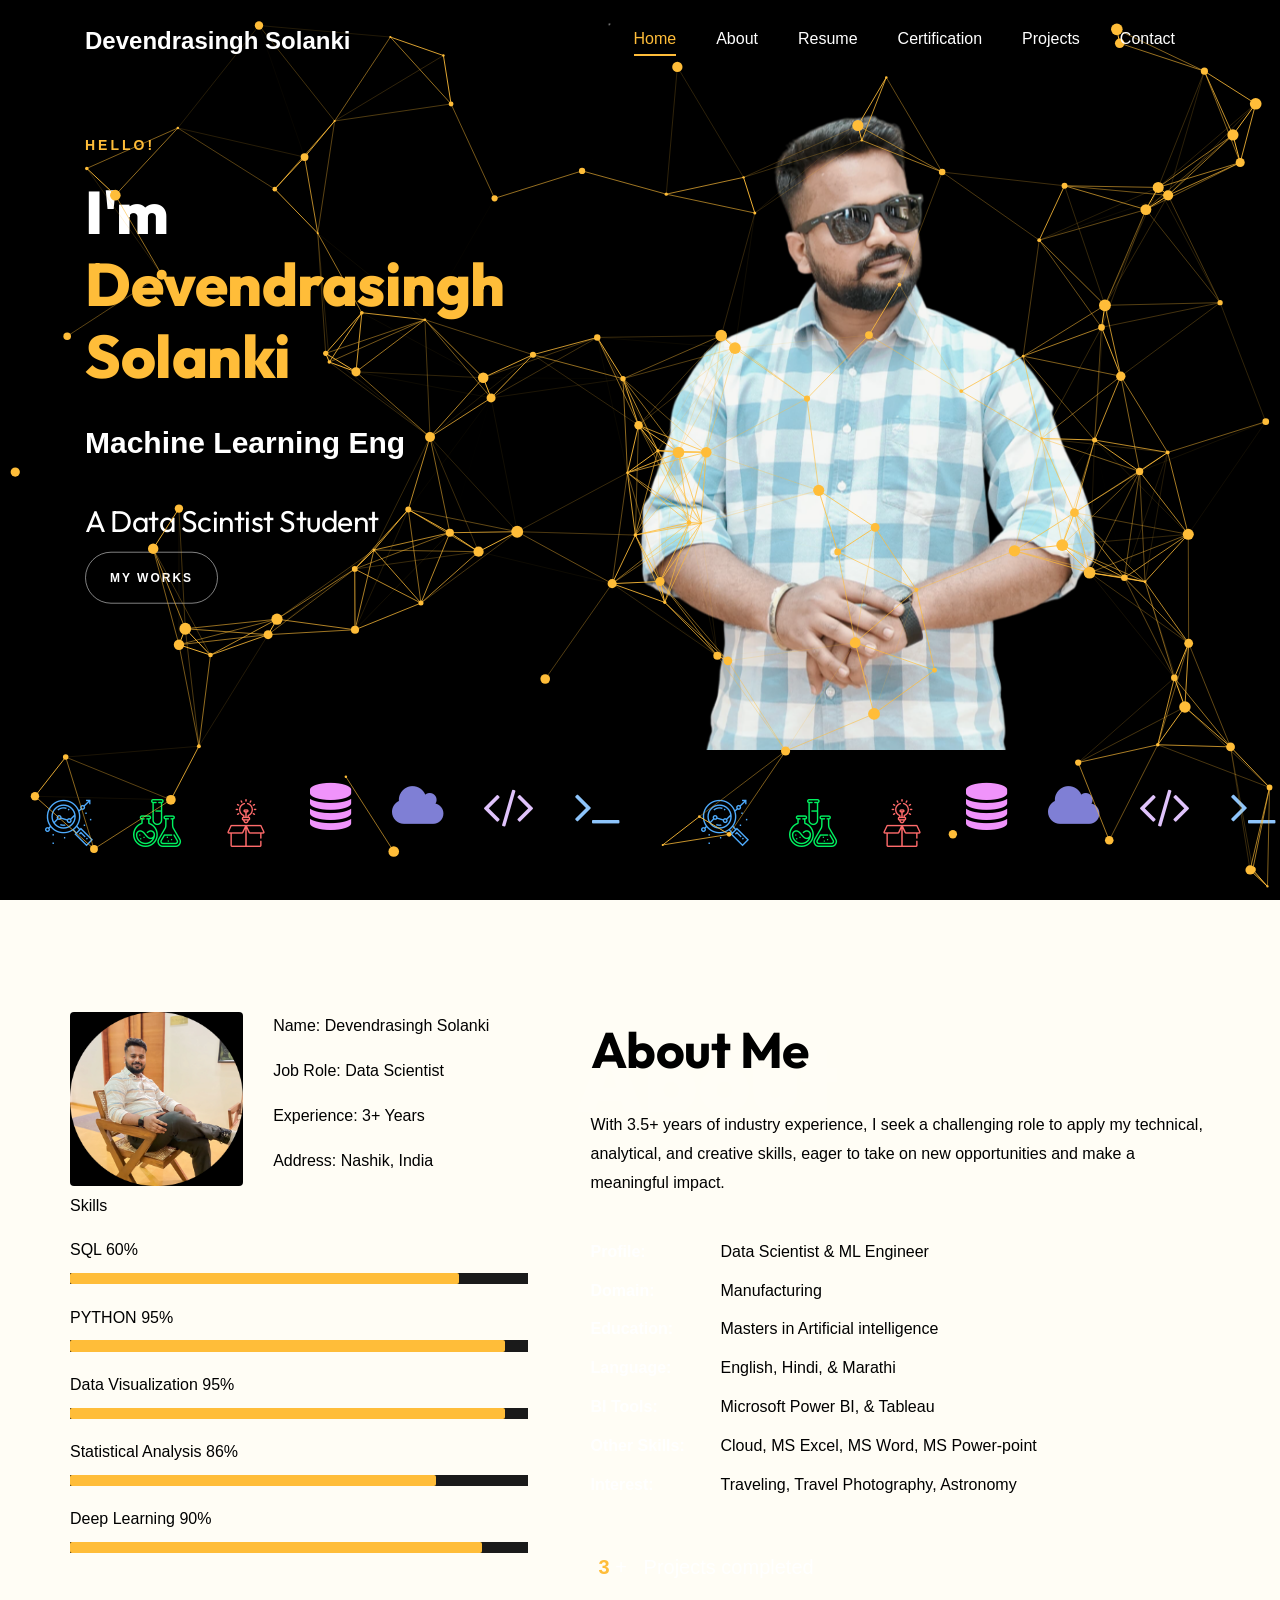
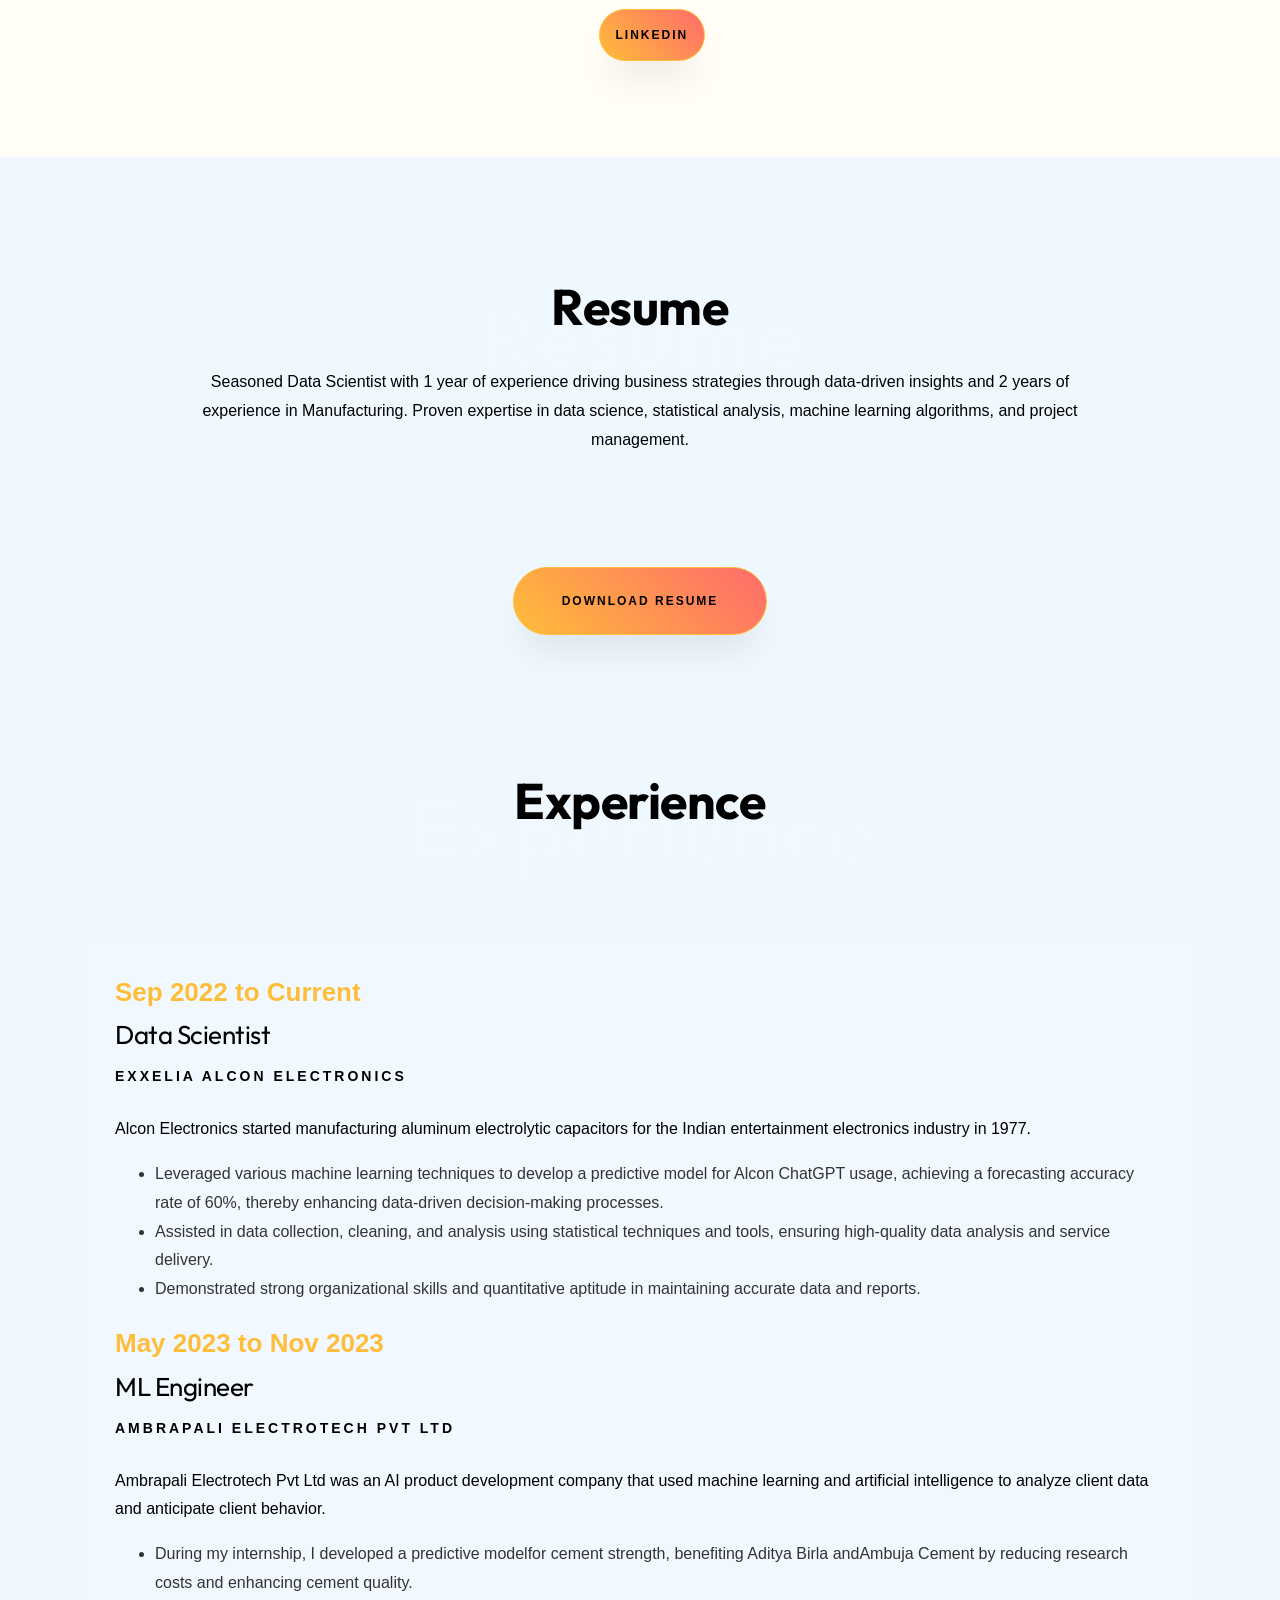
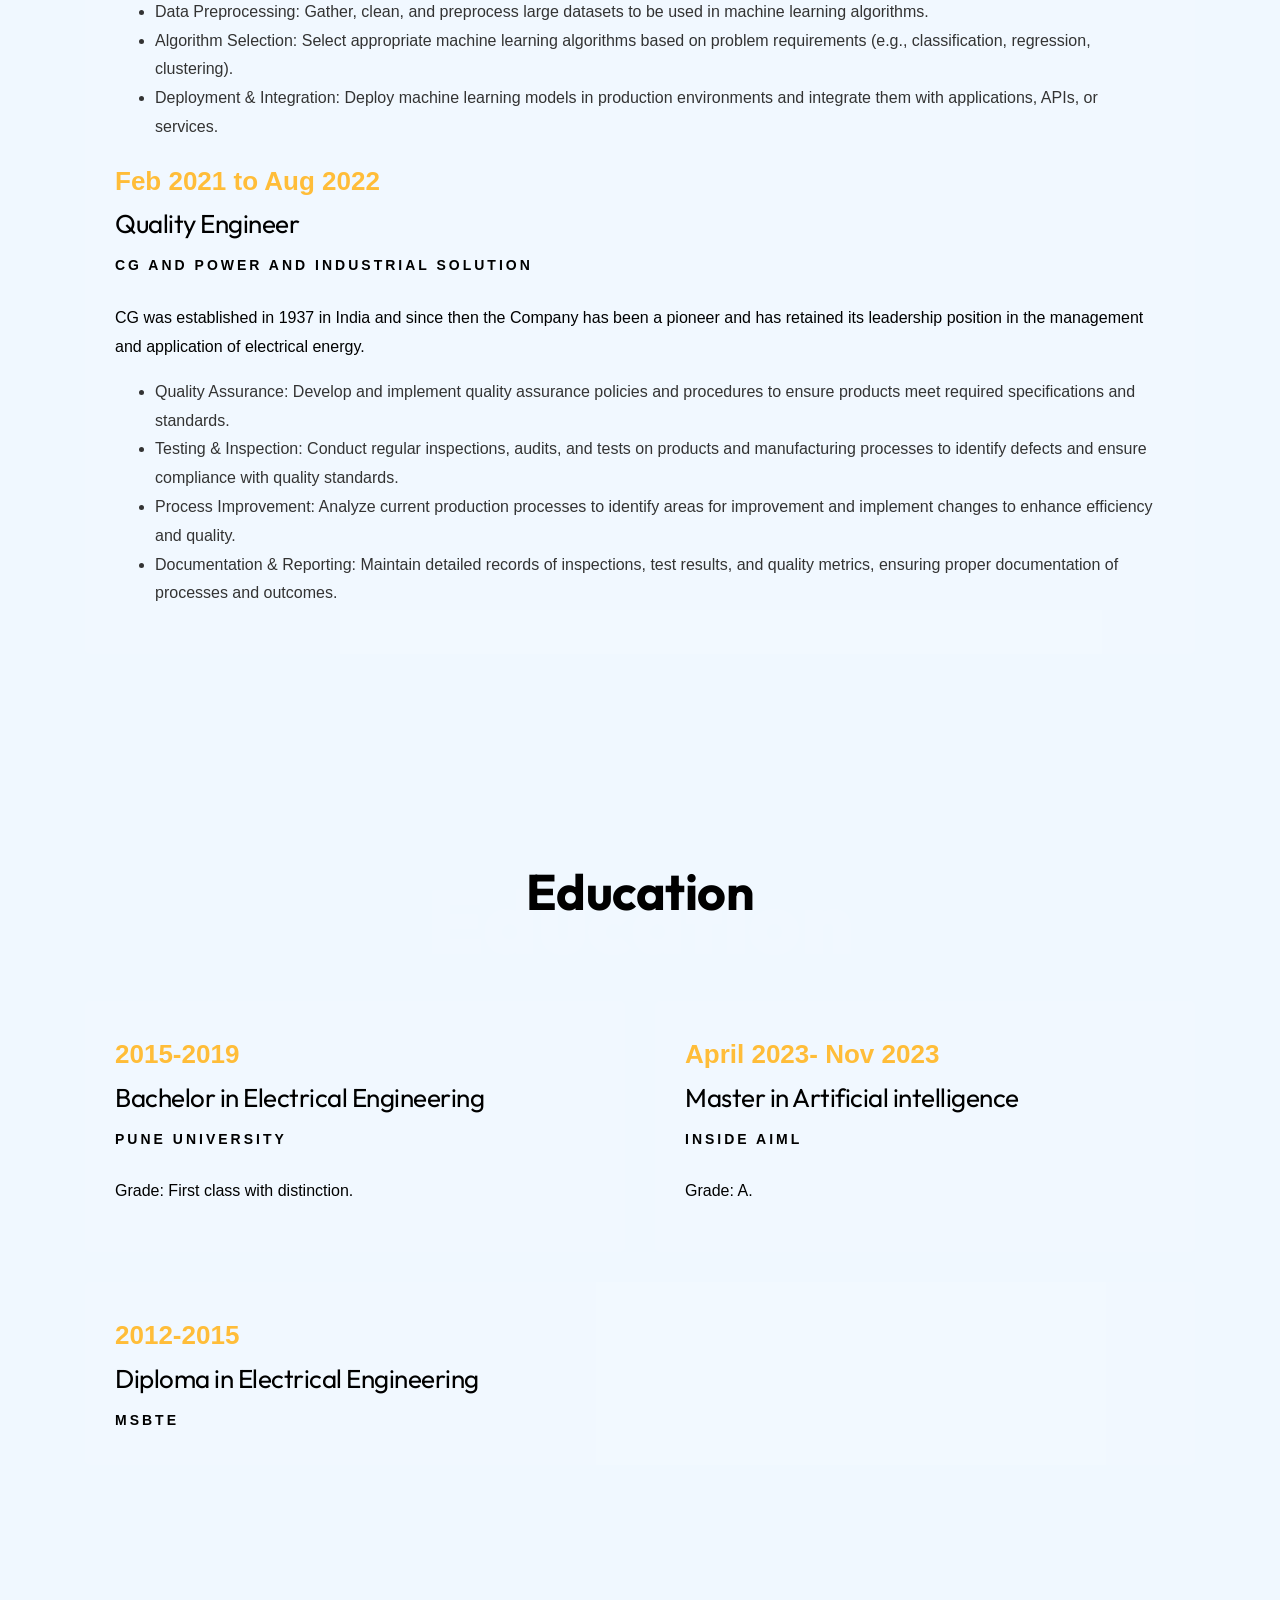
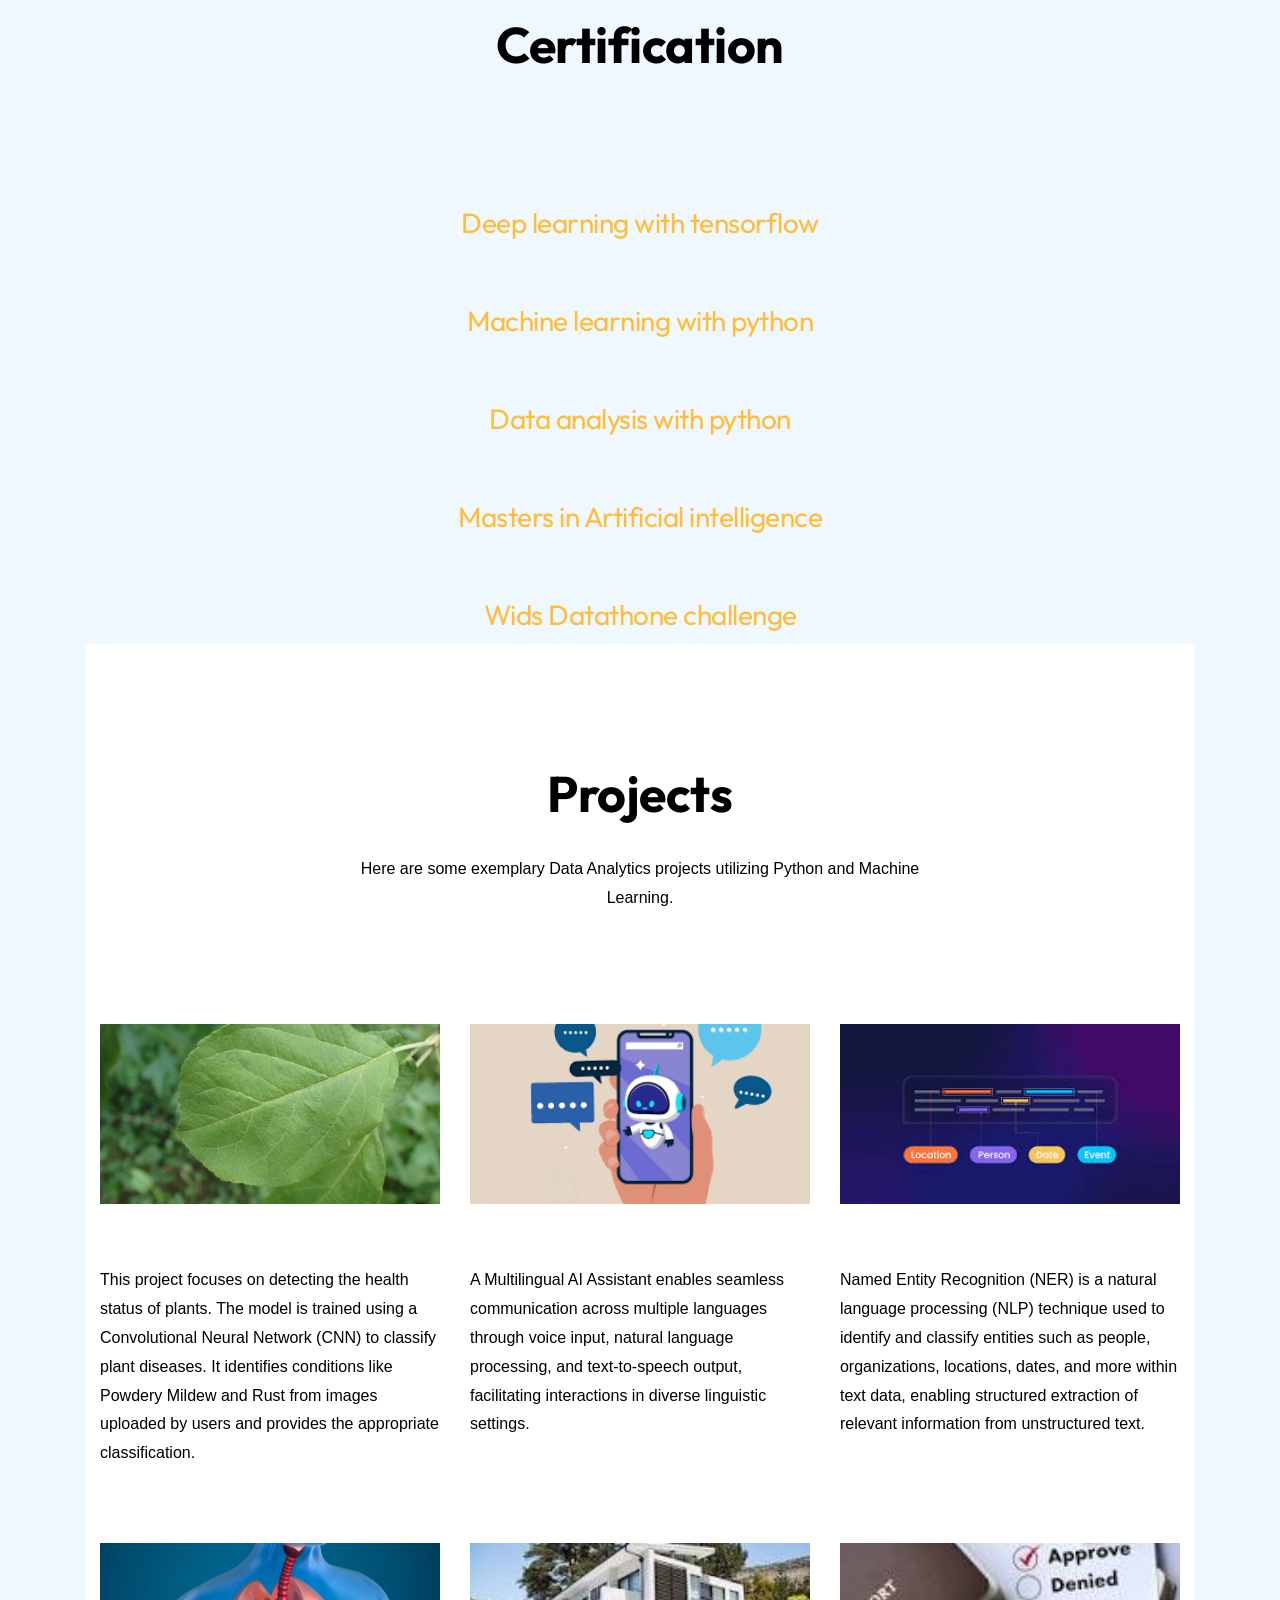
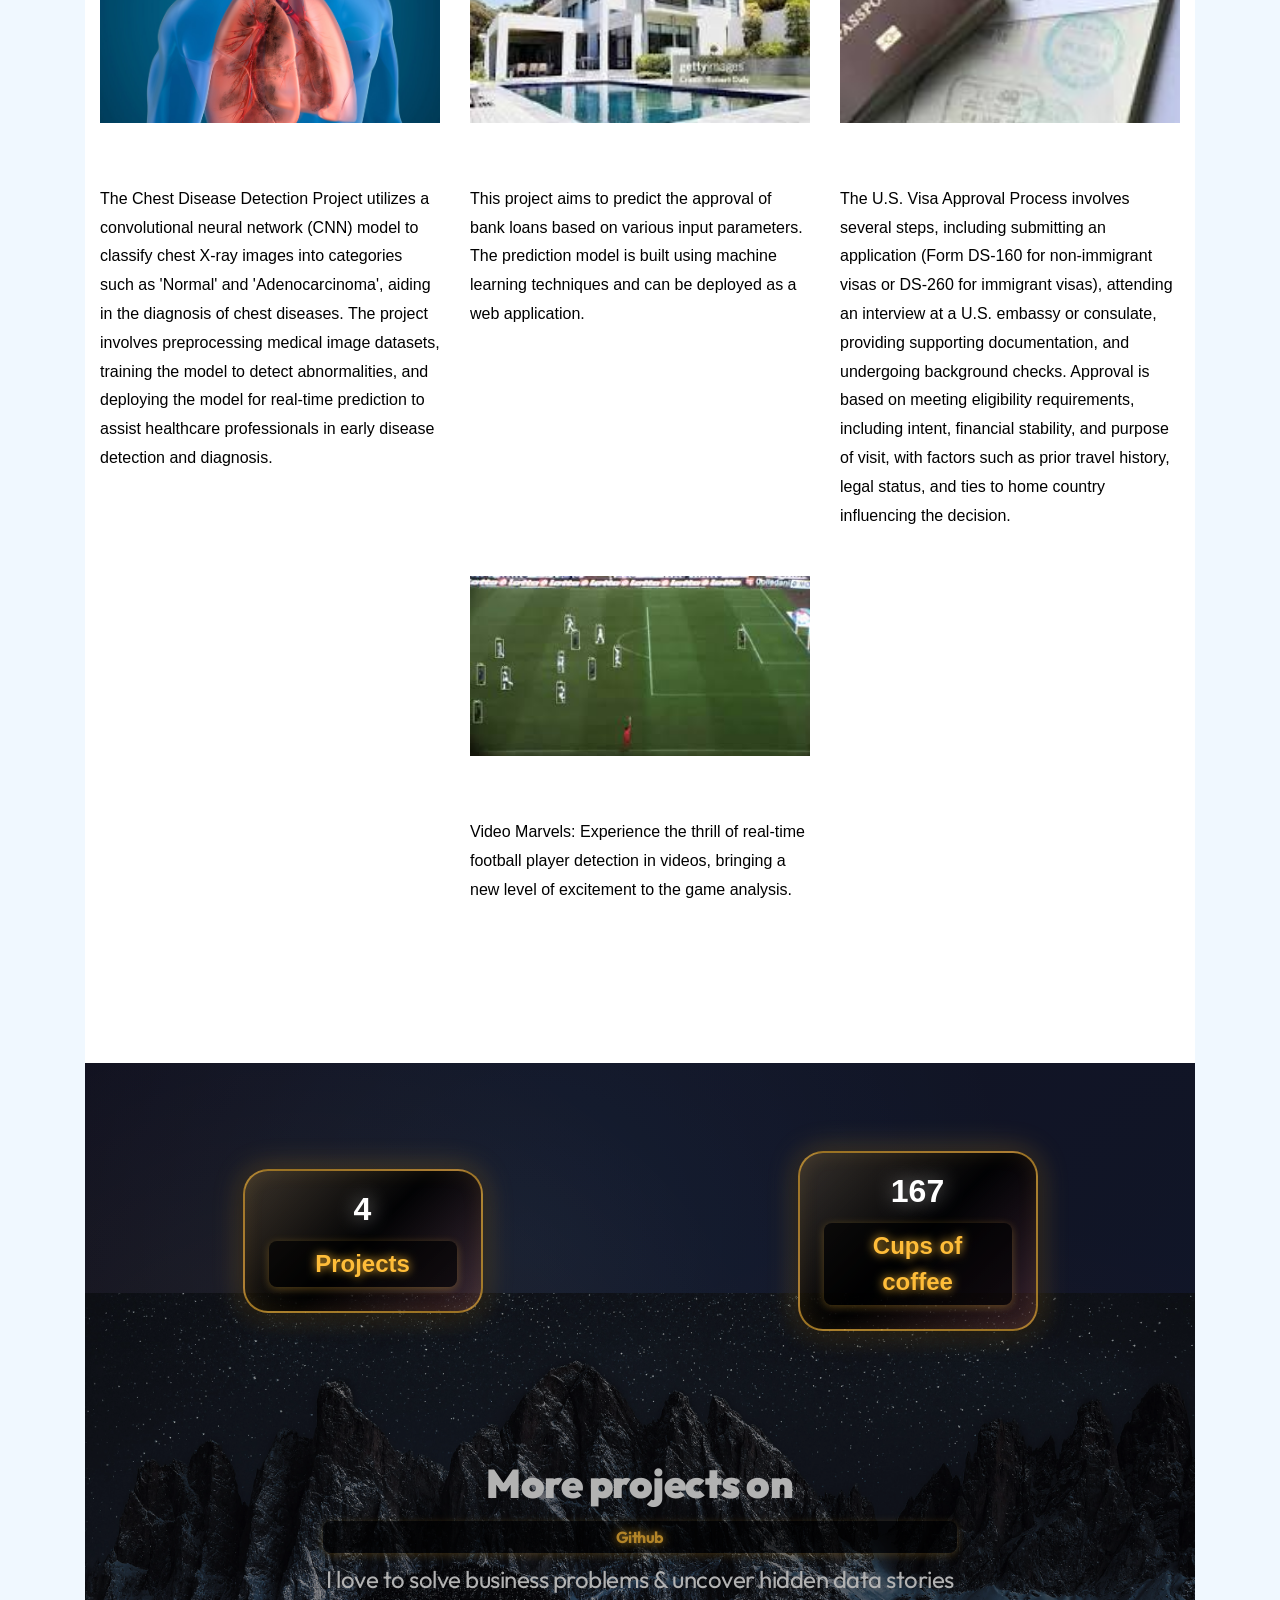
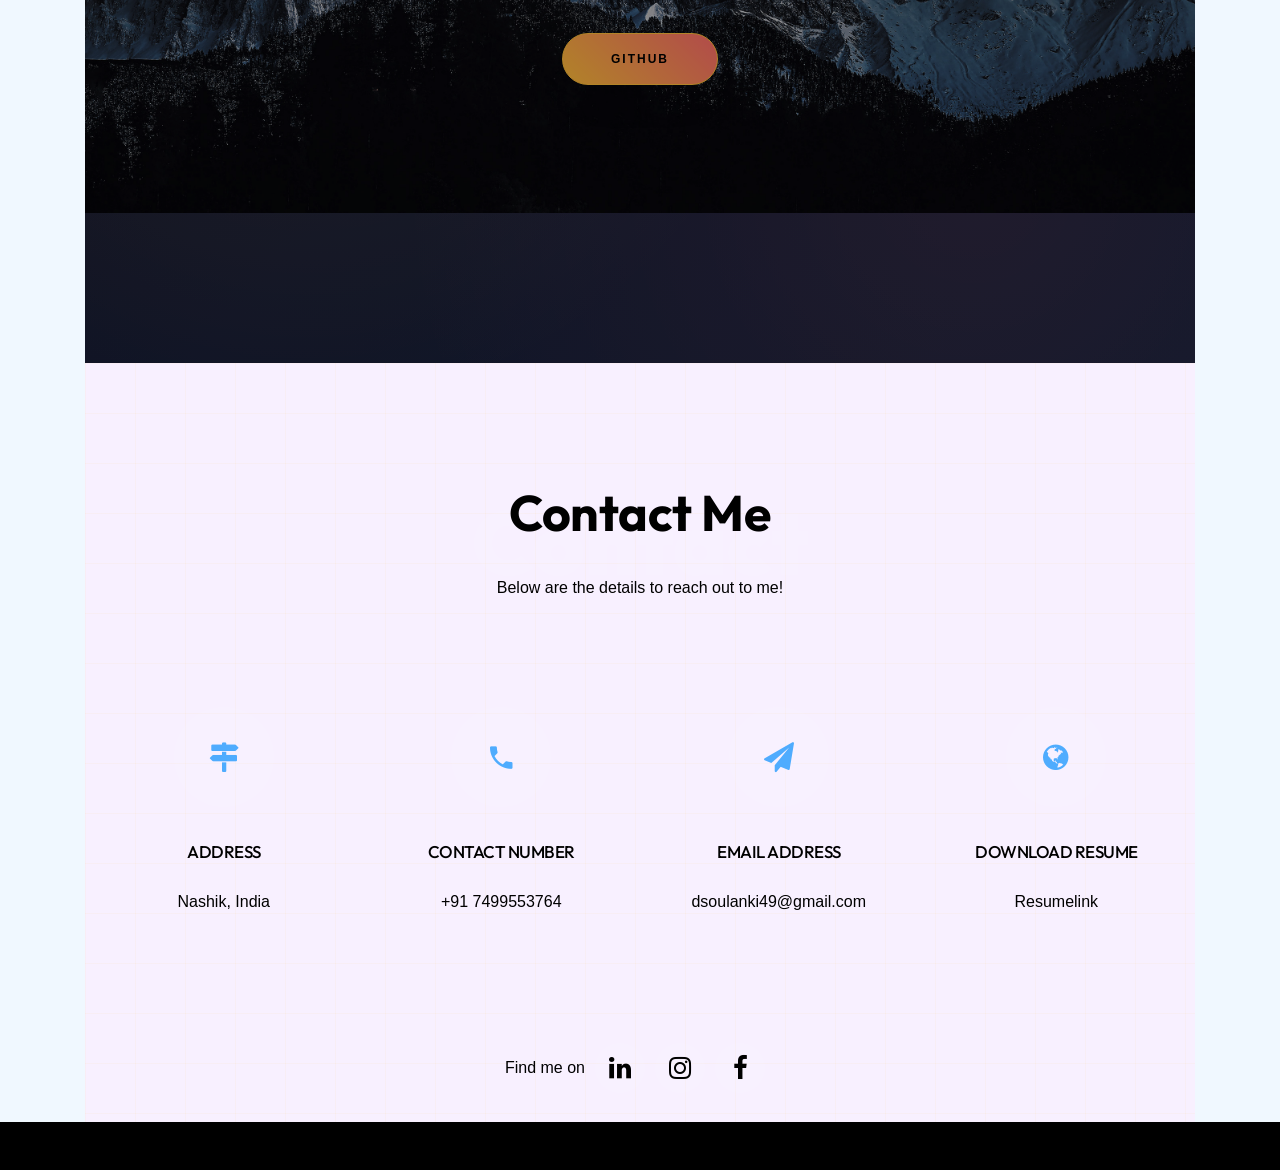
<file: index-old.html>
<!DOCTYPE html>
<html lang="en">

<head>
	<title>Devendrasingh Solanki Portfolio</title>
	<meta charset="utf-8">
	<meta name="viewport" content="width=device-width, initial-scale=1, shrink-to-fit=no">

	<link href="https://fonts.googleapis.com/css2?family=Outfit:wght@300;400;500;600;700;800&display=swap"
		rel="stylesheet">

	<link rel="stylesheet" href="css/open-iconic-bootstrap.min.css">
	<link rel="stylesheet" href="css/animate.css">

	<link rel="stylesheet" href="css/owl.carousel.min.css">
	<link rel="stylesheet" href="css/owl.theme.default.min.css">
	<link rel="stylesheet" href="css/magnific-popup.css">

	<link rel="stylesheet" href="css/aos.css">

	<link rel="stylesheet" href="css/ionicons.min.css">

	<link rel="stylesheet" href="css/flaticon.css">
	<link rel="stylesheet" href="css/icomoon.css">
	<link rel="stylesheet" href="css/style.css">
	<link rel="stylesheet" href="css/custom.css">



	<style>
		/*======================================
//--//-->   ABOUT
======================================*/

		.about-mf .box-shadow-full {
			padding-top: 4rem;
			padding-bottom: 4rem;
		}

		.about-mf .about-img {
			margin-bottom: 2rem;
		}

		.about-mf .about-img img {
			margin-left: 10px;
		}


		.skill-mf .progress {
			/* background-color: #cde1f8; */
			margin: .5rem 0 1.2rem 0;
			border-radius: 0;
			height: .7rem;
		}

		.skill-mf .progress .progress-bar {
			height: .7rem;
			background-color: #ffbd39;
		}


		/* Animation styles */
		#typing-animation {
			position: relative;
			font-size: 30px;
			font-weight: bold;
			color: rgb(255, 255, 255);
			overflow: hidden;
			white-space: nowrap;
			animation: typing 3s steps(20, end) infinite;
		}

		#typing-animation:before {
			content: "";
			/* position: absolute; */
			top: 0;
			left: 0;
			width: 0;
			height: 100%;
			background-color: #ccc;
			animation: typing-cursor 0.5s ease-in-out infinite;
		}

		@keyframes typing {
			from {
				width: 0;
			}

			to {
				width: 100%;
			}
		}

		@keyframes typing-cursor {
			from {
				width: 5px;
			}

			to {
				width: 0;
			}
		}


		/* project image zoom effect */

		.zoom-effect {
			overflow: hidden;
			transition: transform 0.3s ease-out;
		}

		.zoom-effect:hover {
			transform: scale(1.1);
		}
	</style>


</head>

<body data-spy="scroll" data-target=".site-navbar-target" data-offset="300">


	<nav class="navbar navbar-expand-lg navbar-dark ftco_navbar ftco-navbar-light site-navbar-target" id="ftco-navbar">
		<div class="container">
			<a class="navbar-brand" href="index.html">Devendrasingh Solanki</a>
			<button class="navbar-toggler js-fh5co-nav-toggle fh5co-nav-toggle" type="button" data-toggle="collapse"
				data-target="#ftco-nav" aria-controls="ftco-nav" aria-expanded="false" aria-label="Toggle navigation">
				<span class="oi oi-menu"></span> Menu
			</button>

			<div class="collapse navbar-collapse" id="ftco-nav">
				<ul class="navbar-nav nav ml-auto">
					<li class="nav-item"><a href="#home-section" class="nav-link"><span>Home</span></a></li>
					<li class="nav-item"><a href="#about-section" class="nav-link"><span>About</span></a></li>
					<li class="nav-item"><a href="#resume-section" class="nav-link"><span>Resume</span></a></li>
					<li class="nav-item"><a href="#certification-section"
							class="nav-link"><span>Certification</span></a></li>
					<li class="nav-item"><a href="#project-section" class="nav-link"><span>Projects</span></a></li>
					<li class="nav-item"><a href="#contact-section" class="nav-link"><span>Contact</span></a></li>
				</ul>
			</div>
		</div>
	</nav>
	<section id="home-section" class="hero">
		<canvas id="particles-canvas"></canvas>
		<div class="home-slider  owl-carousel">
			<div class="slider-item ">
				<div class="overlay"></div>
				<div class="container">
					<div class="row d-md-flex no-gutters slider-text align-items-end justify-content-end"
						data-scrollax-parent="true">
						<div class="one-third js-fullheight order-md-last img"
							style="background-image:url('images/Dev -Photoroom.png');">
							<div class="overlay"></div>
						</div>
						<div class="one-forth d-flex  align-items-center ftco-animate"
							data-scrollax=" properties: { translateY: '70%' }">
							<div class="text">
								<span class="subheading">Hello!</span>
								<h1 class="mb-4 mt-3">I'm <span>Devendrasingh Solanki</span></h1>

								<!-- Element to contain animated typing -->
								<span id="typing-animation"></span>

								<script>

									// Initialize the typing animation
									const typingAnimationElement = document.getElementById('typing-animation');

									// Create an array of typing text
									const typingTexts = [
										'Machine Learning Engineer',
										'Data Scientist',

									];

									// Create a function to display the typing animation for a given text
									function playTypingAnimation(text) {
										// Loop through each character and add it to the element
										for (let i = 0; i < text.length; i++) {
											setTimeout(() => {
												typingAnimationElement.textContent += text[i];
											}, i * 200); // Increase the delay to slow down the typing animation
										}

										// Once the animation is complete, reset the text and start over
										setTimeout(() => {
											typingAnimationElement.textContent = '';
											playTypingAnimation(typingTexts[(typingTexts.indexOf(text) + 1) % typingTexts.length]);
										}, text.length * 200);
									}

									// Start the typing animation loop
									playTypingAnimation(typingTexts[0]);

								</script>

								<br>
								<br>
								<h2>A Data Scintist Student</h2>
								<!-- <h2 class="d-flex" style="margin-bottom: 0">With over 5 years of experience</h2> -->
								<!-- <br> -->

								<a href="https://github.com/Tech-Virtuoso"
									class="btn btn-white btn-outline-white py-3 px-4">My works</a></p>
							</div>
						</div>
					</div>
				</div>
			</div>
		</div>
	</section>

	<!-- Icon Marquee Section -->
	<section class="marquee-section">
		<div class="marquee-container">
			<div class="marquee-content">
				<span class="icon-python" title="Python"></span>
				<span class="flaticon-analysis" title="Analysis"></span>
				<span class="flaticon-flasks" title="Science"></span>
				<span class="flaticon-ideas" title="Ideas"></span>
				<span class="icon-database" title="Database"></span>
				<span class="icon-cloud" title="Cloud"></span>
				<span class="icon-code" title="Code"></span>
				<span class="icon-terminal" title="Terminal"></span>
				<!-- Duplicate for seamless loop -->
				<span class="icon-python" title="Python"></span>
				<span class="flaticon-analysis" title="Analysis"></span>
				<span class="flaticon-flasks" title="Science"></span>
				<span class="flaticon-ideas" title="Ideas"></span>
				<span class="icon-database" title="Database"></span>
				<span class="icon-cloud" title="Cloud"></span>
				<span class="icon-code" title="Code"></span>
				<span class="icon-terminal" title="Terminal"></span>
			</div>
		</div>
	</section>



	<section class="ftco-about img ftco-section ftco-no-pb bg-shapes-light bg-section-about" id="about-section">
		<div class="container">
			<div class="row">
				<div class="row d-flex align-items-stretch">
					<!-- <div class="row d-flex"> -->
					<div class="col-md-6 col-lg-5 d-flex">
						<div class="img-about img d-flex align-items-stretch">
							<div class="overlay">
								<div class="row">
									<div class="col-sm-6 col-md-5">
										<div class="about-img">
											<img src="images/Pic.png" class="img-fluid rounded b-shadow-a" alt="">
										</div>
									</div>
									<!-- Details next to profile image -->
									<div class="col-sm-6 col-md-7">
										<div class="about-info">
											<p><span class="title-s">Name: </span> <span>Devendrasingh Solanki</span>
											</p>
											<p><span class="title-s">Job Role: </span> <span> Data Scientist</span></p>
											<p><span class="title-s">Experience: </span> <span>3+ Years </span></p>
											<p><span class="title-s">Address: </span> <span>Nashik, India</span></p>
										</div>
									</div>
								</div>

								<div class="skill-mf">
									<p class="title-s">Skills</p>
									<span>SQL</span> <span class="pull-right">60%</span>
									<div class="progress">
										<div class="progress-bar" role="progressbar" style="width: 85%;"
											aria-valuenow="85" aria-valuemin="0" aria-valuemax="100"></div>
									</div>

									<span>PYTHON</span> <span class="pull-right">95%</span>
									<div class="progress">
										<div class="progress-bar" role="progressbar" style="width: 95%"
											aria-valuenow="95" aria-valuemin="0" aria-valuemax="100"></div>
									</div>

									<span>Data Visualization</span> <span class="pull-right">95%</span>
									<div class="progress">
										<div class="progress-bar" role="progressbar" style="width: 95%"
											aria-valuenow="95" aria-valuemin="0" aria-valuemax="100"></div>
									</div>

									<span>Statistical Analysis</span> <span class="pull-right">86%</span>
									<div class="progress">
										<div class="progress-bar" role="progressbar" style="width: 80%"
											aria-valuenow="80" aria-valuemin="0" aria-valuemax="100"></div>
									</div>

									<span>Deep Learning</span> <span class="pull-right">90%</span>
									<div class="progress">
										<div class="progress-bar" role="progressbar" style="width: 90%"
											aria-valuenow="90" aria-valuemin="0" aria-valuemax="100"></div>
									</div>
								</div>
							</div>
						</div>
					</div>

					<div class="col-md-6 col-lg-7 pl-lg-5 pb-5">
						<div class="row justify-content-start pb-3">
							<div class="col-md-12 heading-section ftco-animate">

								<h1 class="big">About</h1>
								<h2 class="mb-4">About Me</h2>

								<p>With 3.5+ years of industry experience, I seek a challenging role to apply my
									technical, analytical, and creative skills, eager
									to take on new opportunities and make a meaningful impact.</p>
								<ul class="about-info mt-4 px-md-0 px-2">
									<li class="d-flex"><span>Profile:</span> <span>Data Scientist &amp; ML
											Engineer</span></li>
									<li class="d-flex"><span>Domain:</span> <span>Manufacturing</span></li>
									<li class="d-flex"><span>Education:</span> <span>Masters in Artificial
											intelligence</span></li>
									<li class="d-flex"><span>Language:</span> <span>English, Hindi, &amp; Marathi</span>
									</li>
									<li class="d-flex"><span>BI Tools:</span> <span>Microsoft Power BI, &amp;
											Tableau</span></li>
									<li class="d-flex"><span>Other Skills:</span> <span>Cloud, MS Excel, MS Word, MS
											Power-point</span></li>
									<li class="d-flex"><span>Interest:</span> <span>Traveling, Travel Photography,
											Astronomy</span></li>

								</ul>
							</div>
						</div>


						<div class="counter-wrap ftco-animate d-flex mt-md-3">
							<div class="text">
								<p class="mb-4">
									<span class="number" data-number="10">0</span> <span>+</span>
									<span>&nbsp; Projects completed</span>
								</p>
								<p><a href="https://www.linkedin.com/in/tech-virtuoso/"
										class="btn btn-primary py-3 px-3">LinkedIn</a></p>
							</div>
						</div>
					</div>
				</div>
			</div>
		</div>
	</section>




	<section class="ftco-section ftco-no-pb goto-here bg-gradient-flow-light bg-section-resume" id="resume-section">
		<div class="container">
			<div class="row justify-content-center pb-5">
				<div class="col-md-10 heading-section text-center ftco-animate">
					<h1 class="big big-2">Resume</h1>
					<h2 class="mb-4">Resume</h2>
					<p>Seasoned Data Scientist with 1 year of experience driving business strategies through data-driven
						insights and 2 years of experience in Manufacturing. Proven expertise in data science,
						statistical analysis, machine learning algorithms, and project management.</p>
				</div>
			</div>

			<div class="row justify-content-center mt-5">
				<div class="col-md-6 text-center ftco-animate">
					<p><a href="https://drive.google.com/file/d/1gXns2tzndBSDJaKvNKhYwU9yHmuID-SS/view?usp=drive_link"
							class="btn btn-primary py-4 px-5">Download Resume</a></p>
				</div>
			</div>
		</div>

		<section class="ftco-section ftco-no-pb" id="experience-section">
			<div class="container">
				<div class="row justify-content-center pb-5">
					<div class="col-md-10 heading-section text-center ftco-animate">

						<h1 class="big big-2">Experience</h1>
						<h2 class="mb-4">Experience</h2>

					</div>
				</div>
				<br>

				<div class="row">
					<div class="col-md-12">
						<div class="resume-wrap ftco-animate">
							<span class="date">Sep 2022 to Current </span>
							<h2>Data Scientist</h2>
							<span class="position">Exxelia Alcon Electronics</span>
							<p class="mt-4">Alcon Electronics started manufacturing aluminum electrolytic capacitors for
								the Indian entertainment electronics industry in 1977.
							<ul>
								<li>Leveraged various machine learning techniques to develop a predictive model for
									Alcon ChatGPT usage, achieving a forecasting accuracy rate of 60%, thereby enhancing
									data-driven decision-making processes.</li>
								<li>Assisted in data collection, cleaning, and analysis using statistical techniques and
									tools, ensuring high-quality data analysis and service delivery.</li>
								<li>Demonstrated strong organizational skills and quantitative aptitude in maintaining
									accurate data and reports.</li>
							</ul>
							</p>
							<span class="date">May 2023 to Nov 2023 </span>
							<h2>ML Engineer</h2>
							<span class="position">Ambrapali Electrotech Pvt Ltd</span>
							<p class="mt-4">Ambrapali Electrotech Pvt Ltd was an AI product development company that
								used machine learning and artificial intelligence to analyze client data and anticipate
								client behavior.
							<ul>
								<li>During my internship, I developed a predictive modelfor cement strength, benefiting
									Aditya Birla andAmbuja Cement by reducing research costs and enhancing cement
									quality.</li>
								<li>Data Preprocessing: Gather, clean, and preprocess large datasets to be used in
									machine learning algorithms.</li>
								<li>Algorithm Selection: Select appropriate machine learning algorithms based on problem
									requirements (e.g., classification, regression, clustering).</li>
								<li>Deployment & Integration: Deploy machine learning models in production environments
									and integrate them with applications, APIs, or services.</li>

							</ul>
							</p>
							<span class="date">Feb 2021 to Aug 2022 </span>
							<h2>Quality Engineer</h2>
							<span class="position">CG and Power and industrial solution</span>
							<p class="mt-4">CG was established in 1937 in India and since then the Company has been a
								pioneer and has retained its leadership position in the management and application of
								electrical energy.
							<ul>
								<li>Quality Assurance: Develop and implement quality assurance policies and procedures
									to ensure products meet required specifications and standards.</li>
								<li>Testing & Inspection: Conduct regular inspections, audits, and tests on products and
									manufacturing processes to identify defects and ensure compliance with quality
									standards.</li>
								<li>Process Improvement: Analyze current production processes to identify areas for
									improvement and implement changes to enhance efficiency and quality.</li>
								<li>Documentation & Reporting: Maintain detailed records of inspections, test results,
									and quality metrics, ensuring proper documentation of processes and outcomes.</li>

							</ul>
							</p>
						</div>

					</div>



				</div>
			</div>

			<br>
			<br>

			<section class="ftco-section ftco-no-pb" id="education-section">
				<div class="container">
					<div class="row justify-content-center pb-5">
						<div class="col-md-10 heading-section text-center ftco-animate">

							<h1 class="big big-2">Education</h1>
							<h2 class="mb-4">Education</h2>

						</div>
					</div>

					<div class="row">
						<div class="col-md-6">
							<div class="resume-wrap ftco-animate">
								<span class="date">2015-2019</span>
								<h2>Bachelor in Electrical Engineering</h2>
								<span class="position">Pune University</span>
								<p class="mt-4">Grade: First class with distinction.</p>
							</div>
						</div>

						<div class="col-md-6">
							<div class="resume-wrap ftco-animate">
								<span class="date">April 2023- Nov 2023</span>
								<h2>Master in Artificial intelligence</h2>
								<span class="position">Inside AIML</span>
								<p class="mt-4">Grade: A.</p>
							</div>
						</div>

						<div class="col-md-12">
							<div class="resume-wrap ftco-animate">
								<span class="date">2012-2015 </span>
								<h2>Diploma in Electrical Engineering</h2>
								<span class="position">MSBTE</span>

							</div>
						</div>

					</div>

					<section class="ftco-section ftco-no-pb" id="certification-section">
						<div class="container">
							<div class="row justify-content-center pb-5">
								<div class="col-md-10 heading-section text-center ftco-animate">

									<h1 class="big big-2">Certification</h1>
									<h2 class="mb-4">Certification</h2>

								</div>
							</div>

							<div class="row justify-content-center mt-5">
								<div class="col-md-6 text-center ftco-animate">
									<h3 class="heading"><a
											href="https://drive.google.com/file/d/1g524JQcNWzbSFuy_WL0YOnt0iak__NgF/view?usp=drive_link">Deep
											learning with tensorflow </a></h3>
								</div>
							</div>
							<div class="row justify-content-center mt-5">
								<div class="col-md-6 text-center ftco-animate">
									<h3 class="heading"><a
											href="https://drive.google.com/file/d/1BuXWBsLsLExGn68uzjqpRPL1hFJH5epn/view?usp=sharing">Machine
											learning with python </a></h3>
								</div>
							</div>
							<div class="row justify-content-center mt-5">
								<div class="col-md-6 text-center ftco-animate">
									<h3 class="heading"><a
											href="https://drive.google.com/file/d/1gLEHNkqL868RUG2NBZNnXWdNtH4k74x2/view?usp=sharing">Data
											analysis with python </a></h3>
								</div>
							</div>

							<div class="row justify-content-center mt-5">
								<div class="col-md-6 text-center ftco-animate">
									<h3 class="heading"><a
											href="https://drive.google.com/file/d/1xUgHk-t3i3eOLOcfGh6S2TcAUikO1HHI/view?usp=sharing">Masters
											in Artificial intelligence </a></h3>
								</div>
							</div>

							<div class="row justify-content-center mt-5">
								<div class="col-md-6 text-center ftco-animate">
									<h3 class="heading"><a
											href="https://drive.google.com/file/d/1IHSVT5tNfoTQ4h0eVppGSAQiJCwxMyqc/view?usp=sharing">Wids
											Datathone challenge </a></h3>
								</div>
							</div>




					</section>



					<section class="ftco-section bg-gradient-flow-light bg-section-projects" id="project-section">
						<div class="container">
							<div class="row justify-content-center mb-5 pb-5">
								<div class="col-md-7 heading-section text-center ftco-animate">
									<h1 class="big big-2">Projects</h1>
									<h2 class="mb-4">Projects</h2>
									<p>Here are some exemplary Data Analytics projects utilizing Python and Machine
										Learning.</p>
								</div>
							</div>
							<div class="row d-flex">
								<div class="col-md-4 d-flex ftco-animate">
									<div class="blog-entry justify-content-end">
										<a href="https://github.com/Tech-Virtuoso/Plant-Disease-Detection"
											class="block-20 zoom-effect"
											style="background-image: url('images/Healthy.png');">
										</a>
										<div class="text mt-3 float-right d-block">

											<h3 class="heading"><a
													href="https://github.com/Tech-Virtuoso/Plant-Disease-Detection">Plant
													disease detection</a></h3>
											<p>This project focuses on detecting the health status of plants. The model
												is trained using a Convolutional Neural Network (CNN) to classify plant
												diseases. It identifies conditions like Powdery Mildew and Rust from
												images uploaded by users and provides the appropriate classification.
											</p>
										</div>
									</div>
								</div>
								<div class="col-md-4 d-flex ftco-animate">
									<div class="blog-entry justify-content-end">
										<a href="https://github.com/Tech-Virtuoso/AI_assistant"
											class="block-20 zoom-effect"
											style="background-image: url('images/assistant.png');">
										</a>
										<div class="text mt-3 float-right d-block">

											<h3 class="heading"><a
													href="https://github.com/Tech-Virtuoso/AI_assistant">Multilingual AI
													Assistant</a></h3>
											<p>A Multilingual AI Assistant enables seamless communication across
												multiple languages through voice input, natural language processing, and
												text-to-speech output, facilitating interactions in diverse linguistic
												settings.</p>
										</div>
									</div>
								</div>
								<div class="col-md-4 d-flex ftco-animate">
									<div class="blog-entry justify-content-end">
										<a href="https://github.com/Tech-Virtuoso/Name_recognition"
											class="block-20 zoom-effect"
											style="background-image: url('images/name regonisation.jpeg');">
										</a>
										<div class="text mt-3 float-right d-block">

											<h3 class="heading"><a
													href="https://github.com/Tech-Virtuoso/Name_recognition">Name_reganisation</a>
											</h3>
											<p>Named Entity Recognition (NER) is a natural language processing (NLP)
												technique used to identify and classify entities such as people,
												organizations, locations, dates, and more within text data, enabling
												structured extraction of relevant information from unstructured text.
											</p>
										</div>
									</div>
								</div>

							</div>
							<br>
							<!-- added justify-content-center to center align the last two projects -->
							<div class="row d-flex justify-content-center">


								<div class="col-md-4 d-flex ftco-animate">
									<div class="blog-entry justify-content-end">
										<a href="https://github.com/Tech-Virtuoso/chest_disease"
											class="block-20 zoom-effect"
											style="background-image: url('images/chest.jpg');">
										</a>
										<div class="text mt-3 float-right d-block">

											<h3 class="heading"><a
													href="https://github.com/Tech-Virtuoso/chest_disease">Chest disease
													prediction </a></h3>
											<p>The Chest Disease Detection Project utilizes a convolutional neural
												network (CNN) model to classify chest X-ray images into categories such
												as 'Normal' and 'Adenocarcinoma', aiding in the diagnosis of chest
												diseases. The project involves preprocessing medical image datasets,
												training the model to detect abnormalities, and deploying the model for
												real-time prediction to assist healthcare professionals in early disease
												detection and diagnosis.</p>
										</div>
									</div>
								</div>
								<div class="col-md-4 d-flex ftco-animate">
									<div class="blog-entry justify-content-end">
										<a href="https://github.com/Tech-Virtuoso/House_prediction"
											class="block-20 zoom-effect"
											style="background-image: url('images/house.jpeg');">
										</a>
										<div class="text mt-3 float-right d-block">

											<h3 class="heading"><a
													href="https://github.com/Tech-Virtuoso/House_prediction">Bank loan
													prediction</a></h3>
											<p>This project aims to predict the approval of bank loans based on various
												input parameters. The prediction model is built using machine learning
												techniques and can be deployed as a web application.</p>
										</div>
									</div>
								</div>
								<div class="col-md-4 d-flex ftco-animate">
									<div class="blog-entry">
										<a href="https://github.com/Tech-Virtuoso/usvisa-prediction"
											class="block-20 zoom-effect"
											style="background-image: url('images/visa.jpeg');">
										</a>
										<div class="text mt-3 float-right d-block">

											<h3 class="heading"><a
													href="https://github.com/Tech-Virtuoso/usvisa-prediction">US visa
													approval prediction</a></h3>
											<p>The U.S. Visa Approval Process involves several steps, including
												submitting an application (Form DS-160 for non-immigrant visas or DS-260
												for immigrant visas), attending an interview at a U.S. embassy or
												consulate, providing supporting documentation, and undergoing background
												checks. Approval is based on meeting eligibility requirements, including
												intent, financial stability, and purpose of visit, with factors such as
												prior travel history, legal status, and ties to home country influencing
												the decision.</p>
										</div>
									</div>
								</div>
								<div class="col-md-4 d-flex ftco-animate">
									<div class="blog-entry justify-content-end">
										<a href="https://github.com/Tech-Virtuoso/Football_Player_detection"
											class="block-20 zoom-effect"
											style="background-image: url('images/football.jpeg');">
										</a>
										<div class="text mt-3 float-right d-block">

											<h3 class="heading"><a
													href="https://github.com/Tech-Virtuoso/Football_Player_detection">Football
													player detection </a></h3>
											<p> Video Marvels: Experience the thrill of real-time football player
												detection in videos, bringing a new level of excitement to the game
												analysis.</p>
										</div>
									</div>
								</div>
							</div>
						</div>
					</section>

					<section class="ftco-section ftco-no-pt ftco-no-pb ftco-counter img" id="section-counter">
						<div class="container">
							<div class="row d-md-flex align-items-center">

								<div class="col-md d-flex justify-content-center counter-wrap ftco-animate">
									<div class="block-18" aria-label="Projects counter">
										<div class="text">
											<strong class="number" data-number="12">0</strong>
											<span class="label">Projects</span>

										</div>
									</div>
								</div>

								<div class="col-md d-flex justify-content-center counter-wrap ftco-animate">
									<div class="block-18" aria-label="Cups of coffee counter">
										<div class="text">
											<strong class="number" data-number="500">0</strong>
											<span class="label">Cups of coffee</span>
										</div>
									</div>
								</div>
							</div>
						</div>

						<div class="ftco-section ftco-hireme img margin-top"
							style="background-image: url(images/bg_1.jpg)">
							<!-- <div class="container"> -->
							<div class="row justify-content-center">
								<div class="col-md-7 ftco-animate text-center">
									<h2>More projects on<span> Github </span> </h2>
									<div class="heading">
										<h4> I love to solve business problems &amp; uncover hidden data stories </h4>
										<br>
										<p><a href="https://github.com/Tech-Virtuoso"
												class="btn btn-primary py-3 px-5">GitHub</a></p>
									</div>
								</div>
							</div>
							<!-- </div> -->
						</div>
					</section>



					<section class="ftco-section contact-section ftco-no-pb bg-grid bg-section-contact"
						id="contact-section">
						<div class="container">
							<div class="row justify-content-center mb-5 pb-3">
								<div class="col-md-7 heading-section text-center ftco-animate">
									<h1 class="big big-2">Contact</h1>
									<h2 class="mb-4">Contact Me</h2>
									<p>Below are the details to reach out to me!</p>
								</div>
							</div>

							<div class="row d-flex contact-info mb-5">
								<div class="col-md-6 col-lg-3 d-flex ftco-animate">
									<div class="align-self-stretch box p-4 text-center">
										<div class="icon d-flex align-items-center justify-content-center">
											<span class="icon-map-signs"></span>
										</div>
										<h3 class="mb-4">Address</h3>
										<p>Nashik, India</p>
									</div>
								</div>
								<div class="col-md-6 col-lg-3 d-flex ftco-animate">
									<div class="align-self-stretch box p-4 text-center">
										<div class="icon d-flex align-items-center justify-content-center">
											<span class="icon-phone2"></span>
										</div>
										<h3 class="mb-4">Contact Number</h3>
										<p><a href="tel://0101010101">+91 7499553764</p>
									</div>
								</div>
								<div class="col-md-6 col-lg-3 d-flex ftco-animate">
									<div class="align-self-stretch box p-4 text-center">
										<div class="icon d-flex align-items-center justify-content-center">
											<span class="icon-paper-plane"></span>
										</div>
										<h3 class="mb-4">Email Address</h3>
										<p><a href="mailto:info@yoursite.com">dsoulanki49@gmail.com</a></p>
									</div>
								</div>
								<div class="col-md-6 col-lg-3 d-flex ftco-animate">
									<div class="align-self-stretch box p-4 text-center">
										<div class="icon d-flex align-items-center justify-content-center">
											<span class="icon-globe"></span>
										</div>
										<h3 class="mb-4">Download Resume</h3>
										<p><a
												href="https://drive.google.com/file/d/1gXns2tzndBSDJaKvNKhYwU9yHmuID-SS/view?usp=drive_link">Resumelink</a>
										</p>

									</div>
								</div>

								<div class="container">
									<br>
									<br>

									<br>
									<ul
										class="ftco-footer-social list-unstyled d-flex justify-content-center align-items-center mb-0">
										<li class="ftco-animate normal-txt">Find me on </li>
										<li class="ftco-animate"><a
												href="https://www.linkedin.com/in/tech-virtuoso/"><span
													class="icon-linkedin"></span></a></li>
										<li class="ftco-animate"><a
												href="https://www.instagram.com/devendra_rajput77?igsh=MzB4ZWN1NTN4dXFx"><span
													class="icon-instagram"></span></a></li>
										<li class="ftco-animate"><a
												href="https://m.facebook.com/devendra.rajput.714049/"><span
													class="icon-facebook"></span></a></li>


									</ul>
									<br>
								</div>
							</div>
					</section>







					<!-- loader -->
					<div id="ftco-loader" class="show fullscreen"><svg class="circular" width="48px" height="48px">
							<circle class="path-bg" cx="24" cy="24" r="22" fill="none" stroke-width="4"
								stroke="#eeeeee" />
							<circle class="path" cx="24" cy="24" r="22" fill="none" stroke-width="4"
								stroke-miterlimit="10" stroke="#F96D00" />
						</svg></div>


					<script src="js/jquery.min.js"></script>
					<script src="js/jquery-migrate-3.0.1.min.js"></script>
					<script src="js/popper.min.js"></script>
					<script src="js/bootstrap.min.js"></script>
					<script src="js/jquery.easing.1.3.js"></script>
					<script src="js/jquery.waypoints.min.js"></script>
					<script src="js/jquery.stellar.min.js"></script>
					<script src="js/owl.carousel.min.js"></script>
					<script src="js/jquery.magnific-popup.min.js"></script>
					<script src="js/aos.js"></script>
					<script src="js/jquery.animateNumber.min.js"></script>
					<script src="js/scrollax.min.js"></script>
					<script src="js/particles.js"></script>

					<script src="js/main.js"></script>

</body>

</html>
</file>
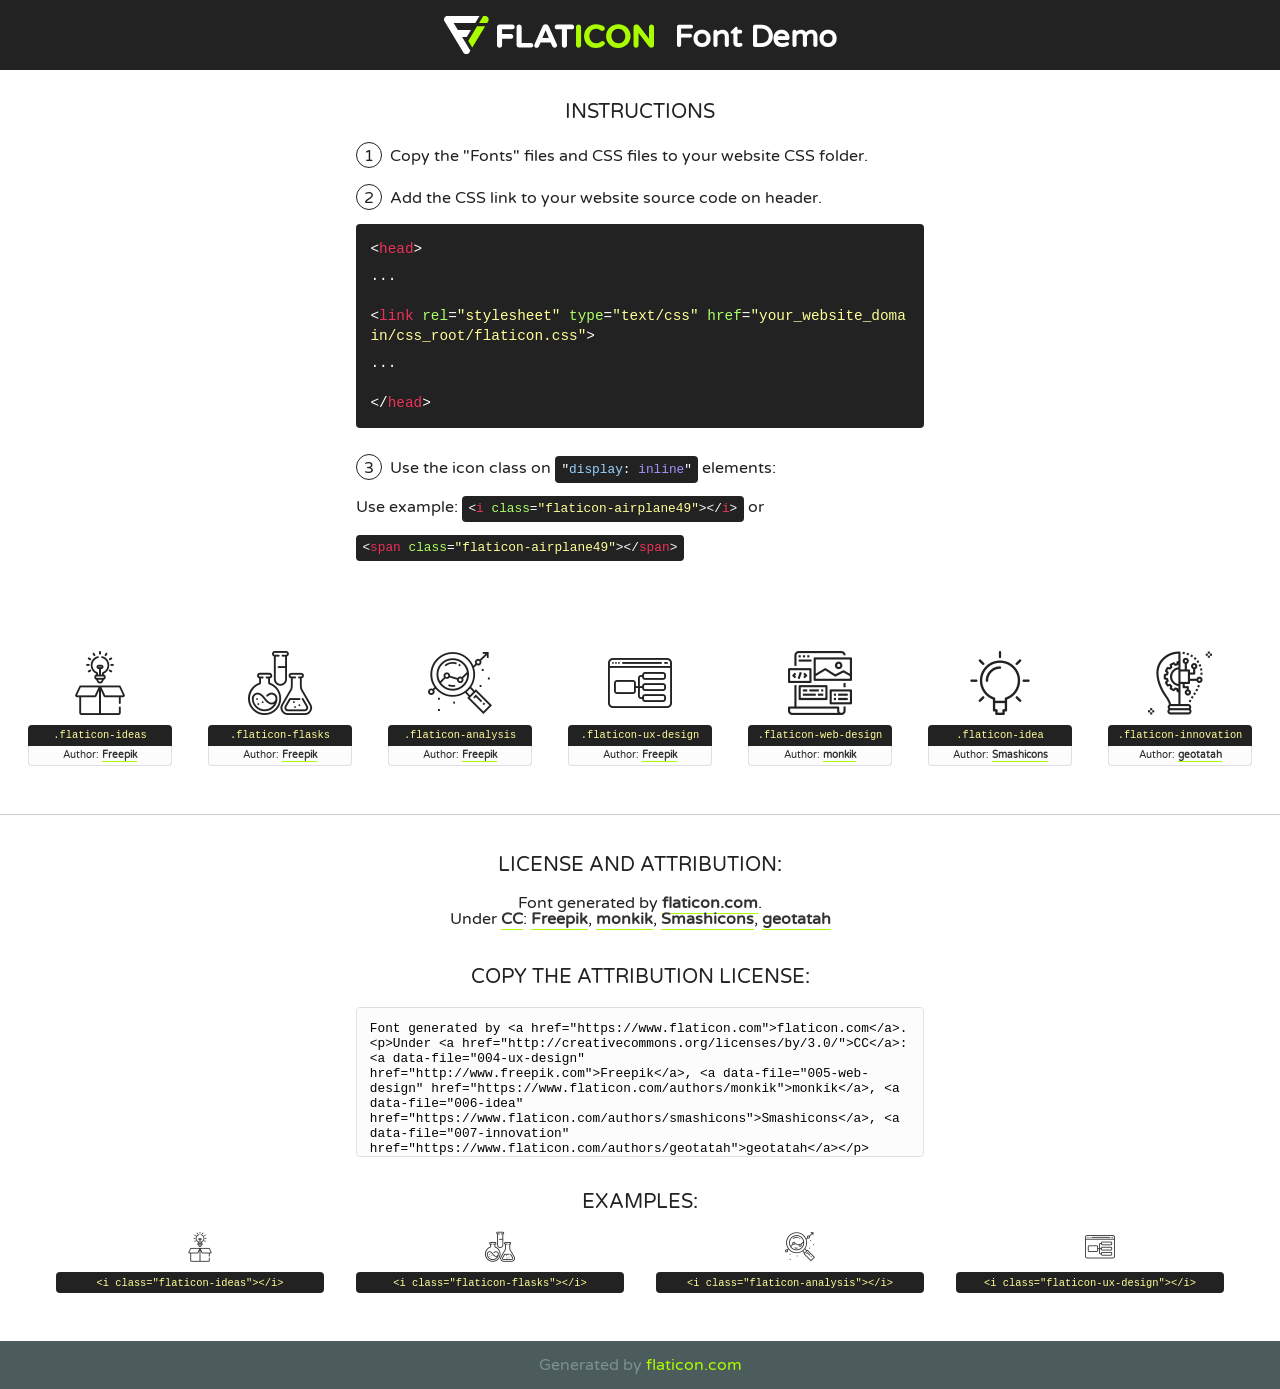
<file: fonts/flaticon/font/flaticon.html>
<!DOCTYPE html>
<!--
  Flaticon icon font: Flaticon
  Creation date: 20/03/2019 02:18
-->
<html>
<!DOCTYPE html>
<html>

<head>
    <title>Flaticon WebFont</title>
    <link href="http://fonts.googleapis.com/css?family=Varela+Round" rel="stylesheet" type="text/css" />
    <link rel="stylesheet" type="text/css" href="flaticon.css">
    <meta charset="UTF-8">
    <style>
    html, body, div, span, applet, object, iframe,
    h1, h2, h3, h4, h5, h6, p, blockquote, pre,
    a, abbr, acronym, address, big, cite, code,
    del, dfn, em, img, ins, kbd, q, s, samp,
    small, strike, strong, sub, sup, tt, var,
    b, u, i, center,
    dl, dt, dd, ol, ul, li,
    fieldset, form, label, legend,
    table, caption, tbody, tfoot, thead, tr, th, td,
    article, aside, canvas, details, embed, 
    figure, figcaption, footer, header, hgroup, 
    menu, nav, output, ruby, section, summary,
    time, mark, audio, video {
        margin: 0;
        padding: 0;
        border: 0;
        font-size: 100%;
        font: inherit;
        vertical-align: baseline;
    }
    /* HTML5 display-role reset for older browsers */
    article, aside, details, figcaption, figure, 
    footer, header, hgroup, menu, nav, section {
        display: block;
    }
    body {
        line-height: 1;
    }
    ol, ul {
        list-style: none;
    }
    blockquote, q {
        quotes: none;
    }
    blockquote:before, blockquote:after,
    q:before, q:after {
        content: '';
        content: none;
    }
    table {
        border-collapse: collapse;
        border-spacing: 0;
    }
    body {
        font-family: 'Varela Round', Helvetica, Arial, sans-serif;
        font-size: 16px;
        color: #222;
    }
    a {
        color: #333;
        border-bottom: 1px solid #a9fd00;
        font-weight: bold;
        text-decoration: none;
    }
    * {
        -moz-box-sizing: border-box;
        -webkit-box-sizing: border-box;
        box-sizing: border-box;
        margin: 0;
        padding: 0;
    }
    [class^="flaticon-"]:before, [class*=" flaticon-"]:before, [class^="flaticon-"]:after, [class*=" flaticon-"]:after {
        font-family: Flaticon;
        font-size: 30px;
        font-style: normal;
        margin-left: 20px;
        color: #333;
    }
    .wrapper {
        max-width: 600px;
        margin: auto;
        padding: 0 1em;
    }
    .title {
        font-size: 1.25em;
        text-align: center;
        margin-bottom: 1em;
        text-transform: uppercase;
    }
    header {
        text-align: center;
        background-color: #222;
        color: #fff;
        padding: 1em;
    }
    header .logo {
        width: 210px;
        height: 38px;
        display: inline-block;
        vertical-align: middle;
        margin-right: 1em;
        border: none;
    }
    header strong {
        font-size: 1.95em;
        font-weight: bold;
        vertical-align: middle;
        margin-top: 5px;
        display: inline-block;
    }
    .demo {
        margin: 2em auto;
        line-height: 1.25em;
    }
    .demo ul li {
        margin-bottom: 1em;
    }
    .demo ul li .num {
        color: #222;
        border-radius: 20px;
        display: inline-block;
        width: 26px;
        padding: 3px;
        height: 26px;
        text-align: center;
        margin-right: 0.5em;
        border: 1px solid #222;
    }
    .demo ul li code {
        background-color: #222;
        border-radius: 4px;
        padding: 0.25em 0.5em;
        display: inline-block;
        color: #fff;
        font-family: Consolas,Monaco,Lucida Console,Liberation Mono,DejaVu Sans Mono,Bitstream Vera Sans Mono,Courier New, monospace;
        font-weight: lighter;
        margin-top: 1em;
        font-size: 0.8em;
        word-break: break-all;
    }
    .demo ul li code.big {
        padding: 1em;
        font-size: 0.9em;
    }
    .demo ul li code .red {
        color: #EF3159;
    }
    .demo ul li code .green {
        color: #ACFF65;
    }
    .demo ul li code .yellow {
        color: #FFFF99;
    }
    .demo ul li code .blue {
        color: #99D3FF;
    }
    .demo ul li code .purple {
        color: #A295FF;
    }
    .demo ul li code .dots {
        margin-top: 0.5em;
        display: block;
    }
    #glyphs {
        border-bottom: 1px solid #ccc;
        padding: 2em 0;
        text-align: center;
    }
    .glyph {
        display: inline-block;
        width: 9em;
        margin: 1em;
        text-align: center;
        vertical-align: top;
        background: #FFF;
    }
    .glyph .glyph-icon {
        padding: 10px;
        display: block;
        font-family:"Flaticon";
        font-size: 64px;
        line-height: 1;
    }
    .glyph .glyph-icon:before {
        font-size: 64px;
        color: #222;
        margin-left: 0;
    }
    .class-name {
        font-size: 0.65em;
        background-color: #222;
        color: #fff;
        border-radius: 4px 4px 0 0;
        padding: 0.5em;
        color: #FFFF99;
        font-family: Consolas,Monaco,Lucida Console,Liberation Mono,DejaVu Sans Mono,Bitstream Vera Sans Mono,Courier New, monospace;
    }
    .author-name {
        font-size: 0.6em;
        background-color: #fcfcfd;
        border: 1px solid #DEDEE4;
        border-top: 0;
        border-radius: 0 0 4px 4px;
        padding: 0.5em;
    }
    .class-name:last-child {
        font-size: 10px;
        color:#888;
    }
    .class-name:last-child a {
        font-size: 10px;
        color:#555;
    }
    .class-name:last-child a:hover {
        color:#a9fd00;
    }
    .glyph > input {
        display: block;
        width: 100px;
        margin: 5px auto;
        text-align: center;
        font-size: 12px;
        cursor: text;
    }
    .glyph > input.icon-input {
        font-family:"Flaticon";
        font-size: 16px;
        margin-bottom: 10px;
    }
    .attribution .title {
        margin-top: 2em;
    }
    .attribution textarea {
        background-color: #fcfcfd;
        padding: 1em;
        border: none;
        box-shadow: none;
        border: 1px solid #DEDEE4;
        border-radius: 4px;
        resize: none;
        width: 100%;
        height: 150px;
        font-size: 0.8em;
        font-family: Consolas,Monaco,Lucida Console,Liberation Mono,DejaVu Sans Mono,Bitstream Vera Sans Mono,Courier New, monospace;
        -webkit-appearance: none;
    }
    .iconsuse {
        margin: 2em auto;
        text-align: center;
        max-width: 1200px;
    }
    .iconsuse:after {
        content: '';
        display: table;
        clear: both;
    }
    .iconsuse .image {
        float: left;
        width: 25%;
        padding: 0 1em;
    }
    .iconsuse .image p {
        margin-bottom: 1em;
    }
    .iconsuse .image span {
        display: block;
        font-size: 0.65em;
        background-color: #222;
        color: #fff;
        border-radius: 4px;
        padding: 0.5em;
        color: #FFFF99;
        margin-top: 1em;
        font-family: Consolas,Monaco,Lucida Console,Liberation Mono,DejaVu Sans Mono,Bitstream Vera Sans Mono,Courier New, monospace;
    }
    #footer {
        text-align: center;
        background-color: #4C5B5C;
        color: #7c9192;
        padding: 1em;
    }
    #footer a {
        border: none;
        color: #a9fd00;
        font-weight: normal;
    }
    @media (max-width: 960px) {
        .iconsuse .image {
            width: 50%;
        }
    }
    @media (max-width: 560px) {
        .iconsuse .image {
            width: 100%;
        }
    }
    </style>
</head>

<body class="characters-off">

    <header>
        <a href="https://www.flaticon.com" target="_blank" class="logo">
            <svg version="1.1" xmlns="http://www.w3.org/2000/svg" xmlns:xlink="http://www.w3.org/1999/xlink" xmlns:a="http://ns.adobe.com/AdobeSVGViewerExtensions/3.0/" viewBox="0 0 560.875 102.036" enable-background="new 0 0 560.875 102.036" xml:space="preserve">
                <defs>
                </defs>
                <g>
                    <g class="letters">
                        <path fill="#ffffff" d="M141.596,29.675c0-3.777,2.985-6.767,6.764-6.767h34.438c3.426,0,6.15,2.728,6.15,6.15
                        c0,3.43-2.724,6.149-6.15,6.149h-27.674v13.091h23.719c3.429,0,6.151,2.724,6.151,6.15c0,3.43-2.723,6.149-6.151,6.149h-23.719
                        v17.574c0,3.773-2.986,6.761-6.764,6.761c-3.779,0-6.764-2.989-6.764-6.761V29.675z"></path>
                        <path fill="#ffffff" d="M193.844,29.149c0-3.781,2.985-6.767,6.764-6.767c3.776,0,6.763,2.985,6.763,6.767v42.957h25.039
                        c3.426,0,6.149,2.726,6.149,6.153c0,3.425-2.723,6.15-6.149,6.15h-31.802c-3.779,0-6.764-2.986-6.764-6.768V29.149z"></path>
                        <path fill="#ffffff" d="M241.891,75.71l21.438-48.407c1.492-3.341,4.215-5.357,7.906-5.357h0.792
                        c3.686,0,6.323,2.017,7.815,5.357l21.439,48.407c0.436,0.967,0.701,1.845,0.701,2.723c0,3.602-2.809,6.501-6.414,6.501
                        c-3.161,0-5.269-1.845-6.499-4.655l-4.132-9.661h-27.059l-4.301,10.102c-1.144,2.631-3.426,4.214-6.237,4.214
                        c-3.517,0-6.24-2.81-6.24-6.325C241.1,77.64,241.451,76.677,241.891,75.71z M279.932,58.666l-8.521-20.297l-8.526,20.297H279.932
                        z"></path>
                        <path fill="#ffffff" d="M314.864,35.387H301.86c-3.429,0-6.239-2.813-6.239-6.238c0-3.429,2.811-6.24,6.239-6.24h39.533
                        c3.426,0,6.237,2.811,6.237,6.24c0,3.425-2.811,6.238-6.237,6.238h-13.001v42.785c0,3.773-2.99,6.761-6.764,6.761
                        c-3.779,0-6.764-2.989-6.764-6.761V35.387z"></path>
                        <path fill="#A9FD00" d="M352.615,29.149c0-3.781,2.985-6.767,6.767-6.767c3.774,0,6.761,2.985,6.761,6.767v49.024
                        c0,3.773-2.987,6.761-6.761,6.761c-3.781,0-6.767-2.989-6.767-6.761V29.149z"></path>
                        <path fill="#A9FD00" d="M374.132,53.836v-0.179c0-17.481,13.178-31.801,32.065-31.801c9.22,0,15.459,2.458,20.557,6.238
                        c1.402,1.054,2.637,2.985,2.637,5.357c0,3.692-2.985,6.59-6.681,6.59c-1.845,0-3.071-0.702-4.044-1.319
                        c-3.776-2.813-7.729-4.393-12.562-4.393c-10.364,0-17.831,8.611-17.831,19.154v0.173c0,10.542,7.291,19.329,17.831,19.329
                        c5.715,0,9.492-1.756,13.359-4.834c1.049-0.874,2.458-1.491,4.039-1.491c3.429,0,6.325,2.813,6.325,6.236
                        c0,2.106-1.056,3.78-2.282,4.834c-5.539,4.834-12.036,7.733-21.878,7.733C387.572,85.464,374.132,71.493,374.132,53.836z"></path>
                        <path fill="#A9FD00" d="M433.009,53.836v-0.179c0-17.481,13.79-31.801,32.766-31.801c18.981,0,32.592,14.143,32.592,31.628v0.173
                        c0,17.483-13.785,31.807-32.769,31.807C446.625,85.464,433.009,71.32,433.009,53.836z M484.224,53.836v-0.179
                        c0-10.539-7.725-19.326-18.626-19.326c-10.893,0-18.449,8.611-18.449,19.154v0.173c0,10.542,7.73,19.329,18.626,19.329
                        C476.676,72.986,484.224,64.378,484.224,53.836z"></path>
                        <path fill="#A9FD00" d="M506.233,29.321c0-3.774,2.99-6.763,6.767-6.763h1.401c3.252,0,5.183,1.583,7.029,3.953l26.093,34.265
                        V29.059c0-3.692,2.99-6.677,6.681-6.677c3.683,0,6.671,2.985,6.671,6.677v48.934c0,3.78-2.987,6.765-6.764,6.765h-0.436
                        c-3.257,0-5.188-1.581-7.034-3.953l-27.056-35.492v32.944c0,3.687-2.985,6.676-6.678,6.676c-3.683,0-6.673-2.989-6.673-6.676
                        V29.321z"></path>
                    </g>
                    <g class="insignia">
                        <path fill="#ffffff" d="M48.372,56.137h12.517l11.156-18.537H37.186L25.688,18.539h57.825L94.668,0H9.271
                        C5.925,0,2.842,1.801,1.198,4.716c-1.644,2.907-1.593,6.482,0.134,9.343l50.38,83.501c1.678,2.781,4.689,4.476,7.938,4.476
                        c3.246,0,6.257-1.695,7.935-4.476l2.898-4.804L48.372,56.137z"></path>
                        <g class="i">
                            <path fill="#A9FD00" d="M93.575,18.539h0.031v0.004l21.652,0.004l2.705-4.488c1.727-2.861,1.778-6.436,0.133-9.343
                            C116.454,1.801,113.371,0,110.026,0h-5.294L93.575,18.539z"></path>
                            <polygon fill="#A9FD00" points="88.291,27.356 64.725,66.486 75.519,84.404 109.942,27.356"></polygon>
                        </g>
                    </g>
                </g>
            </svg>
        </a>
        <strong>Font Demo</strong>
    </header>


    <section class="demo wrapper">

        <p class="title">Instructions</p>

        <ul>
            <li>
                <span class="num">1</span>Copy the "Fonts" files and CSS files to your website CSS folder.
            </li>
            <li>
                <span class="num">2</span>Add the CSS link to your website source code on header.
                <code class="big">
                    &lt;<span class="red">head</span>&gt;
                    <br/><span class="dots">...</span>
                    <br/>&lt;<span class="red">link</span> <span class="green">rel</span>=<span class="yellow">"stylesheet"</span> <span class="green">type</span>=<span class="yellow">"text/css"</span> <span class="green">href</span>=<span class="yellow">"your_website_domain/css_root/flaticon.css"</span>&gt;
                    <br/><span class="dots">...</span>
                    <br/>&lt;/<span class="red">head</span>&gt;
                </code>
            </li>

            <li>
                <p>
                    <span class="num">3</span>Use the icon class on <code>"<span class="blue">display</span>:<span class="purple"> inline</span>"</code> elements:
                    <br />
                    Use example: <code>&lt;<span class="red">i</span> <span class="green">class</span>=<span class="yellow">&quot;flaticon-airplane49&quot;</span>&gt;&lt;/<span class="red">i</span>&gt;</code> or <code>&lt;<span class="red">span</span> <span class="green">class</span>=<span class="yellow">&quot;flaticon-airplane49&quot;</span>&gt;&lt;/<span class="red">span</span>&gt;</code>
            </li>
        </ul>

    </section>




   <section id="glyphs">          
    
      
        <div class="glyph"><div class="glyph-icon flaticon-ideas"></div>
            <div class="class-name">.flaticon-ideas</div>
            <div class="author-name">Author: <a data-file="001-ideas" href="http://www.freepik.com">Freepik</a> </div> 
        </div>        
        
        <div class="glyph"><div class="glyph-icon flaticon-flasks"></div>
            <div class="class-name">.flaticon-flasks</div>
            <div class="author-name">Author: <a data-file="002-flasks" href="http://www.freepik.com">Freepik</a> </div> 
        </div>        
        
        <div class="glyph"><div class="glyph-icon flaticon-analysis"></div>
            <div class="class-name">.flaticon-analysis</div>
            <div class="author-name">Author: <a data-file="003-analysis" href="http://www.freepik.com">Freepik</a> </div> 
        </div>        
        
        <div class="glyph"><div class="glyph-icon flaticon-ux-design"></div>
            <div class="class-name">.flaticon-ux-design</div>
            <div class="author-name">Author: <a data-file="004-ux-design" href="http://www.freepik.com">Freepik</a> </div> 
        </div>        
        
        <div class="glyph"><div class="glyph-icon flaticon-web-design"></div>
            <div class="class-name">.flaticon-web-design</div>
            <div class="author-name">Author: <a data-file="005-web-design" href="https://www.flaticon.com/authors/monkik">monkik</a> </div> 
        </div>        
        
        <div class="glyph"><div class="glyph-icon flaticon-idea"></div>
            <div class="class-name">.flaticon-idea</div>
            <div class="author-name">Author: <a data-file="006-idea" href="https://www.flaticon.com/authors/smashicons">Smashicons</a> </div> 
        </div>        
        
        <div class="glyph"><div class="glyph-icon flaticon-innovation"></div>
            <div class="class-name">.flaticon-innovation</div>
            <div class="author-name">Author: <a data-file="007-innovation" href="https://www.flaticon.com/authors/geotatah">geotatah</a> </div> 
        </div>        
        

    </section>



    <section class="attribution wrapper"   style="text-align:center;">

      <div class="title">License and attribution:</div><div class="attrDiv">Font generated by <a href="https://www.flaticon.com">flaticon.com</a>. <div><p>Under <a href="http://creativecommons.org/licenses/by/3.0/">CC</a>: <a data-file="004-ux-design" href="http://www.freepik.com">Freepik</a>, <a data-file="005-web-design" href="https://www.flaticon.com/authors/monkik">monkik</a>, <a data-file="006-idea" href="https://www.flaticon.com/authors/smashicons">Smashicons</a>, <a data-file="007-innovation" href="https://www.flaticon.com/authors/geotatah">geotatah</a></p>  </div>
      </div>
      <div class="title">Copy the Attribution License:</div>

    <textarea onclick="this.focus();this.select();">Font generated by &lt;a href=&quot;https://www.flaticon.com&quot;&gt;flaticon.com&lt;/a&gt;. <p>Under <a href="http://creativecommons.org/licenses/by/3.0/">CC</a>: <a data-file="004-ux-design" href="http://www.freepik.com">Freepik</a>, <a data-file="005-web-design" href="https://www.flaticon.com/authors/monkik">monkik</a>, <a data-file="006-idea" href="https://www.flaticon.com/authors/smashicons">Smashicons</a>, <a data-file="007-innovation" href="https://www.flaticon.com/authors/geotatah">geotatah</a></p>  
     </textarea>

    </section>

    <section class="iconsuse">

          <div class="title">Examples:</div>            
             
            <div class="image">
                <p>
                    <i class="glyph-icon flaticon-ideas"></i> 
                    <span>&lt;i class=&quot;flaticon-ideas&quot;&gt;&lt;/i&gt;</span>
                </p>
            </div>
            
            <div class="image">
                <p>
                    <i class="glyph-icon flaticon-flasks"></i> 
                    <span>&lt;i class=&quot;flaticon-flasks&quot;&gt;&lt;/i&gt;</span>
                </p>
            </div>
            
            <div class="image">
                <p>
                    <i class="glyph-icon flaticon-analysis"></i> 
                    <span>&lt;i class=&quot;flaticon-analysis&quot;&gt;&lt;/i&gt;</span>
                </p>
            </div>
            
            <div class="image">
                <p>
                    <i class="glyph-icon flaticon-ux-design"></i> 
                    <span>&lt;i class=&quot;flaticon-ux-design&quot;&gt;&lt;/i&gt;</span>
                </p>
            </div>
                       
        </div>
                            
    </section>

<div id="footer">
    <div>Generated by <a href="https://www.flaticon.com">flaticon.com</a>
    </div>
</div>



</body>
</html>
</file>
<file: css/flaticon.css>
/*
  	Flaticon icon font: Flaticon
  	Creation date: 04/01/2019 13:45
  	*/


@font-face {
  font-family: "Flaticon";
  src: url("../fonts/flaticon/font/Flaticon.eot");
  src: url("../fonts/flaticon/font/Flaticon.eot?#iefix") format("embedded-opentype"),
       url("../fonts/flaticon/font/Flaticon.woff") format("woff"),
       url("../fonts/flaticon/font/Flaticon.ttf") format("truetype"),
       url("../fonts/flaticon/font/Flaticon.svg#Flaticon") format("svg");
  font-weight: normal;
  font-style: normal;
}

@media screen and (-webkit-min-device-pixel-ratio:0) {
  @font-face {
    font-family: "Flaticon";
    src: url("../fonts/flaticon/font/Flaticon.svg#Flaticon") format("svg");
  }
}

[class^="flaticon-"]:before, [class*=" flaticon-"]:before,
[class^="flaticon-"]:after, [class*=" flaticon-"]:after {   
  font-family: Flaticon;
  font-style: normal;
  font-weight: normal;
  font-variant: normal;
  text-transform: none;
  line-height: 1;

  /* Better Font Rendering =========== */
  -webkit-font-smoothing: antialiased;
  -moz-osx-font-smoothing: grayscale;
}

.flaticon-ideas:before { content: "\f100"; }
.flaticon-flasks:before { content: "\f101"; }
.flaticon-analysis:before { content: "\f102"; }
.flaticon-ux-design:before { content: "\f103"; }
.flaticon-web-design:before { content: "\f104"; }
.flaticon-idea:before { content: "\f105"; }
.flaticon-innovation:before { content: "\f106"; }
</file>
<file: css/icomoon.css>
@font-face {
  font-family: 'icomoon';
  src:  url('../fonts/icomoon/icomoon.eot?6tt51o');
  src:  url('../fonts/icomoon/icomoon.eot?6tt51o#iefix') format('embedded-opentype'),
    url('../fonts/icomoon/icomoon.ttf?6tt51o') format('truetype'),
    url('../fonts/icomoon/icomoon.woff?6tt51o') format('woff'),
    url('../fonts/icomoon/icomoon.svg?6tt51o#icomoon') format('svg');
  font-weight: normal;
  font-style: normal;
}

[class^="icon-"], [class*=" icon-"] {
  /* use !important to prevent issues with browser extensions that change fonts */
  font-family: 'icomoon' !important;
  speak: none;
  font-style: normal;
  font-weight: normal;
  font-variant: normal;
  text-transform: none;
  line-height: 1;

  /* Better Font Rendering =========== */
  -webkit-font-smoothing: antialiased;
  -moz-osx-font-smoothing: grayscale;
}

.icon-asterisk:before {
  content: "\f069";
}
.icon-plus:before {
  content: "\f067";
}
.icon-question:before {
  content: "\f128";
}
.icon-minus:before {
  content: "\f068";
}
.icon-glass:before {
  content: "\f000";
}
.icon-music:before {
  content: "\f001";
}
.icon-search:before {
  content: "\f002";
}
.icon-envelope-o:before {
  content: "\f003";
}
.icon-heart:before {
  content: "\f004";
}
.icon-star:before {
  content: "\f005";
}
.icon-star-o:before {
  content: "\f006";
}
.icon-user:before {
  content: "\f007";
}
.icon-film:before {
  content: "\f008";
}
.icon-th-large:before {
  content: "\f009";
}
.icon-th:before {
  content: "\f00a";
}
.icon-th-list:before {
  content: "\f00b";
}
.icon-check:before {
  content: "\f00c";
}
.icon-close:before {
  content: "\f00d";
}
.icon-remove:before {
  content: "\f00d";
}
.icon-times:before {
  content: "\f00d";
}
.icon-search-plus:before {
  content: "\f00e";
}
.icon-search-minus:before {
  content: "\f010";
}
.icon-power-off:before {
  content: "\f011";
}
.icon-signal:before {
  content: "\f012";
}
.icon-cog:before {
  content: "\f013";
}
.icon-gear:before {
  content: "\f013";
}
.icon-trash-o:before {
  content: "\f014";
}
.icon-home:before {
  content: "\f015";
}
.icon-file-o:before {
  content: "\f016";
}
.icon-clock-o:before {
  content: "\f017";
}
.icon-road:before {
  content: "\f018";
}
.icon-download:before {
  content: "\f019";
}
.icon-arrow-circle-o-down:before {
  content: "\f01a";
}
.icon-arrow-circle-o-up:before {
  content: "\f01b";
}
.icon-inbox:before {
  content: "\f01c";
}
.icon-play-circle-o:before {
  content: "\f01d";
}
.icon-repeat:before {
  content: "\f01e";
}
.icon-rotate-right:before {
  content: "\f01e";
}
.icon-refresh:before {
  content: "\f021";
}
.icon-list-alt:before {
  content: "\f022";
}
.icon-lock:before {
  content: "\f023";
}
.icon-flag:before {
  content: "\f024";
}
.icon-headphones:before {
  content: "\f025";
}
.icon-volume-off:before {
  content: "\f026";
}
.icon-volume-down:before {
  content: "\f027";
}
.icon-volume-up:before {
  content: "\f028";
}
.icon-qrcode:before {
  content: "\f029";
}
.icon-barcode:before {
  content: "\f02a";
}
.icon-tag:before {
  content: "\f02b";
}
.icon-tags:before {
  content: "\f02c";
}
.icon-book:before {
  content: "\f02d";
}
.icon-bookmark:before {
  content: "\f02e";
}
.icon-print:before {
  content: "\f02f";
}
.icon-camera:before {
  content: "\f030";
}
.icon-font:before {
  content: "\f031";
}
.icon-bold:before {
  content: "\f032";
}
.icon-italic:before {
  content: "\f033";
}
.icon-text-height:before {
  content: "\f034";
}
.icon-text-width:before {
  content: "\f035";
}
.icon-align-left:before {
  content: "\f036";
}
.icon-align-center:before {
  content: "\f037";
}
.icon-align-right:before {
  content: "\f038";
}
.icon-align-justify:before {
  content: "\f039";
}
.icon-list:before {
  content: "\f03a";
}
.icon-dedent:before {
  content: "\f03b";
}
.icon-outdent:before {
  content: "\f03b";
}
.icon-indent:before {
  content: "\f03c";
}
.icon-video-camera:before {
  content: "\f03d";
}
.icon-image:before {
  content: "\f03e";
}
.icon-photo:before {
  content: "\f03e";
}
.icon-picture-o:before {
  content: "\f03e";
}
.icon-pencil:before {
  content: "\f040";
}
.icon-map-marker:before {
  content: "\f041";
}
.icon-adjust:before {
  content: "\f042";
}
.icon-tint:before {
  content: "\f043";
}
.icon-edit:before {
  content: "\f044";
}
.icon-pencil-square-o:before {
  content: "\f044";
}
.icon-share-square-o:before {
  content: "\f045";
}
.icon-check-square-o:before {
  content: "\f046";
}
.icon-arrows:before {
  content: "\f047";
}
.icon-step-backward:before {
  content: "\f048";
}
.icon-fast-backward:before {
  content: "\f049";
}
.icon-backward:before {
  content: "\f04a";
}
.icon-play:before {
  content: "\f04b";
}
.icon-pause:before {
  content: "\f04c";
}
.icon-stop:before {
  content: "\f04d";
}
.icon-forward:before {
  content: "\f04e";
}
.icon-fast-forward:before {
  content: "\f050";
}
.icon-step-forward:before {
  content: "\f051";
}
.icon-eject:before {
  content: "\f052";
}
.icon-chevron-left:before {
  content: "\f053";
}
.icon-chevron-right:before {
  content: "\f054";
}
.icon-plus-circle:before {
  content: "\f055";
}
.icon-minus-circle:before {
  content: "\f056";
}
.icon-times-circle:before {
  content: "\f057";
}
.icon-check-circle:before {
  content: "\f058";
}
.icon-question-circle:before {
  content: "\f059";
}
.icon-info-circle:before {
  content: "\f05a";
}
.icon-crosshairs:before {
  content: "\f05b";
}
.icon-times-circle-o:before {
  content: "\f05c";
}
.icon-check-circle-o:before {
  content: "\f05d";
}
.icon-ban:before {
  content: "\f05e";
}
.icon-arrow-left:before {
  content: "\f060";
}
.icon-arrow-right:before {
  content: "\f061";
}
.icon-arrow-up:before {
  content: "\f062";
}
.icon-arrow-down:before {
  content: "\f063";
}
.icon-mail-forward:before {
  content: "\f064";
}
.icon-share:before {
  content: "\f064";
}
.icon-expand:before {
  content: "\f065";
}
.icon-compress:before {
  content: "\f066";
}
.icon-exclamation-circle:before {
  content: "\f06a";
}
.icon-gift:before {
  content: "\f06b";
}
.icon-leaf:before {
  content: "\f06c";
}
.icon-fire:before {
  content: "\f06d";
}
.icon-eye:before {
  content: "\f06e";
}
.icon-eye-slash:before {
  content: "\f070";
}
.icon-exclamation-triangle:before {
  content: "\f071";
}
.icon-warning:before {
  content: "\f071";
}
.icon-plane:before {
  content: "\f072";
}
.icon-calendar:before {
  content: "\f073";
}
.icon-random:before {
  content: "\f074";
}
.icon-comment:before {
  content: "\f075";
}
.icon-magnet:before {
  content: "\f076";
}
.icon-chevron-up:before {
  content: "\f077";
}
.icon-chevron-down:before {
  content: "\f078";
}
.icon-retweet:before {
  content: "\f079";
}
.icon-shopping-cart:before {
  content: "\f07a";
}
.icon-folder:before {
  content: "\f07b";
}
.icon-folder-open:before {
  content: "\f07c";
}
.icon-arrows-v:before {
  content: "\f07d";
}
.icon-arrows-h:before {
  content: "\f07e";
}
.icon-bar-chart:before {
  content: "\f080";
}
.icon-bar-chart-o:before {
  content: "\f080";
}
.icon-twitter-square:before {
  content: "\f081";
}
.icon-facebook-square:before {
  content: "\f082";
}
.icon-camera-retro:before {
  content: "\f083";
}
.icon-key:before {
  content: "\f084";
}
.icon-cogs:before {
  content: "\f085";
}
.icon-gears:before {
  content: "\f085";
}
.icon-comments:before {
  content: "\f086";
}
.icon-thumbs-o-up:before {
  content: "\f087";
}
.icon-thumbs-o-down:before {
  content: "\f088";
}
.icon-star-half:before {
  content: "\f089";
}
.icon-heart-o:before {
  content: "\f08a";
}
.icon-sign-out:before {
  content: "\f08b";
}
.icon-linkedin-square:before {
  content: "\f08c";
}
.icon-thumb-tack:before {
  content: "\f08d";
}
.icon-external-link:before {
  content: "\f08e";
}
.icon-sign-in:before {
  content: "\f090";
}
.icon-trophy:before {
  content: "\f091";
}
.icon-github-square:before {
  content: "\f092";
}
.icon-upload:before {
  content: "\f093";
}
.icon-lemon-o:before {
  content: "\f094";
}
.icon-phone:before {
  content: "\f095";
}
.icon-square-o:before {
  content: "\f096";
}
.icon-bookmark-o:before {
  content: "\f097";
}
.icon-phone-square:before {
  content: "\f098";
}
.icon-twitter:before {
  content: "\f099";
}
.icon-facebook:before {
  content: "\f09a";
}
.icon-facebook-f:before {
  content: "\f09a";
}
.icon-github:before {
  content: "\f09b";
}
.icon-unlock:before {
  content: "\f09c";
}
.icon-credit-card:before {
  content: "\f09d";
}
.icon-feed:before {
  content: "\f09e";
}
.icon-rss:before {
  content: "\f09e";
}
.icon-hdd-o:before {
  content: "\f0a0";
}
.icon-bullhorn:before {
  content: "\f0a1";
}
.icon-bell-o:before {
  content: "\f0a2";
}
.icon-certificate:before {
  content: "\f0a3";
}
.icon-hand-o-right:before {
  content: "\f0a4";
}
.icon-hand-o-left:before {
  content: "\f0a5";
}
.icon-hand-o-up:before {
  content: "\f0a6";
}
.icon-hand-o-down:before {
  content: "\f0a7";
}
.icon-arrow-circle-left:before {
  content: "\f0a8";
}
.icon-arrow-circle-right:before {
  content: "\f0a9";
}
.icon-arrow-circle-up:before {
  content: "\f0aa";
}
.icon-arrow-circle-down:before {
  content: "\f0ab";
}
.icon-globe:before {
  content: "\f0ac";
}
.icon-wrench:before {
  content: "\f0ad";
}
.icon-tasks:before {
  content: "\f0ae";
}
.icon-filter:before {
  content: "\f0b0";
}
.icon-briefcase:before {
  content: "\f0b1";
}
.icon-arrows-alt:before {
  content: "\f0b2";
}
.icon-group:before {
  content: "\f0c0";
}
.icon-users:before {
  content: "\f0c0";
}
.icon-chain:before {
  content: "\f0c1";
}
.icon-link:before {
  content: "\f0c1";
}
.icon-cloud:before {
  content: "\f0c2";
}
.icon-flask:before {
  content: "\f0c3";
}
.icon-cut:before {
  content: "\f0c4";
}
.icon-scissors:before {
  content: "\f0c4";
}
.icon-copy:before {
  content: "\f0c5";
}
.icon-files-o:before {
  content: "\f0c5";
}
.icon-paperclip:before {
  content: "\f0c6";
}
.icon-floppy-o:before {
  content: "\f0c7";
}
.icon-save:before {
  content: "\f0c7";
}
.icon-square:before {
  content: "\f0c8";
}
.icon-bars:before {
  content: "\f0c9";
}
.icon-navicon:before {
  content: "\f0c9";
}
.icon-reorder:before {
  content: "\f0c9";
}
.icon-list-ul:before {
  content: "\f0ca";
}
.icon-list-ol:before {
  content: "\f0cb";
}
.icon-strikethrough:before {
  content: "\f0cc";
}
.icon-underline:before {
  content: "\f0cd";
}
.icon-table:before {
  content: "\f0ce";
}
.icon-magic:before {
  content: "\f0d0";
}
.icon-truck:before {
  content: "\f0d1";
}
.icon-pinterest:before {
  content: "\f0d2";
}
.icon-pinterest-square:before {
  content: "\f0d3";
}
.icon-google-plus-square:before {
  content: "\f0d4";
}
.icon-google-plus:before {
  content: "\f0d5";
}
.icon-money:before {
  content: "\f0d6";
}
.icon-caret-down:before {
  content: "\f0d7";
}
.icon-caret-up:before {
  content: "\f0d8";
}
.icon-caret-left:before {
  content: "\f0d9";
}
.icon-caret-right:before {
  content: "\f0da";
}
.icon-columns:before {
  content: "\f0db";
}
.icon-sort:before {
  content: "\f0dc";
}
.icon-unsorted:before {
  content: "\f0dc";
}
.icon-sort-desc:before {
  content: "\f0dd";
}
.icon-sort-down:before {
  content: "\f0dd";
}
.icon-sort-asc:before {
  content: "\f0de";
}
.icon-sort-up:before {
  content: "\f0de";
}
.icon-envelope:before {
  content: "\f0e0";
}
.icon-linkedin:before {
  content: "\f0e1";
}
.icon-rotate-left:before {
  content: "\f0e2";
}
.icon-undo:before {
  content: "\f0e2";
}
.icon-gavel:before {
  content: "\f0e3";
}
.icon-legal:before {
  content: "\f0e3";
}
.icon-dashboard:before {
  content: "\f0e4";
}
.icon-tachometer:before {
  content: "\f0e4";
}
.icon-comment-o:before {
  content: "\f0e5";
}
.icon-comments-o:before {
  content: "\f0e6";
}
.icon-bolt:before {
  content: "\f0e7";
}
.icon-flash:before {
  content: "\f0e7";
}
.icon-sitemap:before {
  content: "\f0e8";
}
.icon-umbrella:before {
  content: "\f0e9";
}
.icon-clipboard:before {
  content: "\f0ea";
}
.icon-paste:before {
  content: "\f0ea";
}
.icon-lightbulb-o:before {
  content: "\f0eb";
}
.icon-exchange:before {
  content: "\f0ec";
}
.icon-cloud-download:before {
  content: "\f0ed";
}
.icon-cloud-upload:before {
  content: "\f0ee";
}
.icon-user-md:before {
  content: "\f0f0";
}
.icon-stethoscope:before {
  content: "\f0f1";
}
.icon-suitcase:before {
  content: "\f0f2";
}
.icon-bell:before {
  content: "\f0f3";
}
.icon-coffee:before {
  content: "\f0f4";
}
.icon-cutlery:before {
  content: "\f0f5";
}
.icon-file-text-o:before {
  content: "\f0f6";
}
.icon-building-o:before {
  content: "\f0f7";
}
.icon-hospital-o:before {
  content: "\f0f8";
}
.icon-ambulance:before {
  content: "\f0f9";
}
.icon-medkit:before {
  content: "\f0fa";
}
.icon-fighter-jet:before {
  content: "\f0fb";
}
.icon-beer:before {
  content: "\f0fc";
}
.icon-h-square:before {
  content: "\f0fd";
}
.icon-plus-square:before {
  content: "\f0fe";
}
.icon-angle-double-left:before {
  content: "\f100";
}
.icon-angle-double-right:before {
  content: "\f101";
}
.icon-angle-double-up:before {
  content: "\f102";
}
.icon-angle-double-down:before {
  content: "\f103";
}
.icon-angle-left:before {
  content: "\f104";
}
.icon-angle-right:before {
  content: "\f105";
}
.icon-angle-up:before {
  content: "\f106";
}
.icon-angle-down:before {
  content: "\f107";
}
.icon-desktop:before {
  content: "\f108";
}
.icon-laptop:before {
  content: "\f109";
}
.icon-tablet:before {
  content: "\f10a";
}
.icon-mobile:before {
  content: "\f10b";
}
.icon-mobile-phone:before {
  content: "\f10b";
}
.icon-circle-o:before {
  content: "\f10c";
}
.icon-quote-left:before {
  content: "\f10d";
}
.icon-quote-right:before {
  content: "\f10e";
}
.icon-spinner:before {
  content: "\f110";
}
.icon-circle:before {
  content: "\f111";
}
.icon-mail-reply:before {
  content: "\f112";
}
.icon-reply:before {
  content: "\f112";
}
.icon-github-alt:before {
  content: "\f113";
}
.icon-folder-o:before {
  content: "\f114";
}
.icon-folder-open-o:before {
  content: "\f115";
}
.icon-smile-o:before {
  content: "\f118";
}
.icon-frown-o:before {
  content: "\f119";
}
.icon-meh-o:before {
  content: "\f11a";
}
.icon-gamepad:before {
  content: "\f11b";
}
.icon-keyboard-o:before {
  content: "\f11c";
}
.icon-flag-o:before {
  content: "\f11d";
}
.icon-flag-checkered:before {
  content: "\f11e";
}
.icon-terminal:before {
  content: "\f120";
}
.icon-code:before {
  content: "\f121";
}
.icon-mail-reply-all:before {
  content: "\f122";
}
.icon-reply-all:before {
  content: "\f122";
}
.icon-star-half-empty:before {
  content: "\f123";
}
.icon-star-half-full:before {
  content: "\f123";
}
.icon-star-half-o:before {
  content: "\f123";
}
.icon-location-arrow:before {
  content: "\f124";
}
.icon-crop:before {
  content: "\f125";
}
.icon-code-fork:before {
  content: "\f126";
}
.icon-chain-broken:before {
  content: "\f127";
}
.icon-unlink:before {
  content: "\f127";
}
.icon-info:before {
  content: "\f129";
}
.icon-exclamation:before {
  content: "\f12a";
}
.icon-superscript:before {
  content: "\f12b";
}
.icon-subscript:before {
  content: "\f12c";
}
.icon-eraser:before {
  content: "\f12d";
}
.icon-puzzle-piece:before {
  content: "\f12e";
}
.icon-microphone:before {
  content: "\f130";
}
.icon-microphone-slash:before {
  content: "\f131";
}
.icon-shield:before {
  content: "\f132";
}
.icon-calendar-o:before {
  content: "\f133";
}
.icon-fire-extinguisher:before {
  content: "\f134";
}
.icon-rocket:before {
  content: "\f135";
}
.icon-maxcdn:before {
  content: "\f136";
}
.icon-chevron-circle-left:before {
  content: "\f137";
}
.icon-chevron-circle-right:before {
  content: "\f138";
}
.icon-chevron-circle-up:before {
  content: "\f139";
}
.icon-chevron-circle-down:before {
  content: "\f13a";
}
.icon-html5:before {
  content: "\f13b";
}
.icon-css3:before {
  content: "\f13c";
}
.icon-anchor:before {
  content: "\f13d";
}
.icon-unlock-alt:before {
  content: "\f13e";
}
.icon-bullseye:before {
  content: "\f140";
}
.icon-ellipsis-h:before {
  content: "\f141";
}
.icon-ellipsis-v:before {
  content: "\f142";
}
.icon-rss-square:before {
  content: "\f143";
}
.icon-play-circle:before {
  content: "\f144";
}
.icon-ticket:before {
  content: "\f145";
}
.icon-minus-square:before {
  content: "\f146";
}
.icon-minus-square-o:before {
  content: "\f147";
}
.icon-level-up:before {
  content: "\f148";
}
.icon-level-down:before {
  content: "\f149";
}
.icon-check-square:before {
  content: "\f14a";
}
.icon-pencil-square:before {
  content: "\f14b";
}
.icon-external-link-square:before {
  content: "\f14c";
}
.icon-share-square:before {
  content: "\f14d";
}
.icon-compass:before {
  content: "\f14e";
}
.icon-caret-square-o-down:before {
  content: "\f150";
}
.icon-toggle-down:before {
  content: "\f150";
}
.icon-caret-square-o-up:before {
  content: "\f151";
}
.icon-toggle-up:before {
  content: "\f151";
}
.icon-caret-square-o-right:before {
  content: "\f152";
}
.icon-toggle-right:before {
  content: "\f152";
}
.icon-eur:before {
  content: "\f153";
}
.icon-euro:before {
  content: "\f153";
}
.icon-gbp:before {
  content: "\f154";
}
.icon-dollar:before {
  content: "\f155";
}
.icon-usd:before {
  content: "\f155";
}
.icon-inr:before {
  content: "\f156";
}
.icon-rupee:before {
  content: "\f156";
}
.icon-cny:before {
  content: "\f157";
}
.icon-jpy:before {
  content: "\f157";
}
.icon-rmb:before {
  content: "\f157";
}
.icon-yen:before {
  content: "\f157";
}
.icon-rouble:before {
  content: "\f158";
}
.icon-rub:before {
  content: "\f158";
}
.icon-ruble:before {
  content: "\f158";
}
.icon-krw:before {
  content: "\f159";
}
.icon-won:before {
  content: "\f159";
}
.icon-bitcoin:before {
  content: "\f15a";
}
.icon-btc:before {
  content: "\f15a";
}
.icon-file:before {
  content: "\f15b";
}
.icon-file-text:before {
  content: "\f15c";
}
.icon-sort-alpha-asc:before {
  content: "\f15d";
}
.icon-sort-alpha-desc:before {
  content: "\f15e";
}
.icon-sort-amount-asc:before {
  content: "\f160";
}
.icon-sort-amount-desc:before {
  content: "\f161";
}
.icon-sort-numeric-asc:before {
  content: "\f162";
}
.icon-sort-numeric-desc:before {
  content: "\f163";
}
.icon-thumbs-up:before {
  content: "\f164";
}
.icon-thumbs-down:before {
  content: "\f165";
}
.icon-youtube-square:before {
  content: "\f166";
}
.icon-youtube:before {
  content: "\f167";
}
.icon-xing:before {
  content: "\f168";
}
.icon-xing-square:before {
  content: "\f169";
}
.icon-youtube-play:before {
  content: "\f16a";
}
.icon-dropbox:before {
  content: "\f16b";
}
.icon-stack-overflow:before {
  content: "\f16c";
}
.icon-instagram:before {
  content: "\f16d";
}
.icon-flickr:before {
  content: "\f16e";
}
.icon-adn:before {
  content: "\f170";
}
.icon-bitbucket:before {
  content: "\f171";
}
.icon-bitbucket-square:before {
  content: "\f172";
}
.icon-tumblr:before {
  content: "\f173";
}
.icon-tumblr-square:before {
  content: "\f174";
}
.icon-long-arrow-down:before {
  content: "\f175";
}
.icon-long-arrow-up:before {
  content: "\f176";
}
.icon-long-arrow-left:before {
  content: "\f177";
}
.icon-long-arrow-right:before {
  content: "\f178";
}
.icon-apple:before {
  content: "\f179";
}
.icon-windows:before {
  content: "\f17a";
}
.icon-android:before {
  content: "\f17b";
}
.icon-linux:before {
  content: "\f17c";
}
.icon-dribbble:before {
  content: "\f17d";
}
.icon-skype:before {
  content: "\f17e";
}
.icon-foursquare:before {
  content: "\f180";
}
.icon-trello:before {
  content: "\f181";
}
.icon-female:before {
  content: "\f182";
}
.icon-male:before {
  content: "\f183";
}
.icon-gittip:before {
  content: "\f184";
}
.icon-gratipay:before {
  content: "\f184";
}
.icon-sun-o:before {
  content: "\f185";
}
.icon-moon-o:before {
  content: "\f186";
}
.icon-archive:before {
  content: "\f187";
}
.icon-bug:before {
  content: "\f188";
}
.icon-vk:before {
  content: "\f189";
}
.icon-weibo:before {
  content: "\f18a";
}
.icon-renren:before {
  content: "\f18b";
}
.icon-pagelines:before {
  content: "\f18c";
}
.icon-stack-exchange:before {
  content: "\f18d";
}
.icon-arrow-circle-o-right:before {
  content: "\f18e";
}
.icon-arrow-circle-o-left:before {
  content: "\f190";
}
.icon-caret-square-o-left:before {
  content: "\f191";
}
.icon-toggle-left:before {
  content: "\f191";
}
.icon-dot-circle-o:before {
  content: "\f192";
}
.icon-wheelchair:before {
  content: "\f193";
}
.icon-vimeo-square:before {
  content: "\f194";
}
.icon-try:before {
  content: "\f195";
}
.icon-turkish-lira:before {
  content: "\f195";
}
.icon-plus-square-o:before {
  content: "\f196";
}
.icon-space-shuttle:before {
  content: "\f197";
}
.icon-slack:before {
  content: "\f198";
}
.icon-envelope-square:before {
  content: "\f199";
}
.icon-wordpress:before {
  content: "\f19a";
}
.icon-openid:before {
  content: "\f19b";
}
.icon-bank:before {
  content: "\f19c";
}
.icon-institution:before {
  content: "\f19c";
}
.icon-university:before {
  content: "\f19c";
}
.icon-graduation-cap:before {
  content: "\f19d";
}
.icon-mortar-board:before {
  content: "\f19d";
}
.icon-yahoo:before {
  content: "\f19e";
}
.icon-google:before {
  content: "\f1a0";
}
.icon-reddit:before {
  content: "\f1a1";
}
.icon-reddit-square:before {
  content: "\f1a2";
}
.icon-stumbleupon-circle:before {
  content: "\f1a3";
}
.icon-stumbleupon:before {
  content: "\f1a4";
}
.icon-delicious:before {
  content: "\f1a5";
}
.icon-digg:before {
  content: "\f1a6";
}
.icon-pied-piper-pp:before {
  content: "\f1a7";
}
.icon-pied-piper-alt:before {
  content: "\f1a8";
}
.icon-drupal:before {
  content: "\f1a9";
}
.icon-joomla:before {
  content: "\f1aa";
}
.icon-language:before {
  content: "\f1ab";
}
.icon-fax:before {
  content: "\f1ac";
}
.icon-building:before {
  content: "\f1ad";
}
.icon-child:before {
  content: "\f1ae";
}
.icon-paw:before {
  content: "\f1b0";
}
.icon-spoon:before {
  content: "\f1b1";
}
.icon-cube:before {
  content: "\f1b2";
}
.icon-cubes:before {
  content: "\f1b3";
}
.icon-behance:before {
  content: "\f1b4";
}
.icon-behance-square:before {
  content: "\f1b5";
}
.icon-steam:before {
  content: "\f1b6";
}
.icon-steam-square:before {
  content: "\f1b7";
}
.icon-recycle:before {
  content: "\f1b8";
}
.icon-automobile:before {
  content: "\f1b9";
}
.icon-car:before {
  content: "\f1b9";
}
.icon-cab:before {
  content: "\f1ba";
}
.icon-taxi:before {
  content: "\f1ba";
}
.icon-tree:before {
  content: "\f1bb";
}
.icon-spotify:before {
  content: "\f1bc";
}
.icon-deviantart:before {
  content: "\f1bd";
}
.icon-soundcloud:before {
  content: "\f1be";
}
.icon-database:before {
  content: "\f1c0";
}
.icon-file-pdf-o:before {
  content: "\f1c1";
}
.icon-file-word-o:before {
  content: "\f1c2";
}
.icon-file-excel-o:before {
  content: "\f1c3";
}
.icon-file-powerpoint-o:before {
  content: "\f1c4";
}
.icon-file-image-o:before {
  content: "\f1c5";
}
.icon-file-photo-o:before {
  content: "\f1c5";
}
.icon-file-picture-o:before {
  content: "\f1c5";
}
.icon-file-archive-o:before {
  content: "\f1c6";
}
.icon-file-zip-o:before {
  content: "\f1c6";
}
.icon-file-audio-o:before {
  content: "\f1c7";
}
.icon-file-sound-o:before {
  content: "\f1c7";
}
.icon-file-movie-o:before {
  content: "\f1c8";
}
.icon-file-video-o:before {
  content: "\f1c8";
}
.icon-file-code-o:before {
  content: "\f1c9";
}
.icon-vine:before {
  content: "\f1ca";
}
.icon-codepen:before {
  content: "\f1cb";
}
.icon-jsfiddle:before {
  content: "\f1cc";
}
.icon-life-bouy:before {
  content: "\f1cd";
}
.icon-life-buoy:before {
  content: "\f1cd";
}
.icon-life-ring:before {
  content: "\f1cd";
}
.icon-life-saver:before {
  content: "\f1cd";
}
.icon-support:before {
  content: "\f1cd";
}
.icon-circle-o-notch:before {
  content: "\f1ce";
}
.icon-ra:before {
  content: "\f1d0";
}
.icon-rebel:before {
  content: "\f1d0";
}
.icon-resistance:before {
  content: "\f1d0";
}
.icon-empire:before {
  content: "\f1d1";
}
.icon-ge:before {
  content: "\f1d1";
}
.icon-git-square:before {
  content: "\f1d2";
}
.icon-git:before {
  content: "\f1d3";
}
.icon-hacker-news:before {
  content: "\f1d4";
}
.icon-y-combinator-square:before {
  content: "\f1d4";
}
.icon-yc-square:before {
  content: "\f1d4";
}
.icon-tencent-weibo:before {
  content: "\f1d5";
}
.icon-qq:before {
  content: "\f1d6";
}
.icon-wechat:before {
  content: "\f1d7";
}
.icon-weixin:before {
  content: "\f1d7";
}
.icon-paper-plane:before {
  content: "\f1d8";
}
.icon-send:before {
  content: "\f1d8";
}
.icon-paper-plane-o:before {
  content: "\f1d9";
}
.icon-send-o:before {
  content: "\f1d9";
}
.icon-history:before {
  content: "\f1da";
}
.icon-circle-thin:before {
  content: "\f1db";
}
.icon-header:before {
  content: "\f1dc";
}
.icon-paragraph:before {
  content: "\f1dd";
}
.icon-sliders:before {
  content: "\f1de";
}
.icon-share-alt:before {
  content: "\f1e0";
}
.icon-share-alt-square:before {
  content: "\f1e1";
}
.icon-bomb:before {
  content: "\f1e2";
}
.icon-futbol-o:before {
  content: "\f1e3";
}
.icon-soccer-ball-o:before {
  content: "\f1e3";
}
.icon-tty:before {
  content: "\f1e4";
}
.icon-binoculars:before {
  content: "\f1e5";
}
.icon-plug:before {
  content: "\f1e6";
}
.icon-slideshare:before {
  content: "\f1e7";
}
.icon-twitch:before {
  content: "\f1e8";
}
.icon-yelp:before {
  content: "\f1e9";
}
.icon-newspaper-o:before {
  content: "\f1ea";
}
.icon-wifi:before {
  content: "\f1eb";
}
.icon-calculator:before {
  content: "\f1ec";
}
.icon-paypal:before {
  content: "\f1ed";
}
.icon-google-wallet:before {
  content: "\f1ee";
}
.icon-cc-visa:before {
  content: "\f1f0";
}
.icon-cc-mastercard:before {
  content: "\f1f1";
}
.icon-cc-discover:before {
  content: "\f1f2";
}
.icon-cc-amex:before {
  content: "\f1f3";
}
.icon-cc-paypal:before {
  content: "\f1f4";
}
.icon-cc-stripe:before {
  content: "\f1f5";
}
.icon-bell-slash:before {
  content: "\f1f6";
}
.icon-bell-slash-o:before {
  content: "\f1f7";
}
.icon-trash:before {
  content: "\f1f8";
}
.icon-copyright:before {
  content: "\f1f9";
}
.icon-at:before {
  content: "\f1fa";
}
.icon-eyedropper:before {
  content: "\f1fb";
}
.icon-paint-brush:before {
  content: "\f1fc";
}
.icon-birthday-cake:before {
  content: "\f1fd";
}
.icon-area-chart:before {
  content: "\f1fe";
}
.icon-pie-chart:before {
  content: "\f200";
}
.icon-line-chart:before {
  content: "\f201";
}
.icon-lastfm:before {
  content: "\f202";
}
.icon-lastfm-square:before {
  content: "\f203";
}
.icon-toggle-off:before {
  content: "\f204";
}
.icon-toggle-on:before {
  content: "\f205";
}
.icon-bicycle:before {
  content: "\f206";
}
.icon-bus:before {
  content: "\f207";
}
.icon-ioxhost:before {
  content: "\f208";
}
.icon-angellist:before {
  content: "\f209";
}
.icon-cc:before {
  content: "\f20a";
}
.icon-ils:before {
  content: "\f20b";
}
.icon-shekel:before {
  content: "\f20b";
}
.icon-sheqel:before {
  content: "\f20b";
}
.icon-meanpath:before {
  content: "\f20c";
}
.icon-buysellads:before {
  content: "\f20d";
}
.icon-connectdevelop:before {
  content: "\f20e";
}
.icon-dashcube:before {
  content: "\f210";
}
.icon-forumbee:before {
  content: "\f211";
}
.icon-leanpub:before {
  content: "\f212";
}
.icon-sellsy:before {
  content: "\f213";
}
.icon-shirtsinbulk:before {
  content: "\f214";
}
.icon-simplybuilt:before {
  content: "\f215";
}
.icon-skyatlas:before {
  content: "\f216";
}
.icon-cart-plus:before {
  content: "\f217";
}
.icon-cart-arrow-down:before {
  content: "\f218";
}
.icon-diamond:before {
  content: "\f219";
}
.icon-ship:before {
  content: "\f21a";
}
.icon-user-secret:before {
  content: "\f21b";
}
.icon-motorcycle:before {
  content: "\f21c";
}
.icon-street-view:before {
  content: "\f21d";
}
.icon-heartbeat:before {
  content: "\f21e";
}
.icon-venus:before {
  content: "\f221";
}
.icon-mars:before {
  content: "\f222";
}
.icon-mercury:before {
  content: "\f223";
}
.icon-intersex:before {
  content: "\f224";
}
.icon-transgender:before {
  content: "\f224";
}
.icon-transgender-alt:before {
  content: "\f225";
}
.icon-venus-double:before {
  content: "\f226";
}
.icon-mars-double:before {
  content: "\f227";
}
.icon-venus-mars:before {
  content: "\f228";
}
.icon-mars-stroke:before {
  content: "\f229";
}
.icon-mars-stroke-v:before {
  content: "\f22a";
}
.icon-mars-stroke-h:before {
  content: "\f22b";
}
.icon-neuter:before {
  content: "\f22c";
}
.icon-genderless:before {
  content: "\f22d";
}
.icon-facebook-official:before {
  content: "\f230";
}
.icon-pinterest-p:before {
  content: "\f231";
}
.icon-whatsapp:before {
  content: "\f232";
}
.icon-server:before {
  content: "\f233";
}
.icon-user-plus:before {
  content: "\f234";
}
.icon-user-times:before {
  content: "\f235";
}
.icon-bed:before {
  content: "\f236";
}
.icon-hotel:before {
  content: "\f236";
}
.icon-viacoin:before {
  content: "\f237";
}
.icon-train:before {
  content: "\f238";
}
.icon-subway:before {
  content: "\f239";
}
.icon-medium:before {
  content: "\f23a";
}
.icon-y-combinator:before {
  content: "\f23b";
}
.icon-yc:before {
  content: "\f23b";
}
.icon-optin-monster:before {
  content: "\f23c";
}
.icon-opencart:before {
  content: "\f23d";
}
.icon-expeditedssl:before {
  content: "\f23e";
}
.icon-battery:before {
  content: "\f240";
}
.icon-battery-4:before {
  content: "\f240";
}
.icon-battery-full:before {
  content: "\f240";
}
.icon-battery-3:before {
  content: "\f241";
}
.icon-battery-three-quarters:before {
  content: "\f241";
}
.icon-battery-2:before {
  content: "\f242";
}
.icon-battery-half:before {
  content: "\f242";
}
.icon-battery-1:before {
  content: "\f243";
}
.icon-battery-quarter:before {
  content: "\f243";
}
.icon-battery-0:before {
  content: "\f244";
}
.icon-battery-empty:before {
  content: "\f244";
}
.icon-mouse-pointer:before {
  content: "\f245";
}
.icon-i-cursor:before {
  content: "\f246";
}
.icon-object-group:before {
  content: "\f247";
}
.icon-object-ungroup:before {
  content: "\f248";
}
.icon-sticky-note:before {
  content: "\f249";
}
.icon-sticky-note-o:before {
  content: "\f24a";
}
.icon-cc-jcb:before {
  content: "\f24b";
}
.icon-cc-diners-club:before {
  content: "\f24c";
}
.icon-clone:before {
  content: "\f24d";
}
.icon-balance-scale:before {
  content: "\f24e";
}
.icon-hourglass-o:before {
  content: "\f250";
}
.icon-hourglass-1:before {
  content: "\f251";
}
.icon-hourglass-start:before {
  content: "\f251";
}
.icon-hourglass-2:before {
  content: "\f252";
}
.icon-hourglass-half:before {
  content: "\f252";
}
.icon-hourglass-3:before {
  content: "\f253";
}
.icon-hourglass-end:before {
  content: "\f253";
}
.icon-hourglass:before {
  content: "\f254";
}
.icon-hand-grab-o:before {
  content: "\f255";
}
.icon-hand-rock-o:before {
  content: "\f255";
}
.icon-hand-paper-o:before {
  content: "\f256";
}
.icon-hand-stop-o:before {
  content: "\f256";
}
.icon-hand-scissors-o:before {
  content: "\f257";
}
.icon-hand-lizard-o:before {
  content: "\f258";
}
.icon-hand-spock-o:before {
  content: "\f259";
}
.icon-hand-pointer-o:before {
  content: "\f25a";
}
.icon-hand-peace-o:before {
  content: "\f25b";
}
.icon-trademark:before {
  content: "\f25c";
}
.icon-registered:before {
  content: "\f25d";
}
.icon-creative-commons:before {
  content: "\f25e";
}
.icon-gg:before {
  content: "\f260";
}
.icon-gg-circle:before {
  content: "\f261";
}
.icon-tripadvisor:before {
  content: "\f262";
}
.icon-odnoklassniki:before {
  content: "\f263";
}
.icon-odnoklassniki-square:before {
  content: "\f264";
}
.icon-get-pocket:before {
  content: "\f265";
}
.icon-wikipedia-w:before {
  content: "\f266";
}
.icon-safari:before {
  content: "\f267";
}
.icon-chrome:before {
  content: "\f268";
}
.icon-firefox:before {
  content: "\f269";
}
.icon-opera:before {
  content: "\f26a";
}
.icon-internet-explorer:before {
  content: "\f26b";
}
.icon-television:before {
  content: "\f26c";
}
.icon-tv:before {
  content: "\f26c";
}
.icon-contao:before {
  content: "\f26d";
}
.icon-500px:before {
  content: "\f26e";
}
.icon-amazon:before {
  content: "\f270";
}
.icon-calendar-plus-o:before {
  content: "\f271";
}
.icon-calendar-minus-o:before {
  content: "\f272";
}
.icon-calendar-times-o:before {
  content: "\f273";
}
.icon-calendar-check-o:before {
  content: "\f274";
}
.icon-industry:before {
  content: "\f275";
}
.icon-map-pin:before {
  content: "\f276";
}
.icon-map-signs:before {
  content: "\f277";
}
.icon-map-o:before {
  content: "\f278";
}
.icon-map:before {
  content: "\f279";
}
.icon-commenting:before {
  content: "\f27a";
}
.icon-commenting-o:before {
  content: "\f27b";
}
.icon-houzz:before {
  content: "\f27c";
}
.icon-vimeo:before {
  content: "\f27d";
}
.icon-black-tie:before {
  content: "\f27e";
}
.icon-fonticons:before {
  content: "\f280";
}
.icon-reddit-alien:before {
  content: "\f281";
}
.icon-edge:before {
  content: "\f282";
}
.icon-credit-card-alt:before {
  content: "\f283";
}
.icon-codiepie:before {
  content: "\f284";
}
.icon-modx:before {
  content: "\f285";
}
.icon-fort-awesome:before {
  content: "\f286";
}
.icon-usb:before {
  content: "\f287";
}
.icon-product-hunt:before {
  content: "\f288";
}
.icon-mixcloud:before {
  content: "\f289";
}
.icon-scribd:before {
  content: "\f28a";
}
.icon-pause-circle:before {
  content: "\f28b";
}
.icon-pause-circle-o:before {
  content: "\f28c";
}
.icon-stop-circle:before {
  content: "\f28d";
}
.icon-stop-circle-o:before {
  content: "\f28e";
}
.icon-shopping-bag:before {
  content: "\f290";
}
.icon-shopping-basket:before {
  content: "\f291";
}
.icon-hashtag:before {
  content: "\f292";
}
.icon-bluetooth:before {
  content: "\f293";
}
.icon-bluetooth-b:before {
  content: "\f294";
}
.icon-percent:before {
  content: "\f295";
}
.icon-gitlab:before {
  content: "\f296";
}
.icon-wpbeginner:before {
  content: "\f297";
}
.icon-wpforms:before {
  content: "\f298";
}
.icon-envira:before {
  content: "\f299";
}
.icon-universal-access:before {
  content: "\f29a";
}
.icon-wheelchair-alt:before {
  content: "\f29b";
}
.icon-question-circle-o:before {
  content: "\f29c";
}
.icon-blind:before {
  content: "\f29d";
}
.icon-audio-description:before {
  content: "\f29e";
}
.icon-volume-control-phone:before {
  content: "\f2a0";
}
.icon-braille:before {
  content: "\f2a1";
}
.icon-assistive-listening-systems:before {
  content: "\f2a2";
}
.icon-american-sign-language-interpreting:before {
  content: "\f2a3";
}
.icon-asl-interpreting:before {
  content: "\f2a3";
}
.icon-deaf:before {
  content: "\f2a4";
}
.icon-deafness:before {
  content: "\f2a4";
}
.icon-hard-of-hearing:before {
  content: "\f2a4";
}
.icon-glide:before {
  content: "\f2a5";
}
.icon-glide-g:before {
  content: "\f2a6";
}
.icon-sign-language:before {
  content: "\f2a7";
}
.icon-signing:before {
  content: "\f2a7";
}
.icon-low-vision:before {
  content: "\f2a8";
}
.icon-viadeo:before {
  content: "\f2a9";
}
.icon-viadeo-square:before {
  content: "\f2aa";
}
.icon-snapchat:before {
  content: "\f2ab";
}
.icon-snapchat-ghost:before {
  content: "\f2ac";
}
.icon-snapchat-square:before {
  content: "\f2ad";
}
.icon-pied-piper:before {
  content: "\f2ae";
}
.icon-first-order:before {
  content: "\f2b0";
}
.icon-yoast:before {
  content: "\f2b1";
}
.icon-themeisle:before {
  content: "\f2b2";
}
.icon-google-plus-circle:before {
  content: "\f2b3";
}
.icon-google-plus-official:before {
  content: "\f2b3";
}
.icon-fa:before {
  content: "\f2b4";
}
.icon-font-awesome:before {
  content: "\f2b4";
}
.icon-handshake-o:before {
  content: "\f2b5";
}
.icon-envelope-open:before {
  content: "\f2b6";
}
.icon-envelope-open-o:before {
  content: "\f2b7";
}
.icon-linode:before {
  content: "\f2b8";
}
.icon-address-book:before {
  content: "\f2b9";
}
.icon-address-book-o:before {
  content: "\f2ba";
}
.icon-address-card:before {
  content: "\f2bb";
}
.icon-vcard:before {
  content: "\f2bb";
}
.icon-address-card-o:before {
  content: "\f2bc";
}
.icon-vcard-o:before {
  content: "\f2bc";
}
.icon-user-circle:before {
  content: "\f2bd";
}
.icon-user-circle-o:before {
  content: "\f2be";
}
.icon-user-o:before {
  content: "\f2c0";
}
.icon-id-badge:before {
  content: "\f2c1";
}
.icon-drivers-license:before {
  content: "\f2c2";
}
.icon-id-card:before {
  content: "\f2c2";
}
.icon-drivers-license-o:before {
  content: "\f2c3";
}
.icon-id-card-o:before {
  content: "\f2c3";
}
.icon-quora:before {
  content: "\f2c4";
}
.icon-free-code-camp:before {
  content: "\f2c5";
}
.icon-telegram:before {
  content: "\f2c6";
}
.icon-thermometer:before {
  content: "\f2c7";
}
.icon-thermometer-4:before {
  content: "\f2c7";
}
.icon-thermometer-full:before {
  content: "\f2c7";
}
.icon-thermometer-3:before {
  content: "\f2c8";
}
.icon-thermometer-three-quarters:before {
  content: "\f2c8";
}
.icon-thermometer-2:before {
  content: "\f2c9";
}
.icon-thermometer-half:before {
  content: "\f2c9";
}
.icon-thermometer-1:before {
  content: "\f2ca";
}
.icon-thermometer-quarter:before {
  content: "\f2ca";
}
.icon-thermometer-0:before {
  content: "\f2cb";
}
.icon-thermometer-empty:before {
  content: "\f2cb";
}
.icon-shower:before {
  content: "\f2cc";
}
.icon-bath:before {
  content: "\f2cd";
}
.icon-bathtub:before {
  content: "\f2cd";
}
.icon-s15:before {
  content: "\f2cd";
}
.icon-podcast:before {
  content: "\f2ce";
}
.icon-window-maximize:before {
  content: "\f2d0";
}
.icon-window-minimize:before {
  content: "\f2d1";
}
.icon-window-restore:before {
  content: "\f2d2";
}
.icon-times-rectangle:before {
  content: "\f2d3";
}
.icon-window-close:before {
  content: "\f2d3";
}
.icon-times-rectangle-o:before {
  content: "\f2d4";
}
.icon-window-close-o:before {
  content: "\f2d4";
}
.icon-bandcamp:before {
  content: "\f2d5";
}
.icon-grav:before {
  content: "\f2d6";
}
.icon-etsy:before {
  content: "\f2d7";
}
.icon-imdb:before {
  content: "\f2d8";
}
.icon-ravelry:before {
  content: "\f2d9";
}
.icon-eercast:before {
  content: "\f2da";
}
.icon-microchip:before {
  content: "\f2db";
}
.icon-snowflake-o:before {
  content: "\f2dc";
}
.icon-superpowers:before {
  content: "\f2dd";
}
.icon-wpexplorer:before {
  content: "\f2de";
}
.icon-meetup:before {
  content: "\f2e0";
}
.icon-3d_rotation:before {
  content: "\e84d";
}
.icon-ac_unit:before {
  content: "\eb3b";
}
.icon-alarm:before {
  content: "\e855";
}
.icon-access_alarms:before {
  content: "\e191";
}
.icon-schedule:before {
  content: "\e8b5";
}
.icon-accessibility:before {
  content: "\e84e";
}
.icon-accessible:before {
  content: "\e914";
}
.icon-account_balance:before {
  content: "\e84f";
}
.icon-account_balance_wallet:before {
  content: "\e850";
}
.icon-account_box:before {
  content: "\e851";
}
.icon-account_circle:before {
  content: "\e853";
}
.icon-adb:before {
  content: "\e60e";
}
.icon-add:before {
  content: "\e145";
}
.icon-add_a_photo:before {
  content: "\e439";
}
.icon-alarm_add:before {
  content: "\e856";
}
.icon-add_alert:before {
  content: "\e003";
}
.icon-add_box:before {
  content: "\e146";
}
.icon-add_circle:before {
  content: "\e147";
}
.icon-control_point:before {
  content: "\e3ba";
}
.icon-add_location:before {
  content: "\e567";
}
.icon-add_shopping_cart:before {
  content: "\e854";
}
.icon-queue:before {
  content: "\e03c";
}
.icon-add_to_queue:before {
  content: "\e05c";
}
.icon-adjust2:before {
  content: "\e39e";
}
.icon-airline_seat_flat:before {
  content: "\e630";
}
.icon-airline_seat_flat_angled:before {
  content: "\e631";
}
.icon-airline_seat_individual_suite:before {
  content: "\e632";
}
.icon-airline_seat_legroom_extra:before {
  content: "\e633";
}
.icon-airline_seat_legroom_normal:before {
  content: "\e634";
}
.icon-airline_seat_legroom_reduced:before {
  content: "\e635";
}
.icon-airline_seat_recline_extra:before {
  content: "\e636";
}
.icon-airline_seat_recline_normal:before {
  content: "\e637";
}
.icon-flight:before {
  content: "\e539";
}
.icon-airplanemode_inactive:before {
  content: "\e194";
}
.icon-airplay:before {
  content: "\e055";
}
.icon-airport_shuttle:before {
  content: "\eb3c";
}
.icon-alarm_off:before {
  content: "\e857";
}
.icon-alarm_on:before {
  content: "\e858";
}
.icon-album:before {
  content: "\e019";
}
.icon-all_inclusive:before {
  content: "\eb3d";
}
.icon-all_out:before {
  content: "\e90b";
}
.icon-android2:before {
  content: "\e859";
}
.icon-announcement:before {
  content: "\e85a";
}
.icon-apps:before {
  content: "\e5c3";
}
.icon-archive2:before {
  content: "\e149";
}
.icon-arrow_back:before {
  content: "\e5c4";
}
.icon-arrow_downward:before {
  content: "\e5db";
}
.icon-arrow_drop_down:before {
  content: "\e5c5";
}
.icon-arrow_drop_down_circle:before {
  content: "\e5c6";
}
.icon-arrow_drop_up:before {
  content: "\e5c7";
}
.icon-arrow_forward:before {
  content: "\e5c8";
}
.icon-arrow_upward:before {
  content: "\e5d8";
}
.icon-art_track:before {
  content: "\e060";
}
.icon-aspect_ratio:before {
  content: "\e85b";
}
.icon-poll:before {
  content: "\e801";
}
.icon-assignment:before {
  content: "\e85d";
}
.icon-assignment_ind:before {
  content: "\e85e";
}
.icon-assignment_late:before {
  content: "\e85f";
}
.icon-assignment_return:before {
  content: "\e860";
}
.icon-assignment_returned:before {
  content: "\e861";
}
.icon-assignment_turned_in:before {
  content: "\e862";
}
.icon-assistant:before {
  content: "\e39f";
}
.icon-flag2:before {
  content: "\e153";
}
.icon-attach_file:before {
  content: "\e226";
}
.icon-attach_money:before {
  content: "\e227";
}
.icon-attachment:before {
  content: "\e2bc";
}
.icon-audiotrack:before {
  content: "\e3a1";
}
.icon-autorenew:before {
  content: "\e863";
}
.icon-av_timer:before {
  content: "\e01b";
}
.icon-backspace:before {
  content: "\e14a";
}
.icon-cloud_upload:before {
  content: "\e2c3";
}
.icon-battery_alert:before {
  content: "\e19c";
}
.icon-battery_charging_full:before {
  content: "\e1a3";
}
.icon-battery_std:before {
  content: "\e1a5";
}
.icon-battery_unknown:before {
  content: "\e1a6";
}
.icon-beach_access:before {
  content: "\eb3e";
}
.icon-beenhere:before {
  content: "\e52d";
}
.icon-block:before {
  content: "\e14b";
}
.icon-bluetooth2:before {
  content: "\e1a7";
}
.icon-bluetooth_searching:before {
  content: "\e1aa";
}
.icon-bluetooth_connected:before {
  content: "\e1a8";
}
.icon-bluetooth_disabled:before {
  content: "\e1a9";
}
.icon-blur_circular:before {
  content: "\e3a2";
}
.icon-blur_linear:before {
  content: "\e3a3";
}
.icon-blur_off:before {
  content: "\e3a4";
}
.icon-blur_on:before {
  content: "\e3a5";
}
.icon-class:before {
  content: "\e86e";
}
.icon-turned_in:before {
  content: "\e8e6";
}
.icon-turned_in_not:before {
  content: "\e8e7";
}
.icon-border_all:before {
  content: "\e228";
}
.icon-border_bottom:before {
  content: "\e229";
}
.icon-border_clear:before {
  content: "\e22a";
}
.icon-border_color:before {
  content: "\e22b";
}
.icon-border_horizontal:before {
  content: "\e22c";
}
.icon-border_inner:before {
  content: "\e22d";
}
.icon-border_left:before {
  content: "\e22e";
}
.icon-border_outer:before {
  content: "\e22f";
}
.icon-border_right:before {
  content: "\e230";
}
.icon-border_style:before {
  content: "\e231";
}
.icon-border_top:before {
  content: "\e232";
}
.icon-border_vertical:before {
  content: "\e233";
}
.icon-branding_watermark:before {
  content: "\e06b";
}
.icon-brightness_1:before {
  content: "\e3a6";
}
.icon-brightness_2:before {
  content: "\e3a7";
}
.icon-brightness_3:before {
  content: "\e3a8";
}
.icon-brightness_4:before {
  content: "\e3a9";
}
.icon-brightness_low:before {
  content: "\e1ad";
}
.icon-brightness_medium:before {
  content: "\e1ae";
}
.icon-brightness_high:before {
  content: "\e1ac";
}
.icon-brightness_auto:before {
  content: "\e1ab";
}
.icon-broken_image:before {
  content: "\e3ad";
}
.icon-brush:before {
  content: "\e3ae";
}
.icon-bubble_chart:before {
  content: "\e6dd";
}
.icon-bug_report:before {
  content: "\e868";
}
.icon-build:before {
  content: "\e869";
}
.icon-burst_mode:before {
  content: "\e43c";
}
.icon-domain:before {
  content: "\e7ee";
}
.icon-business_center:before {
  content: "\eb3f";
}
.icon-cached:before {
  content: "\e86a";
}
.icon-cake:before {
  content: "\e7e9";
}
.icon-phone2:before {
  content: "\e0cd";
}
.icon-call_end:before {
  content: "\e0b1";
}
.icon-call_made:before {
  content: "\e0b2";
}
.icon-merge_type:before {
  content: "\e252";
}
.icon-call_missed:before {
  content: "\e0b4";
}
.icon-call_missed_outgoing:before {
  content: "\e0e4";
}
.icon-call_received:before {
  content: "\e0b5";
}
.icon-call_split:before {
  content: "\e0b6";
}
.icon-call_to_action:before {
  content: "\e06c";
}
.icon-camera2:before {
  content: "\e3af";
}
.icon-photo_camera:before {
  content: "\e412";
}
.icon-camera_enhance:before {
  content: "\e8fc";
}
.icon-camera_front:before {
  content: "\e3b1";
}
.icon-camera_rear:before {
  content: "\e3b2";
}
.icon-camera_roll:before {
  content: "\e3b3";
}
.icon-cancel:before {
  content: "\e5c9";
}
.icon-redeem:before {
  content: "\e8b1";
}
.icon-card_membership:before {
  content: "\e8f7";
}
.icon-card_travel:before {
  content: "\e8f8";
}
.icon-casino:before {
  content: "\eb40";
}
.icon-cast:before {
  content: "\e307";
}
.icon-cast_connected:before {
  content: "\e308";
}
.icon-center_focus_strong:before {
  content: "\e3b4";
}
.icon-center_focus_weak:before {
  content: "\e3b5";
}
.icon-change_history:before {
  content: "\e86b";
}
.icon-chat:before {
  content: "\e0b7";
}
.icon-chat_bubble:before {
  content: "\e0ca";
}
.icon-chat_bubble_outline:before {
  content: "\e0cb";
}
.icon-check2:before {
  content: "\e5ca";
}
.icon-check_box:before {
  content: "\e834";
}
.icon-check_box_outline_blank:before {
  content: "\e835";
}
.icon-check_circle:before {
  content: "\e86c";
}
.icon-navigate_before:before {
  content: "\e408";
}
.icon-navigate_next:before {
  content: "\e409";
}
.icon-child_care:before {
  content: "\eb41";
}
.icon-child_friendly:before {
  content: "\eb42";
}
.icon-chrome_reader_mode:before {
  content: "\e86d";
}
.icon-close2:before {
  content: "\e5cd";
}
.icon-clear_all:before {
  content: "\e0b8";
}
.icon-closed_caption:before {
  content: "\e01c";
}
.icon-wb_cloudy:before {
  content: "\e42d";
}
.icon-cloud_circle:before {
  content: "\e2be";
}
.icon-cloud_done:before {
  content: "\e2bf";
}
.icon-cloud_download:before {
  content: "\e2c0";
}
.icon-cloud_off:before {
  content: "\e2c1";
}
.icon-cloud_queue:before {
  content: "\e2c2";
}
.icon-code2:before {
  content: "\e86f";
}
.icon-photo_library:before {
  content: "\e413";
}
.icon-collections_bookmark:before {
  content: "\e431";
}
.icon-palette:before {
  content: "\e40a";
}
.icon-colorize:before {
  content: "\e3b8";
}
.icon-comment2:before {
  content: "\e0b9";
}
.icon-compare:before {
  content: "\e3b9";
}
.icon-compare_arrows:before {
  content: "\e915";
}
.icon-laptop2:before {
  content: "\e31e";
}
.icon-confirmation_number:before {
  content: "\e638";
}
.icon-contact_mail:before {
  content: "\e0d0";
}
.icon-contact_phone:before {
  content: "\e0cf";
}
.icon-contacts:before {
  content: "\e0ba";
}
.icon-content_copy:before {
  content: "\e14d";
}
.icon-content_cut:before {
  content: "\e14e";
}
.icon-content_paste:before {
  content: "\e14f";
}
.icon-control_point_duplicate:before {
  content: "\e3bb";
}
.icon-copyright2:before {
  content: "\e90c";
}
.icon-mode_edit:before {
  content: "\e254";
}
.icon-create_new_folder:before {
  content: "\e2cc";
}
.icon-payment:before {
  content: "\e8a1";
}
.icon-crop2:before {
  content: "\e3be";
}
.icon-crop_16_9:before {
  content: "\e3bc";
}
.icon-crop_3_2:before {
  content: "\e3bd";
}
.icon-crop_landscape:before {
  content: "\e3c3";
}
.icon-crop_7_5:before {
  content: "\e3c0";
}
.icon-crop_din:before {
  content: "\e3c1";
}
.icon-crop_free:before {
  content: "\e3c2";
}
.icon-crop_original:before {
  content: "\e3c4";
}
.icon-crop_portrait:before {
  content: "\e3c5";
}
.icon-crop_rotate:before {
  content: "\e437";
}
.icon-crop_square:before {
  content: "\e3c6";
}
.icon-dashboard2:before {
  content: "\e871";
}
.icon-data_usage:before {
  content: "\e1af";
}
.icon-date_range:before {
  content: "\e916";
}
.icon-dehaze:before {
  content: "\e3c7";
}
.icon-delete:before {
  content: "\e872";
}
.icon-delete_forever:before {
  content: "\e92b";
}
.icon-delete_sweep:before {
  content: "\e16c";
}
.icon-description:before {
  content: "\e873";
}
.icon-desktop_mac:before {
  content: "\e30b";
}
.icon-desktop_windows:before {
  content: "\e30c";
}
.icon-details:before {
  content: "\e3c8";
}
.icon-developer_board:before {
  content: "\e30d";
}
.icon-developer_mode:before {
  content: "\e1b0";
}
.icon-device_hub:before {
  content: "\e335";
}
.icon-phonelink:before {
  content: "\e326";
}
.icon-devices_other:before {
  content: "\e337";
}
.icon-dialer_sip:before {
  content: "\e0bb";
}
.icon-dialpad:before {
  content: "\e0bc";
}
.icon-directions:before {
  content: "\e52e";
}
.icon-directions_bike:before {
  content: "\e52f";
}
.icon-directions_boat:before {
  content: "\e532";
}
.icon-directions_bus:before {
  content: "\e530";
}
.icon-directions_car:before {
  content: "\e531";
}
.icon-directions_railway:before {
  content: "\e534";
}
.icon-directions_run:before {
  content: "\e566";
}
.icon-directions_transit:before {
  content: "\e535";
}
.icon-directions_walk:before {
  content: "\e536";
}
.icon-disc_full:before {
  content: "\e610";
}
.icon-dns:before {
  content: "\e875";
}
.icon-not_interested:before {
  content: "\e033";
}
.icon-do_not_disturb_alt:before {
  content: "\e611";
}
.icon-do_not_disturb_off:before {
  content: "\e643";
}
.icon-remove_circle:before {
  content: "\e15c";
}
.icon-dock:before {
  content: "\e30e";
}
.icon-done:before {
  content: "\e876";
}
.icon-done_all:before {
  content: "\e877";
}
.icon-donut_large:before {
  content: "\e917";
}
.icon-donut_small:before {
  content: "\e918";
}
.icon-drafts:before {
  content: "\e151";
}
.icon-drag_handle:before {
  content: "\e25d";
}
.icon-time_to_leave:before {
  content: "\e62c";
}
.icon-dvr:before {
  content: "\e1b2";
}
.icon-edit_location:before {
  content: "\e568";
}
.icon-eject2:before {
  content: "\e8fb";
}
.icon-markunread:before {
  content: "\e159";
}
.icon-enhanced_encryption:before {
  content: "\e63f";
}
.icon-equalizer:before {
  content: "\e01d";
}
.icon-error:before {
  content: "\e000";
}
.icon-error_outline:before {
  content: "\e001";
}
.icon-euro_symbol:before {
  content: "\e926";
}
.icon-ev_station:before {
  content: "\e56d";
}
.icon-insert_invitation:before {
  content: "\e24f";
}
.icon-event_available:before {
  content: "\e614";
}
.icon-event_busy:before {
  content: "\e615";
}
.icon-event_note:before {
  content: "\e616";
}
.icon-event_seat:before {
  content: "\e903";
}
.icon-exit_to_app:before {
  content: "\e879";
}
.icon-expand_less:before {
  content: "\e5ce";
}
.icon-expand_more:before {
  content: "\e5cf";
}
.icon-explicit:before {
  content: "\e01e";
}
.icon-explore:before {
  content: "\e87a";
}
.icon-exposure:before {
  content: "\e3ca";
}
.icon-exposure_neg_1:before {
  content: "\e3cb";
}
.icon-exposure_neg_2:before {
  content: "\e3cc";
}
.icon-exposure_plus_1:before {
  content: "\e3cd";
}
.icon-exposure_plus_2:before {
  content: "\e3ce";
}
.icon-exposure_zero:before {
  content: "\e3cf";
}
.icon-extension:before {
  content: "\e87b";
}
.icon-face:before {
  content: "\e87c";
}
.icon-fast_forward:before {
  content: "\e01f";
}
.icon-fast_rewind:before {
  content: "\e020";
}
.icon-favorite:before {
  content: "\e87d";
}
.icon-favorite_border:before {
  content: "\e87e";
}
.icon-featured_play_list:before {
  content: "\e06d";
}
.icon-featured_video:before {
  content: "\e06e";
}
.icon-sms_failed:before {
  content: "\e626";
}
.icon-fiber_dvr:before {
  content: "\e05d";
}
.icon-fiber_manual_record:before {
  content: "\e061";
}
.icon-fiber_new:before {
  content: "\e05e";
}
.icon-fiber_pin:before {
  content: "\e06a";
}
.icon-fiber_smart_record:before {
  content: "\e062";
}
.icon-get_app:before {
  content: "\e884";
}
.icon-file_upload:before {
  content: "\e2c6";
}
.icon-filter2:before {
  content: "\e3d3";
}
.icon-filter_1:before {
  content: "\e3d0";
}
.icon-filter_2:before {
  content: "\e3d1";
}
.icon-filter_3:before {
  content: "\e3d2";
}
.icon-filter_4:before {
  content: "\e3d4";
}
.icon-filter_5:before {
  content: "\e3d5";
}
.icon-filter_6:before {
  content: "\e3d6";
}
.icon-filter_7:before {
  content: "\e3d7";
}
.icon-filter_8:before {
  content: "\e3d8";
}
.icon-filter_9:before {
  content: "\e3d9";
}
.icon-filter_9_plus:before {
  content: "\e3da";
}
.icon-filter_b_and_w:before {
  content: "\e3db";
}
.icon-filter_center_focus:before {
  content: "\e3dc";
}
.icon-filter_drama:before {
  content: "\e3dd";
}
.icon-filter_frames:before {
  content: "\e3de";
}
.icon-terrain:before {
  content: "\e564";
}
.icon-filter_list:before {
  content: "\e152";
}
.icon-filter_none:before {
  content: "\e3e0";
}
.icon-filter_tilt_shift:before {
  content: "\e3e2";
}
.icon-filter_vintage:before {
  content: "\e3e3";
}
.icon-find_in_page:before {
  content: "\e880";
}
.icon-find_replace:before {
  content: "\e881";
}
.icon-fingerprint:before {
  content: "\e90d";
}
.icon-first_page:before {
  content: "\e5dc";
}
.icon-fitness_center:before {
  content: "\eb43";
}
.icon-flare:before {
  content: "\e3e4";
}
.icon-flash_auto:before {
  content: "\e3e5";
}
.icon-flash_off:before {
  content: "\e3e6";
}
.icon-flash_on:before {
  content: "\e3e7";
}
.icon-flight_land:before {
  content: "\e904";
}
.icon-flight_takeoff:before {
  content: "\e905";
}
.icon-flip:before {
  content: "\e3e8";
}
.icon-flip_to_back:before {
  content: "\e882";
}
.icon-flip_to_front:before {
  content: "\e883";
}
.icon-folder2:before {
  content: "\e2c7";
}
.icon-folder_open:before {
  content: "\e2c8";
}
.icon-folder_shared:before {
  content: "\e2c9";
}
.icon-folder_special:before {
  content: "\e617";
}
.icon-font_download:before {
  content: "\e167";
}
.icon-format_align_center:before {
  content: "\e234";
}
.icon-format_align_justify:before {
  content: "\e235";
}
.icon-format_align_left:before {
  content: "\e236";
}
.icon-format_align_right:before {
  content: "\e237";
}
.icon-format_bold:before {
  content: "\e238";
}
.icon-format_clear:before {
  content: "\e239";
}
.icon-format_color_fill:before {
  content: "\e23a";
}
.icon-format_color_reset:before {
  content: "\e23b";
}
.icon-format_color_text:before {
  content: "\e23c";
}
.icon-format_indent_decrease:before {
  content: "\e23d";
}
.icon-format_indent_increase:before {
  content: "\e23e";
}
.icon-format_italic:before {
  content: "\e23f";
}
.icon-format_line_spacing:before {
  content: "\e240";
}
.icon-format_list_bulleted:before {
  content: "\e241";
}
.icon-format_list_numbered:before {
  content: "\e242";
}
.icon-format_paint:before {
  content: "\e243";
}
.icon-format_quote:before {
  content: "\e244";
}
.icon-format_shapes:before {
  content: "\e25e";
}
.icon-format_size:before {
  content: "\e245";
}
.icon-format_strikethrough:before {
  content: "\e246";
}
.icon-format_textdirection_l_to_r:before {
  content: "\e247";
}
.icon-format_textdirection_r_to_l:before {
  content: "\e248";
}
.icon-format_underlined:before {
  content: "\e249";
}
.icon-question_answer:before {
  content: "\e8af";
}
.icon-forward2:before {
  content: "\e154";
}
.icon-forward_10:before {
  content: "\e056";
}
.icon-forward_30:before {
  content: "\e057";
}
.icon-forward_5:before {
  content: "\e058";
}
.icon-free_breakfast:before {
  content: "\eb44";
}
.icon-fullscreen:before {
  content: "\e5d0";
}
.icon-fullscreen_exit:before {
  content: "\e5d1";
}
.icon-functions:before {
  content: "\e24a";
}
.icon-g_translate:before {
  content: "\e927";
}
.icon-games:before {
  content: "\e021";
}
.icon-gavel2:before {
  content: "\e90e";
}
.icon-gesture:before {
  content: "\e155";
}
.icon-gif:before {
  content: "\e908";
}
.icon-goat:before {
  content: "\e900";
}
.icon-golf_course:before {
  content: "\eb45";
}
.icon-my_location:before {
  content: "\e55c";
}
.icon-location_searching:before {
  content: "\e1b7";
}
.icon-location_disabled:before {
  content: "\e1b6";
}
.icon-star2:before {
  content: "\e838";
}
.icon-gradient:before {
  content: "\e3e9";
}
.icon-grain:before {
  content: "\e3ea";
}
.icon-graphic_eq:before {
  content: "\e1b8";
}
.icon-grid_off:before {
  content: "\e3eb";
}
.icon-grid_on:before {
  content: "\e3ec";
}
.icon-people:before {
  content: "\e7fb";
}
.icon-group_add:before {
  content: "\e7f0";
}
.icon-group_work:before {
  content: "\e886";
}
.icon-hd:before {
  content: "\e052";
}
.icon-hdr_off:before {
  content: "\e3ed";
}
.icon-hdr_on:before {
  content: "\e3ee";
}
.icon-hdr_strong:before {
  content: "\e3f1";
}
.icon-hdr_weak:before {
  content: "\e3f2";
}
.icon-headset:before {
  content: "\e310";
}
.icon-headset_mic:before {
  content: "\e311";
}
.icon-healing:before {
  content: "\e3f3";
}
.icon-hearing:before {
  content: "\e023";
}
.icon-help:before {
  content: "\e887";
}
.icon-help_outline:before {
  content: "\e8fd";
}
.icon-high_quality:before {
  content: "\e024";
}
.icon-highlight:before {
  content: "\e25f";
}
.icon-highlight_off:before {
  content: "\e888";
}
.icon-restore:before {
  content: "\e8b3";
}
.icon-home2:before {
  content: "\e88a";
}
.icon-hot_tub:before {
  content: "\eb46";
}
.icon-local_hotel:before {
  content: "\e549";
}
.icon-hourglass_empty:before {
  content: "\e88b";
}
.icon-hourglass_full:before {
  content: "\e88c";
}
.icon-http:before {
  content: "\e902";
}
.icon-lock2:before {
  content: "\e897";
}
.icon-photo2:before {
  content: "\e410";
}
.icon-image_aspect_ratio:before {
  content: "\e3f5";
}
.icon-import_contacts:before {
  content: "\e0e0";
}
.icon-import_export:before {
  content: "\e0c3";
}
.icon-important_devices:before {
  content: "\e912";
}
.icon-inbox2:before {
  content: "\e156";
}
.icon-indeterminate_check_box:before {
  content: "\e909";
}
.icon-info2:before {
  content: "\e88e";
}
.icon-info_outline:before {
  content: "\e88f";
}
.icon-input:before {
  content: "\e890";
}
.icon-insert_comment:before {
  content: "\e24c";
}
.icon-insert_drive_file:before {
  content: "\e24d";
}
.icon-tag_faces:before {
  content: "\e420";
}
.icon-link2:before {
  content: "\e157";
}
.icon-invert_colors:before {
  content: "\e891";
}
.icon-invert_colors_off:before {
  content: "\e0c4";
}
.icon-iso:before {
  content: "\e3f6";
}
.icon-keyboard:before {
  content: "\e312";
}
.icon-keyboard_arrow_down:before {
  content: "\e313";
}
.icon-keyboard_arrow_left:before {
  content: "\e314";
}
.icon-keyboard_arrow_right:before {
  content: "\e315";
}
.icon-keyboard_arrow_up:before {
  content: "\e316";
}
.icon-keyboard_backspace:before {
  content: "\e317";
}
.icon-keyboard_capslock:before {
  content: "\e318";
}
.icon-keyboard_hide:before {
  content: "\e31a";
}
.icon-keyboard_return:before {
  content: "\e31b";
}
.icon-keyboard_tab:before {
  content: "\e31c";
}
.icon-keyboard_voice:before {
  content: "\e31d";
}
.icon-kitchen:before {
  content: "\eb47";
}
.icon-label:before {
  content: "\e892";
}
.icon-label_outline:before {
  content: "\e893";
}
.icon-language2:before {
  content: "\e894";
}
.icon-laptop_chromebook:before {
  content: "\e31f";
}
.icon-laptop_mac:before {
  content: "\e320";
}
.icon-laptop_windows:before {
  content: "\e321";
}
.icon-last_page:before {
  content: "\e5dd";
}
.icon-open_in_new:before {
  content: "\e89e";
}
.icon-layers:before {
  content: "\e53b";
}
.icon-layers_clear:before {
  content: "\e53c";
}
.icon-leak_add:before {
  content: "\e3f8";
}
.icon-leak_remove:before {
  content: "\e3f9";
}
.icon-lens:before {
  content: "\e3fa";
}
.icon-library_books:before {
  content: "\e02f";
}
.icon-library_music:before {
  content: "\e030";
}
.icon-lightbulb_outline:before {
  content: "\e90f";
}
.icon-line_style:before {
  content: "\e919";
}
.icon-line_weight:before {
  content: "\e91a";
}
.icon-linear_scale:before {
  content: "\e260";
}
.icon-linked_camera:before {
  content: "\e438";
}
.icon-list2:before {
  content: "\e896";
}
.icon-live_help:before {
  content: "\e0c6";
}
.icon-live_tv:before {
  content: "\e639";
}
.icon-local_play:before {
  content: "\e553";
}
.icon-local_airport:before {
  content: "\e53d";
}
.icon-local_atm:before {
  content: "\e53e";
}
.icon-local_bar:before {
  content: "\e540";
}
.icon-local_cafe:before {
  content: "\e541";
}
.icon-local_car_wash:before {
  content: "\e542";
}
.icon-local_convenience_store:before {
  content: "\e543";
}
.icon-restaurant_menu:before {
  content: "\e561";
}
.icon-local_drink:before {
  content: "\e544";
}
.icon-local_florist:before {
  content: "\e545";
}
.icon-local_gas_station:before {
  content: "\e546";
}
.icon-shopping_cart:before {
  content: "\e8cc";
}
.icon-local_hospital:before {
  content: "\e548";
}
.icon-local_laundry_service:before {
  content: "\e54a";
}
.icon-local_library:before {
  content: "\e54b";
}
.icon-local_mall:before {
  content: "\e54c";
}
.icon-theaters:before {
  content: "\e8da";
}
.icon-local_offer:before {
  content: "\e54e";
}
.icon-local_parking:before {
  content: "\e54f";
}
.icon-local_pharmacy:before {
  content: "\e550";
}
.icon-local_pizza:before {
  content: "\e552";
}
.icon-print2:before {
  content: "\e8ad";
}
.icon-local_shipping:before {
  content: "\e558";
}
.icon-local_taxi:before {
  content: "\e559";
}
.icon-location_city:before {
  content: "\e7f1";
}
.icon-location_off:before {
  content: "\e0c7";
}
.icon-room:before {
  content: "\e8b4";
}
.icon-lock_open:before {
  content: "\e898";
}
.icon-lock_outline:before {
  content: "\e899";
}
.icon-looks:before {
  content: "\e3fc";
}
.icon-looks_3:before {
  content: "\e3fb";
}
.icon-looks_4:before {
  content: "\e3fd";
}
.icon-looks_5:before {
  content: "\e3fe";
}
.icon-looks_6:before {
  content: "\e3ff";
}
.icon-looks_one:before {
  content: "\e400";
}
.icon-looks_two:before {
  content: "\e401";
}
.icon-sync:before {
  content: "\e627";
}
.icon-loupe:before {
  content: "\e402";
}
.icon-low_priority:before {
  content: "\e16d";
}
.icon-loyalty:before {
  content: "\e89a";
}
.icon-mail_outline:before {
  content: "\e0e1";
}
.icon-map2:before {
  content: "\e55b";
}
.icon-markunread_mailbox:before {
  content: "\e89b";
}
.icon-memory:before {
  content: "\e322";
}
.icon-menu:before {
  content: "\e5d2";
}
.icon-message:before {
  content: "\e0c9";
}
.icon-mic:before {
  content: "\e029";
}
.icon-mic_none:before {
  content: "\e02a";
}
.icon-mic_off:before {
  content: "\e02b";
}
.icon-mms:before {
  content: "\e618";
}
.icon-mode_comment:before {
  content: "\e253";
}
.icon-monetization_on:before {
  content: "\e263";
}
.icon-money_off:before {
  content: "\e25c";
}
.icon-monochrome_photos:before {
  content: "\e403";
}
.icon-mood_bad:before {
  content: "\e7f3";
}
.icon-more:before {
  content: "\e619";
}
.icon-more_horiz:before {
  content: "\e5d3";
}
.icon-more_vert:before {
  content: "\e5d4";
}
.icon-motorcycle2:before {
  content: "\e91b";
}
.icon-mouse:before {
  content: "\e323";
}
.icon-move_to_inbox:before {
  content: "\e168";
}
.icon-movie_creation:before {
  content: "\e404";
}
.icon-movie_filter:before {
  content: "\e43a";
}
.icon-multiline_chart:before {
  content: "\e6df";
}
.icon-music_note:before {
  content: "\e405";
}
.icon-music_video:before {
  content: "\e063";
}
.icon-nature:before {
  content: "\e406";
}
.icon-nature_people:before {
  content: "\e407";
}
.icon-navigation:before {
  content: "\e55d";
}
.icon-near_me:before {
  content: "\e569";
}
.icon-network_cell:before {
  content: "\e1b9";
}
.icon-network_check:before {
  content: "\e640";
}
.icon-network_locked:before {
  content: "\e61a";
}
.icon-network_wifi:before {
  content: "\e1ba";
}
.icon-new_releases:before {
  content: "\e031";
}
.icon-next_week:before {
  content: "\e16a";
}
.icon-nfc:before {
  content: "\e1bb";
}
.icon-no_encryption:before {
  content: "\e641";
}
.icon-signal_cellular_no_sim:before {
  content: "\e1ce";
}
.icon-note:before {
  content: "\e06f";
}
.icon-note_add:before {
  content: "\e89c";
}
.icon-notifications:before {
  content: "\e7f4";
}
.icon-notifications_active:before {
  content: "\e7f7";
}
.icon-notifications_none:before {
  content: "\e7f5";
}
.icon-notifications_off:before {
  content: "\e7f6";
}
.icon-notifications_paused:before {
  content: "\e7f8";
}
.icon-offline_pin:before {
  content: "\e90a";
}
.icon-ondemand_video:before {
  content: "\e63a";
}
.icon-opacity:before {
  content: "\e91c";
}
.icon-open_in_browser:before {
  content: "\e89d";
}
.icon-open_with:before {
  content: "\e89f";
}
.icon-pages:before {
  content: "\e7f9";
}
.icon-pageview:before {
  content: "\e8a0";
}
.icon-pan_tool:before {
  content: "\e925";
}
.icon-panorama:before {
  content: "\e40b";
}
.icon-radio_button_unchecked:before {
  content: "\e836";
}
.icon-panorama_horizontal:before {
  content: "\e40d";
}
.icon-panorama_vertical:before {
  content: "\e40e";
}
.icon-panorama_wide_angle:before {
  content: "\e40f";
}
.icon-party_mode:before {
  content: "\e7fa";
}
.icon-pause2:before {
  content: "\e034";
}
.icon-pause_circle_filled:before {
  content: "\e035";
}
.icon-pause_circle_outline:before {
  content: "\e036";
}
.icon-people_outline:before {
  content: "\e7fc";
}
.icon-perm_camera_mic:before {
  content: "\e8a2";
}
.icon-perm_contact_calendar:before {
  content: "\e8a3";
}
.icon-perm_data_setting:before {
  content: "\e8a4";
}
.icon-perm_device_information:before {
  content: "\e8a5";
}
.icon-person_outline:before {
  content: "\e7ff";
}
.icon-perm_media:before {
  content: "\e8a7";
}
.icon-perm_phone_msg:before {
  content: "\e8a8";
}
.icon-perm_scan_wifi:before {
  content: "\e8a9";
}
.icon-person:before {
  content: "\e7fd";
}
.icon-person_add:before {
  content: "\e7fe";
}
.icon-person_pin:before {
  content: "\e55a";
}
.icon-person_pin_circle:before {
  content: "\e56a";
}
.icon-personal_video:before {
  content: "\e63b";
}
.icon-pets:before {
  content: "\e91d";
}
.icon-phone_android:before {
  content: "\e324";
}
.icon-phone_bluetooth_speaker:before {
  content: "\e61b";
}
.icon-phone_forwarded:before {
  content: "\e61c";
}
.icon-phone_in_talk:before {
  content: "\e61d";
}
.icon-phone_iphone:before {
  content: "\e325";
}
.icon-phone_locked:before {
  content: "\e61e";
}
.icon-phone_missed:before {
  content: "\e61f";
}
.icon-phone_paused:before {
  content: "\e620";
}
.icon-phonelink_erase:before {
  content: "\e0db";
}
.icon-phonelink_lock:before {
  content: "\e0dc";
}
.icon-phonelink_off:before {
  content: "\e327";
}
.icon-phonelink_ring:before {
  content: "\e0dd";
}
.icon-phonelink_setup:before {
  content: "\e0de";
}
.icon-photo_album:before {
  content: "\e411";
}
.icon-photo_filter:before {
  content: "\e43b";
}
.icon-photo_size_select_actual:before {
  content: "\e432";
}
.icon-photo_size_select_large:before {
  content: "\e433";
}
.icon-photo_size_select_small:before {
  content: "\e434";
}
.icon-picture_as_pdf:before {
  content: "\e415";
}
.icon-picture_in_picture:before {
  content: "\e8aa";
}
.icon-picture_in_picture_alt:before {
  content: "\e911";
}
.icon-pie_chart:before {
  content: "\e6c4";
}
.icon-pie_chart_outlined:before {
  content: "\e6c5";
}
.icon-pin_drop:before {
  content: "\e55e";
}
.icon-play_arrow:before {
  content: "\e037";
}
.icon-play_circle_filled:before {
  content: "\e038";
}
.icon-play_circle_outline:before {
  content: "\e039";
}
.icon-play_for_work:before {
  content: "\e906";
}
.icon-playlist_add:before {
  content: "\e03b";
}
.icon-playlist_add_check:before {
  content: "\e065";
}
.icon-playlist_play:before {
  content: "\e05f";
}
.icon-plus_one:before {
  content: "\e800";
}
.icon-polymer:before {
  content: "\e8ab";
}
.icon-pool:before {
  content: "\eb48";
}
.icon-portable_wifi_off:before {
  content: "\e0ce";
}
.icon-portrait:before {
  content: "\e416";
}
.icon-power:before {
  content: "\e63c";
}
.icon-power_input:before {
  content: "\e336";
}
.icon-power_settings_new:before {
  content: "\e8ac";
}
.icon-pregnant_woman:before {
  content: "\e91e";
}
.icon-present_to_all:before {
  content: "\e0df";
}
.icon-priority_high:before {
  content: "\e645";
}
.icon-public:before {
  content: "\e80b";
}
.icon-publish:before {
  content: "\e255";
}
.icon-queue_music:before {
  content: "\e03d";
}
.icon-queue_play_next:before {
  content: "\e066";
}
.icon-radio:before {
  content: "\e03e";
}
.icon-radio_button_checked:before {
  content: "\e837";
}
.icon-rate_review:before {
  content: "\e560";
}
.icon-receipt:before {
  content: "\e8b0";
}
.icon-recent_actors:before {
  content: "\e03f";
}
.icon-record_voice_over:before {
  content: "\e91f";
}
.icon-redo:before {
  content: "\e15a";
}
.icon-refresh2:before {
  content: "\e5d5";
}
.icon-remove2:before {
  content: "\e15b";
}
.icon-remove_circle_outline:before {
  content: "\e15d";
}
.icon-remove_from_queue:before {
  content: "\e067";
}
.icon-visibility:before {
  content: "\e8f4";
}
.icon-remove_shopping_cart:before {
  content: "\e928";
}
.icon-reorder2:before {
  content: "\e8fe";
}
.icon-repeat2:before {
  content: "\e040";
}
.icon-repeat_one:before {
  content: "\e041";
}
.icon-replay:before {
  content: "\e042";
}
.icon-replay_10:before {
  content: "\e059";
}
.icon-replay_30:before {
  content: "\e05a";
}
.icon-replay_5:before {
  content: "\e05b";
}
.icon-reply2:before {
  content: "\e15e";
}
.icon-reply_all:before {
  content: "\e15f";
}
.icon-report:before {
  content: "\e160";
}
.icon-warning2:before {
  content: "\e002";
}
.icon-restaurant:before {
  content: "\e56c";
}
.icon-restore_page:before {
  content: "\e929";
}
.icon-ring_volume:before {
  content: "\e0d1";
}
.icon-room_service:before {
  content: "\eb49";
}
.icon-rotate_90_degrees_ccw:before {
  content: "\e418";
}
.icon-rotate_left:before {
  content: "\e419";
}
.icon-rotate_right:before {
  content: "\e41a";
}
.icon-rounded_corner:before {
  content: "\e920";
}
.icon-router:before {
  content: "\e328";
}
.icon-rowing:before {
  content: "\e921";
}
.icon-rss_feed:before {
  content: "\e0e5";
}
.icon-rv_hookup:before {
  content: "\e642";
}
.icon-satellite:before {
  content: "\e562";
}
.icon-save2:before {
  content: "\e161";
}
.icon-scanner:before {
  content: "\e329";
}
.icon-school:before {
  content: "\e80c";
}
.icon-screen_lock_landscape:before {
  content: "\e1be";
}
.icon-screen_lock_portrait:before {
  content: "\e1bf";
}
.icon-screen_lock_rotation:before {
  content: "\e1c0";
}
.icon-screen_rotation:before {
  content: "\e1c1";
}
.icon-screen_share:before {
  content: "\e0e2";
}
.icon-sd_storage:before {
  content: "\e1c2";
}
.icon-search2:before {
  content: "\e8b6";
}
.icon-security:before {
  content: "\e32a";
}
.icon-select_all:before {
  content: "\e162";
}
.icon-send2:before {
  content: "\e163";
}
.icon-sentiment_dissatisfied:before {
  content: "\e811";
}
.icon-sentiment_neutral:before {
  content: "\e812";
}
.icon-sentiment_satisfied:before {
  content: "\e813";
}
.icon-sentiment_very_dissatisfied:before {
  content: "\e814";
}
.icon-sentiment_very_satisfied:before {
  content: "\e815";
}
.icon-settings:before {
  content: "\e8b8";
}
.icon-settings_applications:before {
  content: "\e8b9";
}
.icon-settings_backup_restore:before {
  content: "\e8ba";
}
.icon-settings_bluetooth:before {
  content: "\e8bb";
}
.icon-settings_brightness:before {
  content: "\e8bd";
}
.icon-settings_cell:before {
  content: "\e8bc";
}
.icon-settings_ethernet:before {
  content: "\e8be";
}
.icon-settings_input_antenna:before {
  content: "\e8bf";
}
.icon-settings_input_composite:before {
  content: "\e8c1";
}
.icon-settings_input_hdmi:before {
  content: "\e8c2";
}
.icon-settings_input_svideo:before {
  content: "\e8c3";
}
.icon-settings_overscan:before {
  content: "\e8c4";
}
.icon-settings_phone:before {
  content: "\e8c5";
}
.icon-settings_power:before {
  content: "\e8c6";
}
.icon-settings_remote:before {
  content: "\e8c7";
}
.icon-settings_system_daydream:before {
  content: "\e1c3";
}
.icon-settings_voice:before {
  content: "\e8c8";
}
.icon-share2:before {
  content: "\e80d";
}
.icon-shop:before {
  content: "\e8c9";
}
.icon-shop_two:before {
  content: "\e8ca";
}
.icon-shopping_basket:before {
  content: "\e8cb";
}
.icon-short_text:before {
  content: "\e261";
}
.icon-show_chart:before {
  content: "\e6e1";
}
.icon-shuffle:before {
  content: "\e043";
}
.icon-signal_cellular_4_bar:before {
  content: "\e1c8";
}
.icon-signal_cellular_connected_no_internet_4_bar:before {
  content: "\e1cd";
}
.icon-signal_cellular_null:before {
  content: "\e1cf";
}
.icon-signal_cellular_off:before {
  content: "\e1d0";
}
.icon-signal_wifi_4_bar:before {
  content: "\e1d8";
}
.icon-signal_wifi_4_bar_lock:before {
  content: "\e1d9";
}
.icon-signal_wifi_off:before {
  content: "\e1da";
}
.icon-sim_card:before {
  content: "\e32b";
}
.icon-sim_card_alert:before {
  content: "\e624";
}
.icon-skip_next:before {
  content: "\e044";
}
.icon-skip_previous:before {
  content: "\e045";
}
.icon-slideshow:before {
  content: "\e41b";
}
.icon-slow_motion_video:before {
  content: "\e068";
}
.icon-stay_primary_portrait:before {
  content: "\e0d6";
}
.icon-smoke_free:before {
  content: "\eb4a";
}
.icon-smoking_rooms:before {
  content: "\eb4b";
}
.icon-textsms:before {
  content: "\e0d8";
}
.icon-snooze:before {
  content: "\e046";
}
.icon-sort2:before {
  content: "\e164";
}
.icon-sort_by_alpha:before {
  content: "\e053";
}
.icon-spa:before {
  content: "\eb4c";
}
.icon-space_bar:before {
  content: "\e256";
}
.icon-speaker:before {
  content: "\e32d";
}
.icon-speaker_group:before {
  content: "\e32e";
}
.icon-speaker_notes:before {
  content: "\e8cd";
}
.icon-speaker_notes_off:before {
  content: "\e92a";
}
.icon-speaker_phone:before {
  content: "\e0d2";
}
.icon-spellcheck:before {
  content: "\e8ce";
}
.icon-star_border:before {
  content: "\e83a";
}
.icon-star_half:before {
  content: "\e839";
}
.icon-stars:before {
  content: "\e8d0";
}
.icon-stay_primary_landscape:before {
  content: "\e0d5";
}
.icon-stop2:before {
  content: "\e047";
}
.icon-stop_screen_share:before {
  content: "\e0e3";
}
.icon-storage:before {
  content: "\e1db";
}
.icon-store_mall_directory:before {
  content: "\e563";
}
.icon-straighten:before {
  content: "\e41c";
}
.icon-streetview:before {
  content: "\e56e";
}
.icon-strikethrough_s:before {
  content: "\e257";
}
.icon-style:before {
  content: "\e41d";
}
.icon-subdirectory_arrow_left:before {
  content: "\e5d9";
}
.icon-subdirectory_arrow_right:before {
  content: "\e5da";
}
.icon-subject:before {
  content: "\e8d2";
}
.icon-subscriptions:before {
  content: "\e064";
}
.icon-subtitles:before {
  content: "\e048";
}
.icon-subway2:before {
  content: "\e56f";
}
.icon-supervisor_account:before {
  content: "\e8d3";
}
.icon-surround_sound:before {
  content: "\e049";
}
.icon-swap_calls:before {
  content: "\e0d7";
}
.icon-swap_horiz:before {
  content: "\e8d4";
}
.icon-swap_vert:before {
  content: "\e8d5";
}
.icon-swap_vertical_circle:before {
  content: "\e8d6";
}
.icon-switch_camera:before {
  content: "\e41e";
}
.icon-switch_video:before {
  content: "\e41f";
}
.icon-sync_disabled:before {
  content: "\e628";
}
.icon-sync_problem:before {
  content: "\e629";
}
.icon-system_update:before {
  content: "\e62a";
}
.icon-system_update_alt:before {
  content: "\e8d7";
}
.icon-tab:before {
  content: "\e8d8";
}
.icon-tab_unselected:before {
  content: "\e8d9";
}
.icon-tablet2:before {
  content: "\e32f";
}
.icon-tablet_android:before {
  content: "\e330";
}
.icon-tablet_mac:before {
  content: "\e331";
}
.icon-tap_and_play:before {
  content: "\e62b";
}
.icon-text_fields:before {
  content: "\e262";
}
.icon-text_format:before {
  content: "\e165";
}
.icon-texture:before {
  content: "\e421";
}
.icon-thumb_down:before {
  content: "\e8db";
}
.icon-thumb_up:before {
  content: "\e8dc";
}
.icon-thumbs_up_down:before {
  content: "\e8dd";
}
.icon-timelapse:before {
  content: "\e422";
}
.icon-timeline:before {
  content: "\e922";
}
.icon-timer:before {
  content: "\e425";
}
.icon-timer_10:before {
  content: "\e423";
}
.icon-timer_3:before {
  content: "\e424";
}
.icon-timer_off:before {
  content: "\e426";
}
.icon-title:before {
  content: "\e264";
}
.icon-toc:before {
  content: "\e8de";
}
.icon-today:before {
  content: "\e8df";
}
.icon-toll:before {
  content: "\e8e0";
}
.icon-tonality:before {
  content: "\e427";
}
.icon-touch_app:before {
  content: "\e913";
}
.icon-toys:before {
  content: "\e332";
}
.icon-track_changes:before {
  content: "\e8e1";
}
.icon-traffic:before {
  content: "\e565";
}
.icon-train2:before {
  content: "\e570";
}
.icon-tram:before {
  content: "\e571";
}
.icon-transfer_within_a_station:before {
  content: "\e572";
}
.icon-transform:before {
  content: "\e428";
}
.icon-translate:before {
  content: "\e8e2";
}
.icon-trending_down:before {
  content: "\e8e3";
}
.icon-trending_flat:before {
  content: "\e8e4";
}
.icon-trending_up:before {
  content: "\e8e5";
}
.icon-tune:before {
  content: "\e429";
}
.icon-tv2:before {
  content: "\e333";
}
.icon-unarchive:before {
  content: "\e169";
}
.icon-undo2:before {
  content: "\e166";
}
.icon-unfold_less:before {
  content: "\e5d6";
}
.icon-unfold_more:before {
  content: "\e5d7";
}
.icon-update:before {
  content: "\e923";
}
.icon-usb2:before {
  content: "\e1e0";
}
.icon-verified_user:before {
  content: "\e8e8";
}
.icon-vertical_align_bottom:before {
  content: "\e258";
}
.icon-vertical_align_center:before {
  content: "\e259";
}
.icon-vertical_align_top:before {
  content: "\e25a";
}
.icon-vibration:before {
  content: "\e62d";
}
.icon-video_call:before {
  content: "\e070";
}
.icon-video_label:before {
  content: "\e071";
}
.icon-video_library:before {
  content: "\e04a";
}
.icon-videocam:before {
  content: "\e04b";
}
.icon-videocam_off:before {
  content: "\e04c";
}
.icon-videogame_asset:before {
  content: "\e338";
}
.icon-view_agenda:before {
  content: "\e8e9";
}
.icon-view_array:before {
  content: "\e8ea";
}
.icon-view_carousel:before {
  content: "\e8eb";
}
.icon-view_column:before {
  content: "\e8ec";
}
.icon-view_comfy:before {
  content: "\e42a";
}
.icon-view_compact:before {
  content: "\e42b";
}
.icon-view_day:before {
  content: "\e8ed";
}
.icon-view_headline:before {
  content: "\e8ee";
}
.icon-view_list:before {
  content: "\e8ef";
}
.icon-view_module:before {
  content: "\e8f0";
}
.icon-view_quilt:before {
  content: "\e8f1";
}
.icon-view_stream:before {
  content: "\e8f2";
}
.icon-view_week:before {
  content: "\e8f3";
}
.icon-vignette:before {
  content: "\e435";
}
.icon-visibility_off:before {
  content: "\e8f5";
}
.icon-voice_chat:before {
  content: "\e62e";
}
.icon-voicemail:before {
  content: "\e0d9";
}
.icon-volume_down:before {
  content: "\e04d";
}
.icon-volume_mute:before {
  content: "\e04e";
}
.icon-volume_off:before {
  content: "\e04f";
}
.icon-volume_up:before {
  content: "\e050";
}
.icon-vpn_key:before {
  content: "\e0da";
}
.icon-vpn_lock:before {
  content: "\e62f";
}
.icon-wallpaper:before {
  content: "\e1bc";
}
.icon-watch:before {
  content: "\e334";
}
.icon-watch_later:before {
  content: "\e924";
}
.icon-wb_auto:before {
  content: "\e42c";
}
.icon-wb_incandescent:before {
  content: "\e42e";
}
.icon-wb_iridescent:before {
  content: "\e436";
}
.icon-wb_sunny:before {
  content: "\e430";
}
.icon-wc:before {
  content: "\e63d";
}
.icon-web:before {
  content: "\e051";
}
.icon-web_asset:before {
  content: "\e069";
}
.icon-weekend:before {
  content: "\e16b";
}
.icon-whatshot:before {
  content: "\e80e";
}
.icon-widgets:before {
  content: "\e1bd";
}
.icon-wifi2:before {
  content: "\e63e";
}
.icon-wifi_lock:before {
  content: "\e1e1";
}
.icon-wifi_tethering:before {
  content: "\e1e2";
}
.icon-work:before {
  content: "\e8f9";
}
.icon-wrap_text:before {
  content: "\e25b";
}
.icon-youtube_searched_for:before {
  content: "\e8fa";
}
.icon-zoom_in:before {
  content: "\e8ff";
}
.icon-zoom_out:before {
  content: "\e901";
}
.icon-zoom_out_map:before {
  content: "\e56b";
}
</file>
<file: css/custom.css>
/* Custom Enhancements */

/* Glassmorphism */
.glass-card {
    background: rgba(255, 255, 255, 0.05);
    backdrop-filter: blur(10px);
    -webkit-backdrop-filter: blur(10px);
    border: 1px solid rgba(255, 255, 255, 0.1);
    box-shadow: 0 8px 32px 0 rgba(0, 0, 0, 0.37);
    transition: transform 0.3s ease, box-shadow 0.3s ease;
}

.glass-card:hover {
    transform: translateY(-5px);
    box-shadow: 0 12px 40px 0 rgba(255, 189, 57, 0.2);
    border-color: var(--primary);
}

/* Enhanced Typography */
h1,
h2,
h3,
h4,
h5,
h6 {
    font-family: 'Outfit', sans-serif;
    letter-spacing: -0.5px;
    transition: transform 0.3s ease, color 0.3s ease;
}

/* Heading Zoom Effect */
h1:hover,
h2:hover,
h3:hover,
h4:hover,
h5:hover,
h6:hover,
.heading-section h1:hover,
.heading-section h2:hover {
    transform: scale(1.05);
    color: var(--primary);
    cursor: default;
}

/* Navbar Name Dance Animation */
@keyframes dance {

    0%,
    100% {
        transform: rotate(0deg) scale(1);
    }

    25% {
        transform: rotate(-2deg) scale(1.1);
    }

    50% {
        transform: rotate(2deg) scale(1.1);
    }

    75% {
        transform: rotate(-1deg) scale(1.05);
    }
}

.navbar-brand:hover {
    animation: dance 0.5s ease infinite;
    color: var(--primary) !important;
}

/* Hero Glow */
.hero-glow {
    text-shadow: 0 0 20px rgba(255, 189, 57, 0.5);
}

/* Smooth Scroll */
html {
    scroll-behavior: smooth;
}

/* Button Gradients */
.btn-primary {
    background: var(--primary-gradient) !important;
    border: none !important;
    position: relative;
    overflow: hidden;
    z-index: 1;
}

.btn-primary::before {
    content: '';
    position: absolute;
    top: 0;
    left: 0;
    width: 100%;
    height: 100%;
    background: linear-gradient(45deg, #ff6b6b, #ffbd39);
    z-index: -1;
    transition: opacity 0.3s ease;
    opacity: 0;
}

.btn-primary:hover::before {
    opacity: 1;
}

/* Project Card Enhancements */
.project {
    overflow: hidden;
    border-radius: 15px;
}

.project .img {
    transition: transform 0.5s ease;
}

.project:hover .img {
    transform: scale(1.1);
}

.project .text {
    background: rgba(0, 0, 0, 0.8);
    backdrop-filter: blur(5px);
}

/* Particles Canvas */
#particles-canvas {
    position: absolute;
    top: 0;
    left: 0;
    width: 100%;
    height: 100%;
    z-index: 1;
    pointer-events: none;
}

.hero .overlay {
    z-index: 0;
}

/* Marquee Section */
.marquee-container {
    display: flex;
    overflow: visible;
    padding: 2rem 0;
    user-select: none;
    gap: 2rem;
}

.marquee-content {
    flex-shrink: 0;
    display: flex;
    justify-content: space-around;
    min-width: 100%;
    gap: 2rem;
    animation: scroll 20s linear infinite;
}

.marquee-content span {
    font-size: 3rem;
    color: #ffbd39;
    transition: color 0.3s ease, transform 0.3s ease;
    animation: float-natural 4s ease-in-out infinite;
}

/* Colorful Icons Palette */
.marquee-content span:nth-child(1),
.marquee-content span:nth-child(9) {
    color: #ffbd39;
}

.marquee-content span:nth-child(2),
.marquee-content span:nth-child(10) {
    color: #4facfe;
}

.marquee-content span:nth-child(3),
.marquee-content span:nth-child(11) {
    color: #00f260;
}

.marquee-content span:nth-child(4),
.marquee-content span:nth-child(12) {
    color: #ff6b6b;
}

.marquee-content span:nth-child(5),
.marquee-content span:nth-child(13) {
    color: #f093fb;
}

.marquee-content span:nth-child(6),
.marquee-content span:nth-child(14) {
    color: #7f7fd5;
}

.marquee-content span:nth-child(7),
.marquee-content span:nth-child(15) {
    color: #e0c3fc;
}

.marquee-content span:nth-child(8),
.marquee-content span:nth-child(16) {
    color: #8ec5fc;
}

.marquee-content span:hover {
    filter: brightness(1.2);
    transform: scale(1.2);
}

/* Natural Floating Animation (Sway + Float) */
@keyframes float-natural {
    0% {
        transform: translateY(0) rotate(0deg);
    }

    25% {
        transform: translateY(-10px) rotate(3deg);
    }

    50% {
        transform: translateY(0) rotate(0deg);
    }

    75% {
        transform: translateY(10px) rotate(-3deg);
    }

    100% {
        transform: translateY(0) rotate(0deg);
    }
}

/* Stagger animations for a wave effect */
.marquee-content span:nth-child(odd) {
    animation-delay: 0s;
}

.marquee-content span:nth-child(even) {
    animation-delay: 1.5s;
}

@keyframes scroll {
    from {
        transform: translateX(0);
    }

    to {
        transform: translateX(calc(-100% - 2rem));
    }
}

/* --- Section Background Effects --- */

/* 1. Floating Shapes (About Section) */
.bg-shapes {
    position: relative;
    overflow: hidden;
    background: #000;
}

.bg-shapes::before,
.bg-shapes::after {
    content: '';
    position: absolute;
    border-radius: 50%;
    filter: blur(80px);
    opacity: 0.4;
    z-index: 0;
    animation: float 10s infinite ease-in-out alternate;
}

.bg-shapes::before {
    width: 300px;
    height: 300px;
    background: var(--primary);
    top: -50px;
    left: -50px;
}

.bg-shapes::after {
    width: 400px;
    height: 400px;
    background: #ff6b6b;
    bottom: -100px;
    right: -100px;
    animation-delay: -5s;
}

@keyframes float {
    0% {
        transform: translate(0, 0);
    }

    100% {
        transform: translate(30px, 50px);
    }
}

/* 2. Gradient Flow (Resume/Services) */
.bg-gradient-flow {
    background: linear-gradient(-45deg, #000000, #1a1a1a, #2c1e00, #000000);
    background-size: 400% 400%;
    animation: gradientBG 15s ease infinite;
    position: relative;
    z-index: 1;
}

@keyframes gradientBG {
    0% {
        background-position: 0% 50%;
    }

    50% {
        background-position: 100% 50%;
    }

    100% {
        background-position: 0% 50%;
    }
}

/* 3. Tech Grid (Contact/Skills) */
.bg-grid {
    background-color: #050505;
    background-image:
        linear-gradient(rgba(255, 189, 57, 0.05) 1px, transparent 1px),
        linear-gradient(90deg, rgba(255, 189, 57, 0.05) 1px, transparent 1px);
    background-size: 50px 50px;
    position: relative;
}

/* Ensure content is above backgrounds */
.ftco-section {
    position: relative;
    z-index: 1;
}

/* --- Distinct Section Backgrounds (Pastel Palette) --- */

/* About Section - Soft Cream/Yellow Tint */
.bg-section-about {
    background-color: #fffdf5;
    color: #333;
}

/* Resume Section - Soft Blue Tint */
.bg-section-resume {
    background-color: #f0f8ff;
    color: #333;
}

/* Projects Section - Clean White */
.bg-section-projects {
    background-color: #ffffff;
    color: #333;
}

/* Contact Section - Soft Purple Tint */
.bg-section-contact {
    background-color: #f8f0ff;
    color: #000000;
}

/* Ensure headings and text are visible on light backgrounds */
.bg-section-about h1,
.bg-section-about h2,
.bg-section-about h3,
.bg-section-about h4,
.bg-section-about p,
.bg-section-about span,
.bg-section-resume h1,
.bg-section-resume h2,
.bg-section-resume h3,
.bg-section-resume h4,
.bg-section-resume p,
.bg-section-resume span,
.bg-section-projects h1,
.bg-section-projects h2,
.bg-section-projects h3,
.bg-section-projects h4,
.bg-section-projects p,
.bg-section-projects span,
.bg-section-contact h1,
.bg-section-contact h2,
.bg-section-contact h3,
.bg-section-contact h4,
.bg-section-contact p,
.bg-section-contact span {
    color: #000000;
}

.bg-section-about .subheading,
.bg-section-resume .subheading,
.bg-section-projects .subheading,
.bg-section-contact .subheading {
    color: #000000;
}

/* Contact Section Icon Color - Blue */
.bg-section-contact .icon span {
    color: #4facfe !important;
}

/* Contact Section Links - Force Black Color */
.bg-section-contact a {
    color: #000000 !important;
    text-decoration: none;
}

.bg-section-contact a:hover {
    color: #4facfe !important;
}

/* Ensure all contact info text is black */
.bg-section-contact .box p,
.bg-section-contact .box p a,
.bg-section-contact .box a {
    color: #000000 !important;
}

.bg-section-contact .box p a:hover,
.bg-section-contact .box a:hover {
    color: #4facfe !important;
}

/* Hire Me Section - White Text on Background Image */
.ftco-hireme h2,
.ftco-hireme h4,
.ftco-hireme p,
.ftco-hireme span {
    color: #ffffff !important;
}

/* Counter Section - Yellow Text and Oval Blocks */
#section-counter.ftco-counter {
    position: relative;
    z-index: 1;
    padding: 5rem 0 !important;
    min-height: 100vh !important;
    height: auto !important;
}

/* Dark gradient background instead of white */
#section-counter.ftco-counter.img {
    background: linear-gradient(135deg, #1a1a2e 0%, #16213e 25%, #0f3460 50%, #1a1a2e 75%, #16213e 100%) !important;
    background-size: 400% 400% !important;
    animation: gradientShift 15s ease infinite !important;
    position: relative;
    min-height: 100vh !important;
}

/* Animated gradient background */
@keyframes gradientShift {
    0% {
        background-position: 0% 50%;
    }
    50% {
        background-position: 100% 50%;
    }
    100% {
        background-position: 0% 50%;
    }
}

/* Fallback if inline style is used */
#section-counter[style*="bg_"] {
    background-size: cover !important;
    background-position: center center !important;
    background-repeat: no-repeat !important;
    background-attachment: fixed !important;
}

/* Responsive adjustments for background image */
@media (max-width: 768px) {
    #section-counter.ftco-counter.img {
        background-attachment: scroll !important;
        min-height: auto !important;
        padding: 3rem 0 !important;
    }
    
    .ftco-counter .block-18 {
        min-height: 110px !important;
        padding: 1rem 1.2rem !important;
        max-width: 220px !important;
    }
}

#section-counter.ftco-counter.img::after {
    content: '';
    position: absolute;
    top: 0;
    left: 0;
    width: 100%;
    height: 100%;
    background: rgba(0, 0, 0, 0.3);
    z-index: 0;
}

/* Add subtle pattern overlay */
#section-counter.ftco-counter.img::before {
    content: '';
    position: absolute;
    top: 0;
    left: 0;
    width: 100%;
    height: 100%;
    background-image: 
        radial-gradient(circle at 20% 50%, rgba(255, 189, 57, 0.1) 0%, transparent 50%),
        radial-gradient(circle at 80% 80%, rgba(255, 107, 107, 0.1) 0%, transparent 50%),
        radial-gradient(circle at 40% 20%, rgba(79, 172, 254, 0.1) 0%, transparent 50%);
    z-index: 0;
    pointer-events: none;
}

/* Smaller animated counter blocks with new gradient background */
.ftco-counter .block-18 {
    background: linear-gradient(135deg, rgba(255, 189, 57, 0.15) 0%, rgba(0, 0, 0, 0.9) 50%, rgba(255, 107, 107, 0.15) 100%) !important;
    border-radius: 25px !important;
    padding: 1.2rem 1.5rem !important;
    backdrop-filter: blur(15px);
    border: 2px solid rgba(255, 189, 57, 0.6);
    box-shadow: 0 4px 20px rgba(0, 0, 0, 0.5), 0 0 30px rgba(255, 189, 57, 0.3), inset 0 0 20px rgba(255, 189, 57, 0.1);
    overflow: visible !important;
    position: relative !important;
    z-index: 10 !important;
    min-height: 120px !important;
    max-width: 240px !important;
    width: 100% !important;
    margin: 0 auto !important;
    display: flex !important;
    align-items: center !important;
    justify-content: center !important;
    transition: all 0.4s cubic-bezier(0.175, 0.885, 0.32, 1.275) !important;
    animation: counterFloat 6s ease-in-out infinite, pulseGlow 3s ease-in-out infinite;
    cursor: pointer;
}

/* Floating animation for counter blocks */
@keyframes counterFloat {
    0%, 100% {
        transform: translateY(0) rotate(0deg);
    }
    25% {
        transform: translateY(-8px) rotate(1deg);
    }
    50% {
        transform: translateY(0) rotate(0deg);
    }
    75% {
        transform: translateY(8px) rotate(-1deg);
    }
}

/* Stagger animation delays for multiple blocks */
.ftco-counter .counter-wrap:nth-child(1) .block-18 {
    animation-delay: 0s;
}

.ftco-counter .counter-wrap:nth-child(2) .block-18 {
    animation-delay: 1.5s;
}

/* Hover effects - scale and glow */
.ftco-counter .block-18:hover {
    transform: translateY(-10px) scale(1.05) !important;
    box-shadow: 0 8px 30px rgba(0, 0, 0, 0.6), 0 0 50px rgba(255, 189, 57, 0.6) !important;
    border-color: #ffd700 !important;
}

/* Pulse glow effect */
@keyframes pulseGlow {
    0%, 100% {
        box-shadow: 0 4px 20px rgba(0, 0, 0, 0.5), 0 0 30px rgba(255, 189, 57, 0.3);
    }
    50% {
        box-shadow: 0 4px 20px rgba(0, 0, 0, 0.5), 0 0 50px rgba(255, 189, 57, 0.6);
    }
}

.ftco-counter .block-18 .text {
    text-align: center;
    overflow: visible !important;
    min-height: auto !important;
    height: auto !important;
    display: block !important;
    position: relative !important;
    z-index: 11 !important;
    width: 100% !important;
}

.ftco-counter .block-18 .text .number {
    color: #ffffff !important;
    font-size: 2rem !important;
    font-weight: bold;
    line-height: 1.2;
    margin-bottom: 0.3rem;
    text-shadow: 0 0 20px rgba(255, 255, 255, 0.5);
    transition: all 0.3s ease;
}

/* Number animation on hover */
.ftco-counter .block-18:hover .text .number {
    transform: scale(1.1);
    text-shadow: 0 0 30px rgba(255, 255, 255, 0.8);
}

/* Multiple specific selectors to ensure yellow text shows with animations */
.ftco-counter .block-18 .text span,
#section-counter .block-18 .text span,
.ftco-counter .block-18 span,
#section-counter .block-18 span,
section.ftco-counter span,
.counter-wrap .block-18 .text span,
.ftco-counter .text span,
#section-counter .text span {
    color: #ffbd39 !important;
    font-size: 1rem !important;
    font-weight: 700 !important;
    display: block !important;
    margin-top: 0.5rem !important;
    margin-bottom: 0.3rem !important;
    padding: 0.3rem 0.7rem !important;
    line-height: 1.4 !important;
    height: auto !important;
    min-height: 1.6rem !important;
    background: rgba(0, 0, 0, 0.6) !important;
    border-radius: 8px !important;
    text-shadow: 0 0 10px rgba(255, 189, 57, 1), 0 2px 4px rgba(0, 0, 0, 0.8) !important;
    opacity: 1 !important;
    visibility: visible !important;
    position: relative !important;
    z-index: 12 !important;
    overflow: visible !important;
    white-space: normal !important;
    word-wrap: break-word !important;
    box-shadow: 0 2px 8px rgba(255, 189, 57, 0.3) !important;
    transform: translateZ(0) !important;
    transition: all 0.3s ease !important;
}

/* Text hover effect */
.ftco-counter .block-18:hover .text span {
    background: rgba(0, 0, 0, 0.9) !important;
    box-shadow: 0 4px 15px rgba(255, 189, 57, 0.5) !important;
    transform: scale(1.05) !important;
}

/* Removed duplicate overlay - using ::after instead */

#section-counter.ftco-counter .container {
    position: relative;
    z-index: 2 !important;
}

#section-counter.ftco-counter .row {
    position: relative;
    z-index: 3 !important;
}

/* Ensure pattern overlay is behind content */
#section-counter.ftco-counter.img::before {
    z-index: 0 !important;
}

#section-counter.ftco-counter.img::after {
    z-index: 1 !important;
}

/* Ensure no height constraints are cutting off text */
.counter-wrap {
    position: relative !important;
    z-index: 5 !important;
    margin-bottom: 1.5rem !important;
    padding: 0.5rem !important;
}

.counter-wrap .block-18 {
    height: auto !important;
    max-height: none !important;
    overflow: visible !important;
}

.counter-wrap .block-18 .text {
    height: auto !important;
    max-height: none !important;
    overflow: visible !important;
}

/* Force text to be visible with high specificity */
#section-counter .counter-wrap .block-18 .text span {
    content: attr(data-text) !important;
    color: #ffbd39 !important;
    font-size: 1.5rem !important;
    font-weight: 700 !important;
    display: block !important;
    visibility: visible !important;
    opacity: 1 !important;
    height: auto !important;
    line-height: 1.5 !important;
    margin-top: 0.8rem !important;
}
}
</file>
<file: fonts/flaticon/font/flaticon.css>
/*
  	Flaticon icon font: Flaticon
  	Creation date: 20/03/2019 02:18
  	*/

@font-face {
  font-family: "Flaticon";
  src: url("./Flaticon.eot");
  src: url("./Flaticon.eot?#iefix") format("embedded-opentype"),
       url("./Flaticon.woff2") format("woff2"),
       url("./Flaticon.woff") format("woff"),
       url("./Flaticon.ttf") format("truetype"),
       url("./Flaticon.svg#Flaticon") format("svg");
  font-weight: normal;
  font-style: normal;
}

@media screen and (-webkit-min-device-pixel-ratio:0) {
  @font-face {
    font-family: "Flaticon";
    src: url("./Flaticon.svg#Flaticon") format("svg");
  }
}

[class^="flaticon-"]:before, [class*=" flaticon-"]:before,
[class^="flaticon-"]:after, [class*=" flaticon-"]:after {   
  font-family: Flaticon;
        font-size: 20px;
font-style: normal;
margin-left: 20px;
}

.flaticon-ideas:before { content: "\f100"; }
.flaticon-flasks:before { content: "\f101"; }
.flaticon-analysis:before { content: "\f102"; }
.flaticon-ux-design:before { content: "\f103"; }
.flaticon-web-design:before { content: "\f104"; }
.flaticon-idea:before { content: "\f105"; }
.flaticon-innovation:before { content: "\f106"; }
</file>
